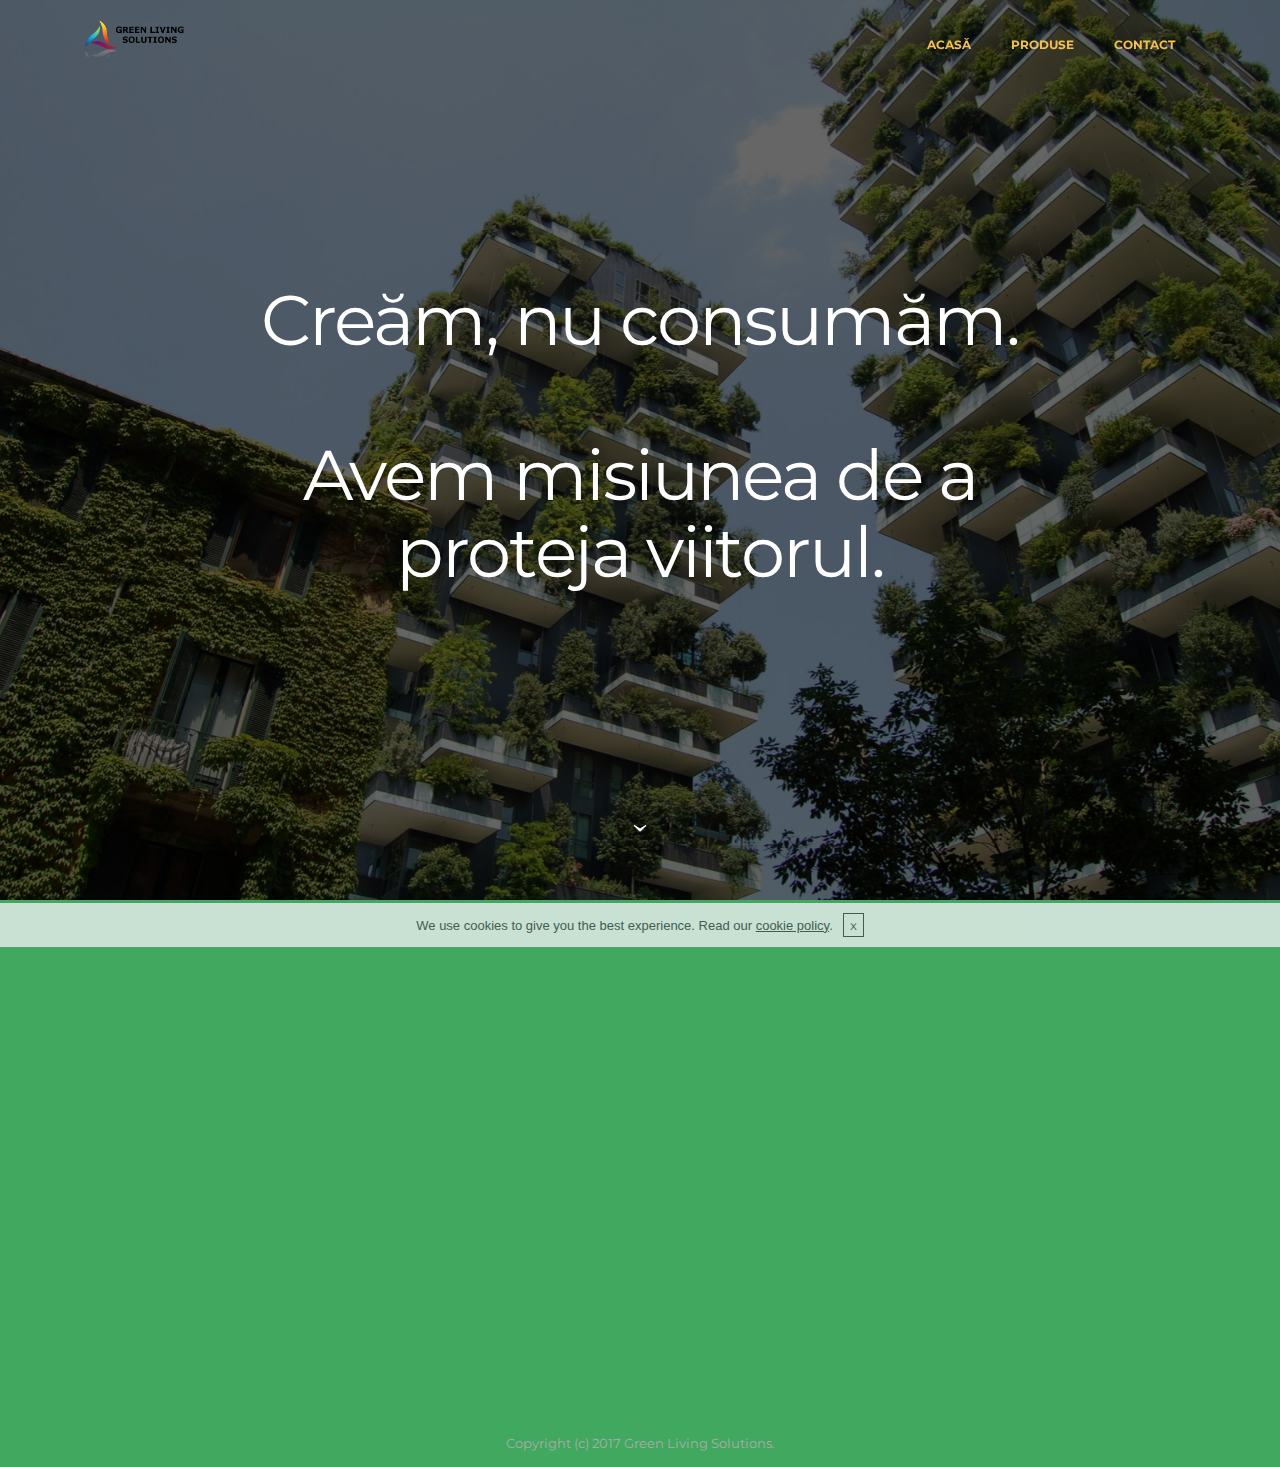
<file: index.html>
<!DOCTYPE html>
<html>
<head>
  <!-- Site made with Mobirise Website Builder v3.12.1, https://mobirise.com -->
  <meta charset="UTF-8">
  <meta http-equiv="X-UA-Compatible" content="IE=edge">
  <meta name="generator" content="Mobirise v3.12.1, mobirise.com">
  <meta name="viewport" content="width=device-width, initial-scale=1">
  <link rel="shortcut icon" href="assets/images/logo-final-gls-large.png" type="image/x-icon">
  <meta name="description" content="">
  <title>Green Living Solutions Home</title>
  <link rel="stylesheet" href="https://fonts.googleapis.com/css?family=Lora:400,700,400italic,700italic&amp;subset=latin">
  <link rel="stylesheet" href="https://fonts.googleapis.com/css?family=Montserrat:400,700">
  <link rel="stylesheet" href="https://fonts.googleapis.com/css?family=Raleway:100,100i,200,200i,300,300i,400,400i,500,500i,600,600i,700,700i,800,800i,900,900i">
  <link rel="stylesheet" href="assets/bootstrap-material-design-font/css/material.css">
  <link rel="stylesheet" href="assets/tether/tether.min.css">
  <link rel="stylesheet" href="assets/bootstrap/css/bootstrap.min.css">
  <link rel="stylesheet" href="assets/dropdown/css/style.css">
  <link rel="stylesheet" href="assets/animate.css/animate.min.css">
  <link rel="stylesheet" href="assets/theme/css/style.css">
  <link rel="stylesheet" href="assets/mobirise/css/mbr-additional.css" type="text/css">
  
  
  
</head>
<body>
<section id="menu-26">

    <nav class="navbar navbar-dropdown bg-color transparent navbar-fixed-top">
        <div class="container">

            <div class="mbr-table">
                <div class="mbr-table-cell">

                    <div class="navbar-brand">
                        <a href="index.html" class="navbar-logo"><img src="assets/images/logo-final-gls-large.png" alt="Mobirise"></a>
                        
                    </div>

                </div>
                <div class="mbr-table-cell">

                    <button class="navbar-toggler pull-xs-right hidden-md-up" type="button" data-toggle="collapse" data-target="#exCollapsingNavbar">
                        <div class="hamburger-icon"></div>
                    </button>

                    <ul class="nav-dropdown collapse pull-xs-right nav navbar-nav navbar-toggleable-sm" id="exCollapsingNavbar"><li class="nav-item"><a class="nav-link link" href="index.html">ACASĂ</a></li><li class="nav-item"><a class="nav-link link" href="ro_produse.html">PRODUSE</a></li><li class="nav-item"><a class="nav-link link" href="index.html#contacts4-29">CONTACT</a></li></ul>
                    <button hidden="" class="navbar-toggler navbar-close" type="button" data-toggle="collapse" data-target="#exCollapsingNavbar">
                        <div class="close-icon"></div>
                    </button>

                </div>
            </div>

        </div>
    </nav>

</section>

<section class="engine"><a rel="external" href="https://mobirise.com">Mobirise</a></section><section class="mbr-section mbr-section-hero mbr-section-full mbr-parallax-background mbr-section-with-arrow mbr-after-navbar" id="header1-27" style="background-image: url(assets/images/mbr-5.jpg);">

    <div class="mbr-overlay" style="opacity: 0.6; background-color: rgb(0, 0, 0);"></div>

    <div class="mbr-table-cell">

        <div class="container">
            <div class="row">
                <div class="mbr-section col-md-10 col-md-offset-1 text-xs-center">

                    <h1 class="mbr-section-title display-1"><span style="font-weight: normal;">Creăm, nu consumăm.<br><br>Avem misiunea de a proteja viitorul.</span></h1>
                    
                    
                </div>
            </div>
        </div>
    </div>

    <div class="mbr-arrow mbr-arrow-floating" aria-hidden="true"><a href="#footer1-28"><i class="mbr-arrow-icon"></i></a></div>

</section>

<section class="mbr-footer footer4 mbr-section mbr-section-md-padding" id="contacts4-29" style="background-color: rgb(65, 168, 95); padding-top: 30px; padding-bottom: 30px;">
    
    <div class="container">
        <div class="mbr-contacts row">
            <div class="col-sm-8">
                <div class="row">
                    <div class="col-sm-6">
                        <p></p><p><strong>Adresă</strong><br>
46 C.A. ROSETTI<br>Oltenita, CL 915400<br><br><br>
<strong>Contacte</strong><br><span style="font-size: 0.875rem; line-height: 1.5;">Mobil: +4 (0) 0758 728 026</span></p><br><p><span style="font-size: 0.875rem; line-height: 1.5;">Telefon: +4 (0) 031 422 4385</span></p><br><p><span style="font-size: 0.875rem; line-height: 1.5;"><br></span><br><br></p><p></p>
                    </div>
                    <div class="col-sm-6"><p class="mbr-contacts__text"><strong>Links</strong></p><ul class="mbr-contacts__list"><li><a href="http://www.lightwaydaylight.co.uk/" target="_blank">Lightway</a><a class="text-white" href="https://mobirise.com/"></a></li><li><a href="http://www.greentechrecovery.it/index_en.php" target="_blank">Greentech</a><a class="text-white" href="https://mobirise.com/mobirise-free-win.zip"></a></li><br></ul></div>
                </div>
            </div>
            <div class="col-sm-4" data-form-type="formoid">
                <div data-form-alert="true">
                    <div hidden="" data-form-alert-success="true">Multumim că ne-ați contactact.
Unul din reprezentanții noștrii vă va contacta în cel mai scurt timp.</div>
                </div>
                <form action="https://mobirise.com/" method="post" data-form-title="MESSAGE">
                    <input type="hidden" value="PvDmxRqan0euYZZPtAdn6HMXdOZf7du70uhQ+2QisYi5dPB2fI/AcNrjpym3BIZHY+p26iUt8R2W9lcJxb0xKYbuCWlp87K3+WJKPov4KSFSo1JyCYJcps9joRHpMJGw" data-form-email="true">
                    <div class="form-group">
                        <label class="form-control-label" for="contacts4-29-name">Nume<span class="form-asterisk">*</span></label>
                        <input type="text" class="form-control input-sm input-inverse" name="name" required="" data-form-field="Name" id="contacts4-29-name">
                    </div>
                    <div class="form-group">
                        <label class="form-control-label" for="contacts4-29-email">Email<span class="form-asterisk">*</span></label>
                        <input type="email" class="form-control input-sm input-inverse" name="email" required="" data-form-field="Email" id="contacts4-29-email">
                    </div>
                    <div class="form-group">
                        <label class="form-control-label" for="contacts4-29-phone">Telefon</label>
                        <input type="tel" class="form-control input-sm input-inverse" name="phone" data-form-field="Phone" id="contacts4-29-phone">
                    </div>
                    <div class="form-group">
                        <label class="form-control-label" for="contacts4-29-message">Mesaj</label>
                        <textarea class="form-control input-sm input-inverse" name="message" data-form-field="Message" rows="4" id="contacts4-29-message"></textarea>
                    </div>
                    <div class="mbr-buttons mbr-buttons--right btn-inverse"><button type="submit" class="btn btn-sm btn-black">Contactați-ne</button></div>
                </form>
            </div>
        </div>
    </div>
</section>

<footer class="mbr-small-footer mbr-section mbr-section-nopadding" id="footer1-28" style="background-color: rgb(65, 168, 95); padding-top: 0.875rem; padding-bottom: 0.875rem;">
    
    <div class="container">
        <p class="text-xs-center">Copyright (c) 2017 Green Living Solutions.</p>
    </div>
</footer>


  <script src="assets/web/assets/jquery/jquery.min.js"></script>
  <script src="assets/tether/tether.min.js"></script>
  <script src="assets/bootstrap/js/bootstrap.min.js"></script>
  <script src="assets/smooth-scroll/smooth-scroll.js"></script>
  <script src="assets/cookies-alert-plugin/cookies-alert-core.js"></script>
  <script src="assets/cookies-alert-plugin/cookies-alert-script.js"></script>
  <script src="assets/dropdown/js/script.min.js"></script>
  <script src="assets/touch-swipe/jquery.touch-swipe.min.js"></script>
  <script src="assets/viewport-checker/jquery.viewportchecker.js"></script>
  <script src="assets/jarallax/jarallax.js"></script>
  <script src="assets/theme/js/script.js"></script>
  <script src="assets/formoid/formoid.min.js"></script>
  
  
  <input name="animation" type="hidden">
   <div id="scrollToTop" class="scrollToTop mbr-arrow-up"><a style="text-align: center;"><i class="mbr-arrow-up-icon"></i></a></div>
  <input name="cookieData" type="hidden" data-cookie-text="We use cookies to give you the best experience. Read our <a href='privacy.html'>cookie policy</a>.">
  </body>
</html>
</file>
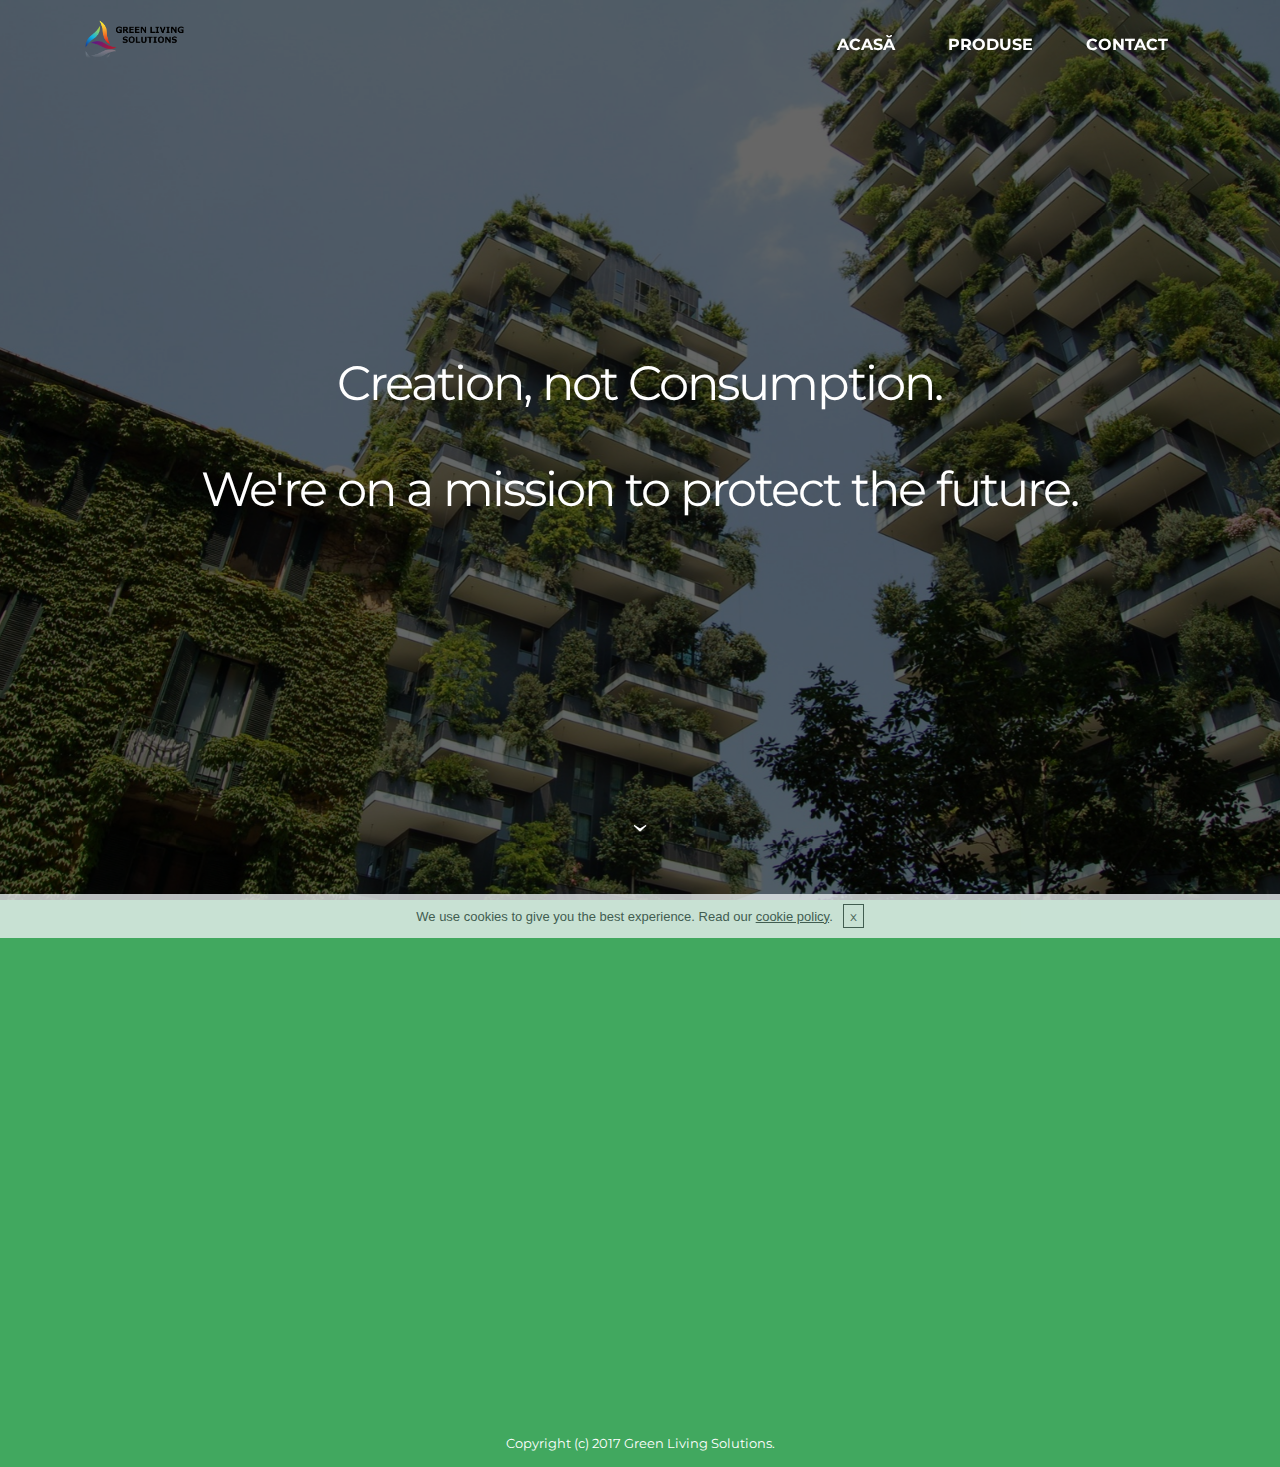
<file: en_index.html>
<!DOCTYPE html>
<html>
<head>
  <!-- Site made with Mobirise Website Builder v3.12.1, https://mobirise.com -->
  <meta charset="UTF-8">
  <meta http-equiv="X-UA-Compatible" content="IE=edge">
  <meta name="generator" content="Mobirise v3.12.1, mobirise.com">
  <meta name="viewport" content="width=device-width, initial-scale=1">
  <link rel="shortcut icon" href="assets/images/logo-final-gls-large.png" type="image/x-icon">
  <meta name="description" content="">
  <title>Green Living Solutions Home</title>
  <link rel="stylesheet" href="https://fonts.googleapis.com/css?family=Lora:400,700,400italic,700italic&amp;subset=latin">
  <link rel="stylesheet" href="https://fonts.googleapis.com/css?family=Montserrat:400,700">
  <link rel="stylesheet" href="https://fonts.googleapis.com/css?family=Raleway:100,100i,200,200i,300,300i,400,400i,500,500i,600,600i,700,700i,800,800i,900,900i">
  <link rel="stylesheet" href="assets/bootstrap-material-design-font/css/material.css">
  <link rel="stylesheet" href="assets/tether/tether.min.css">
  <link rel="stylesheet" href="assets/bootstrap/css/bootstrap.min.css">
  <link rel="stylesheet" href="assets/dropdown/css/style.css">
  <link rel="stylesheet" href="assets/animate.css/animate.min.css">
  <link rel="stylesheet" href="assets/theme/css/style.css">
  <link rel="stylesheet" href="assets/mobirise/css/mbr-additional.css" type="text/css">
  
  
  
</head>
<body>
<section id="menu-0">

    <nav class="navbar navbar-dropdown bg-color transparent navbar-fixed-top">
        <div class="container">

            <div class="mbr-table">
                <div class="mbr-table-cell">

                    <div class="navbar-brand">
                        <a href="index.html" class="navbar-logo"><img src="assets/images/logo-final-gls-large.png" alt="Mobirise"></a>
                        
                    </div>

                </div>
                <div class="mbr-table-cell">

                    <button class="navbar-toggler pull-xs-right hidden-md-up" type="button" data-toggle="collapse" data-target="#exCollapsingNavbar">
                        <div class="hamburger-icon"></div>
                    </button>

                    <ul class="nav-dropdown collapse pull-xs-right nav navbar-nav navbar-toggleable-sm" id="exCollapsingNavbar"><li class="nav-item"><a class="nav-link link" href="index.html">ACASĂ</a></li><li class="nav-item"><a class="nav-link link" href="ro_produse.html">PRODUSE</a></li><li class="nav-item"><a class="nav-link link" href="index.html#contacts4-29">CONTACT</a></li></ul>
                    <button hidden="" class="navbar-toggler navbar-close" type="button" data-toggle="collapse" data-target="#exCollapsingNavbar">
                        <div class="close-icon"></div>
                    </button>

                </div>
            </div>

        </div>
    </nav>

</section>

<section class="engine"><a rel="external" href="https://mobirise.com">Website Generator</a></section><section class="mbr-section mbr-section-hero mbr-section-full mbr-parallax-background mbr-section-with-arrow mbr-after-navbar" id="header1-1" style="background-image: url(assets/images/mbr-5.jpg);">

    <div class="mbr-overlay" style="opacity: 0.6; background-color: rgb(0, 0, 0);"></div>

    <div class="mbr-table-cell">

        <div class="container">
            <div class="row">
                <div class="mbr-section col-md-10 col-md-offset-1 text-xs-center">

                    <h1 class="mbr-section-title display-1"><span style="font-weight: normal;">Creation, not Consumption.<br><br>We're on a mission to protect the future.</span></h1>
                    
                    
                </div>
            </div>
        </div>
    </div>

    <div class="mbr-arrow mbr-arrow-floating" aria-hidden="true"><a href="#footer1-3"><i class="mbr-arrow-icon"></i></a></div>

</section>

<section class="mbr-footer footer4 mbr-section mbr-section-md-padding" id="contacts4-7" style="background-color: rgb(65, 168, 95); padding-top: 30px; padding-bottom: 30px;">
    
    <div class="container">
        <div class="mbr-contacts row">
            <div class="col-sm-8">
                <div class="row">
                    <div class="col-sm-6">
                        <p></p><p><strong>Adresă</strong><br>
46 C.A. ROSETTI<br>Oltenita, CL 915400<br><br><br>
<strong>Contacte</strong><br><span style="font-size: 0.875rem; line-height: 1.5;">Mobil: +4 (0) 0758 728 026</span></p><br><p><span style="font-size: 0.875rem; line-height: 1.5;">Telefon: +4 (0) 031 422 4385</span></p><br><p><span style="font-size: 0.875rem; line-height: 1.5;"><br></span><br><br></p><p></p>
                    </div>
                    <div class="col-sm-6"><p class="mbr-contacts__text"><strong>Links</strong></p><ul class="mbr-contacts__list"><li><a href="http://www.lightwaydaylight.co.uk/" target="_blank">Lightway</a><a class="text-white" href="https://mobirise.com/"></a></li><li><a href="http://www.greentechrecovery.it/index_en.php" target="_blank">Greentech</a><a class="text-white" href="https://mobirise.com/mobirise-free-win.zip"></a></li><br></ul></div>
                </div>
            </div>
            <div class="col-sm-4" data-form-type="formoid">
                <div data-form-alert="true">
                    <div hidden="" data-form-alert-success="true">Thanks for filling out form! 
One of our representatives will contact you shortly.</div>
                </div>
                <form action="https://mobirise.com/" method="post" data-form-title="MESSAGE">
                    <input type="hidden" value="1w09W0+Z0W8uD5jXDu2zEFlah34yqMORVIBNTvgIBKwlZkB+8359tYQ6mOI+T+vxCeXeJdkL+oeqWosilVp7bZX1l8jckk9Qg2EHt7iQbGVsCmvtOUz6cl8GWFwyrJst" data-form-email="true">
                    <div class="form-group">
                        <label class="form-control-label" for="contacts4-7-name">Name<span class="form-asterisk">*</span></label>
                        <input type="text" class="form-control input-sm input-inverse" name="name" required="" data-form-field="Name" id="contacts4-7-name">
                    </div>
                    <div class="form-group">
                        <label class="form-control-label" for="contacts4-7-email">Email<span class="form-asterisk">*</span></label>
                        <input type="email" class="form-control input-sm input-inverse" name="email" required="" data-form-field="Email" id="contacts4-7-email">
                    </div>
                    <div class="form-group">
                        <label class="form-control-label" for="contacts4-7-phone">Phone</label>
                        <input type="tel" class="form-control input-sm input-inverse" name="phone" data-form-field="Phone" id="contacts4-7-phone">
                    </div>
                    <div class="form-group">
                        <label class="form-control-label" for="contacts4-7-message">Message</label>
                        <textarea class="form-control input-sm input-inverse" name="message" data-form-field="Message" rows="4" id="contacts4-7-message"></textarea>
                    </div>
                    <div class="mbr-buttons mbr-buttons--right btn-inverse"><button type="submit" class="btn btn-sm btn-black">Contactați-ne</button></div>
                </form>
            </div>
        </div>
    </div>
</section>

<footer class="mbr-small-footer mbr-section mbr-section-nopadding" id="footer1-3" style="background-color: rgb(65, 168, 95); padding-top: 0.875rem; padding-bottom: 0.875rem;">
    
    <div class="container">
        <p class="text-xs-center">Copyright (c) 2017 Green Living Solutions.</p>
    </div>
</footer>


  <script src="assets/web/assets/jquery/jquery.min.js"></script>
  <script src="assets/tether/tether.min.js"></script>
  <script src="assets/bootstrap/js/bootstrap.min.js"></script>
  <script src="assets/smooth-scroll/smooth-scroll.js"></script>
  <script src="assets/cookies-alert-plugin/cookies-alert-core.js"></script>
  <script src="assets/cookies-alert-plugin/cookies-alert-script.js"></script>
  <script src="assets/dropdown/js/script.min.js"></script>
  <script src="assets/touch-swipe/jquery.touch-swipe.min.js"></script>
  <script src="assets/viewport-checker/jquery.viewportchecker.js"></script>
  <script src="assets/jarallax/jarallax.js"></script>
  <script src="assets/theme/js/script.js"></script>
  <script src="assets/formoid/formoid.min.js"></script>
  
  
  <input name="animation" type="hidden">
   <div id="scrollToTop" class="scrollToTop mbr-arrow-up"><a style="text-align: center;"><i class="mbr-arrow-up-icon"></i></a></div>
  <input name="cookieData" type="hidden" data-cookie-text="We use cookies to give you the best experience. Read our <a href='privacy.html'>cookie policy</a>.">
  </body>
</html>
</file>
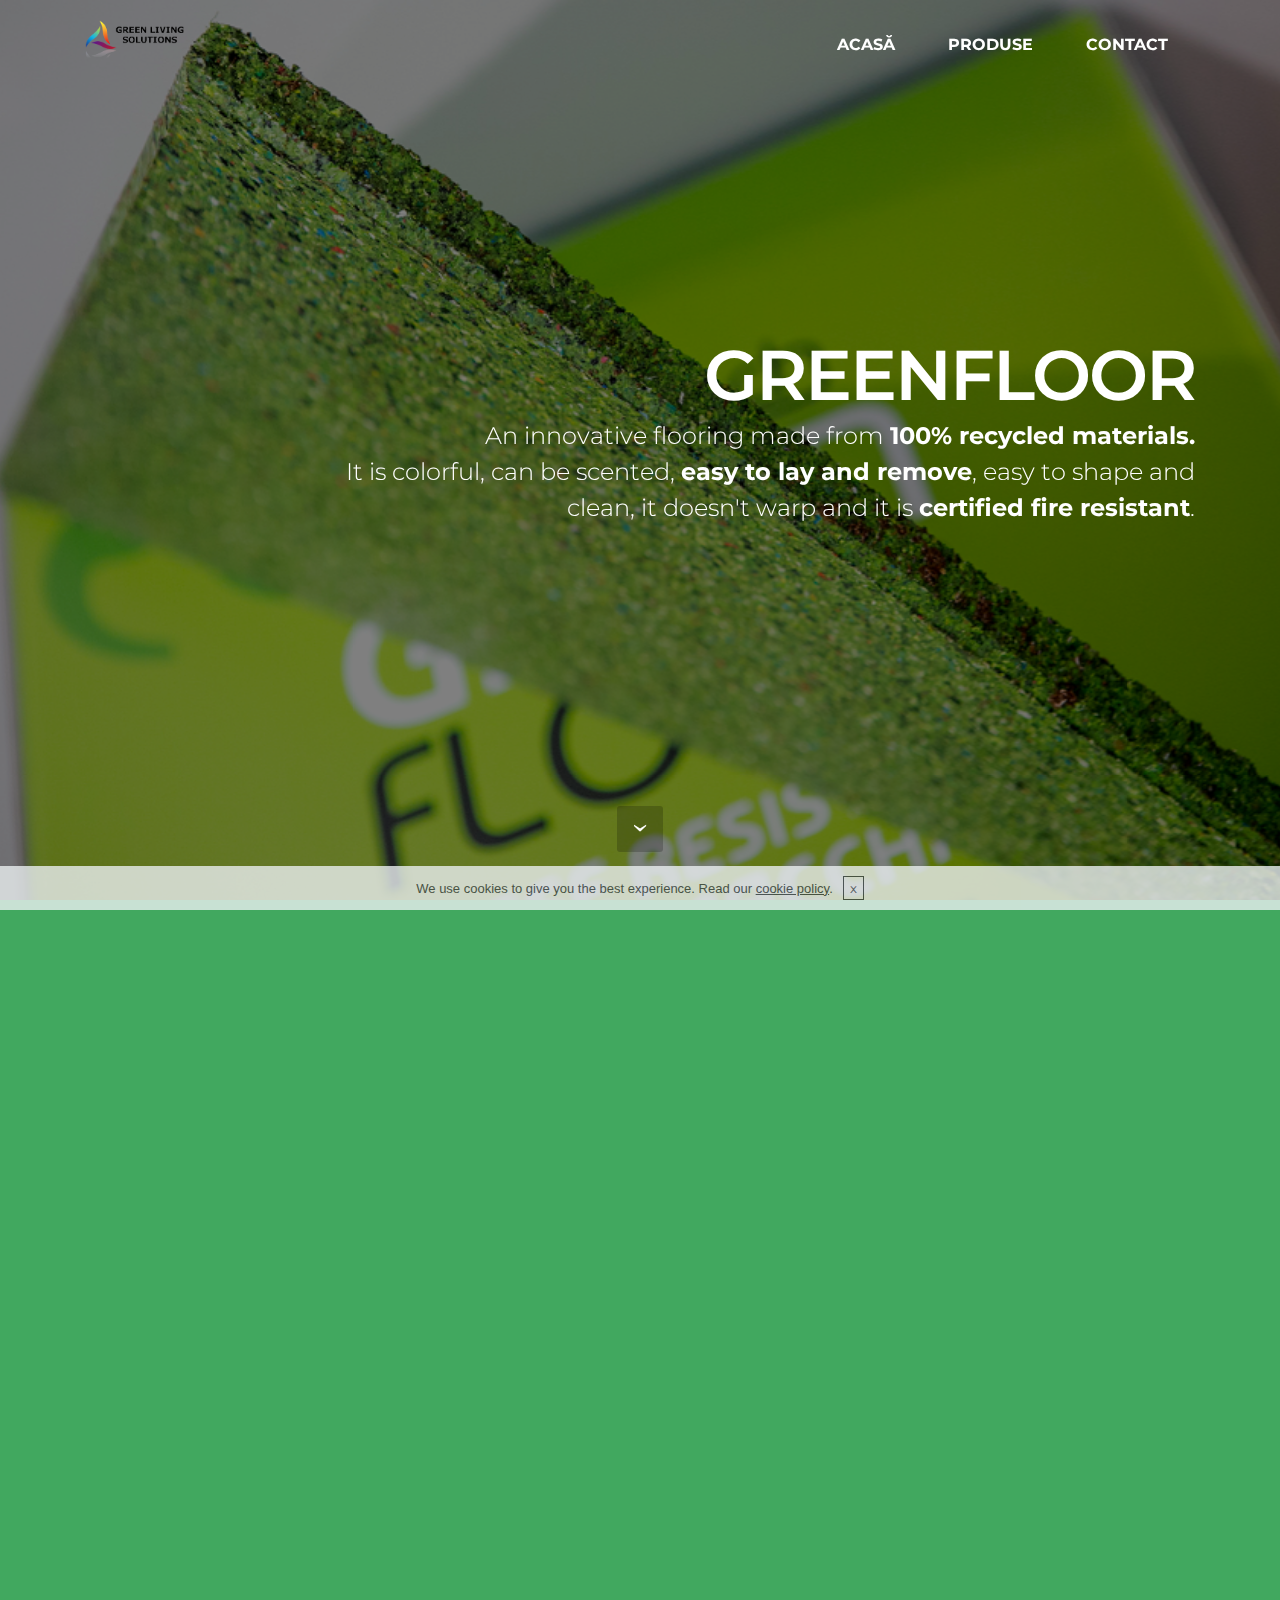
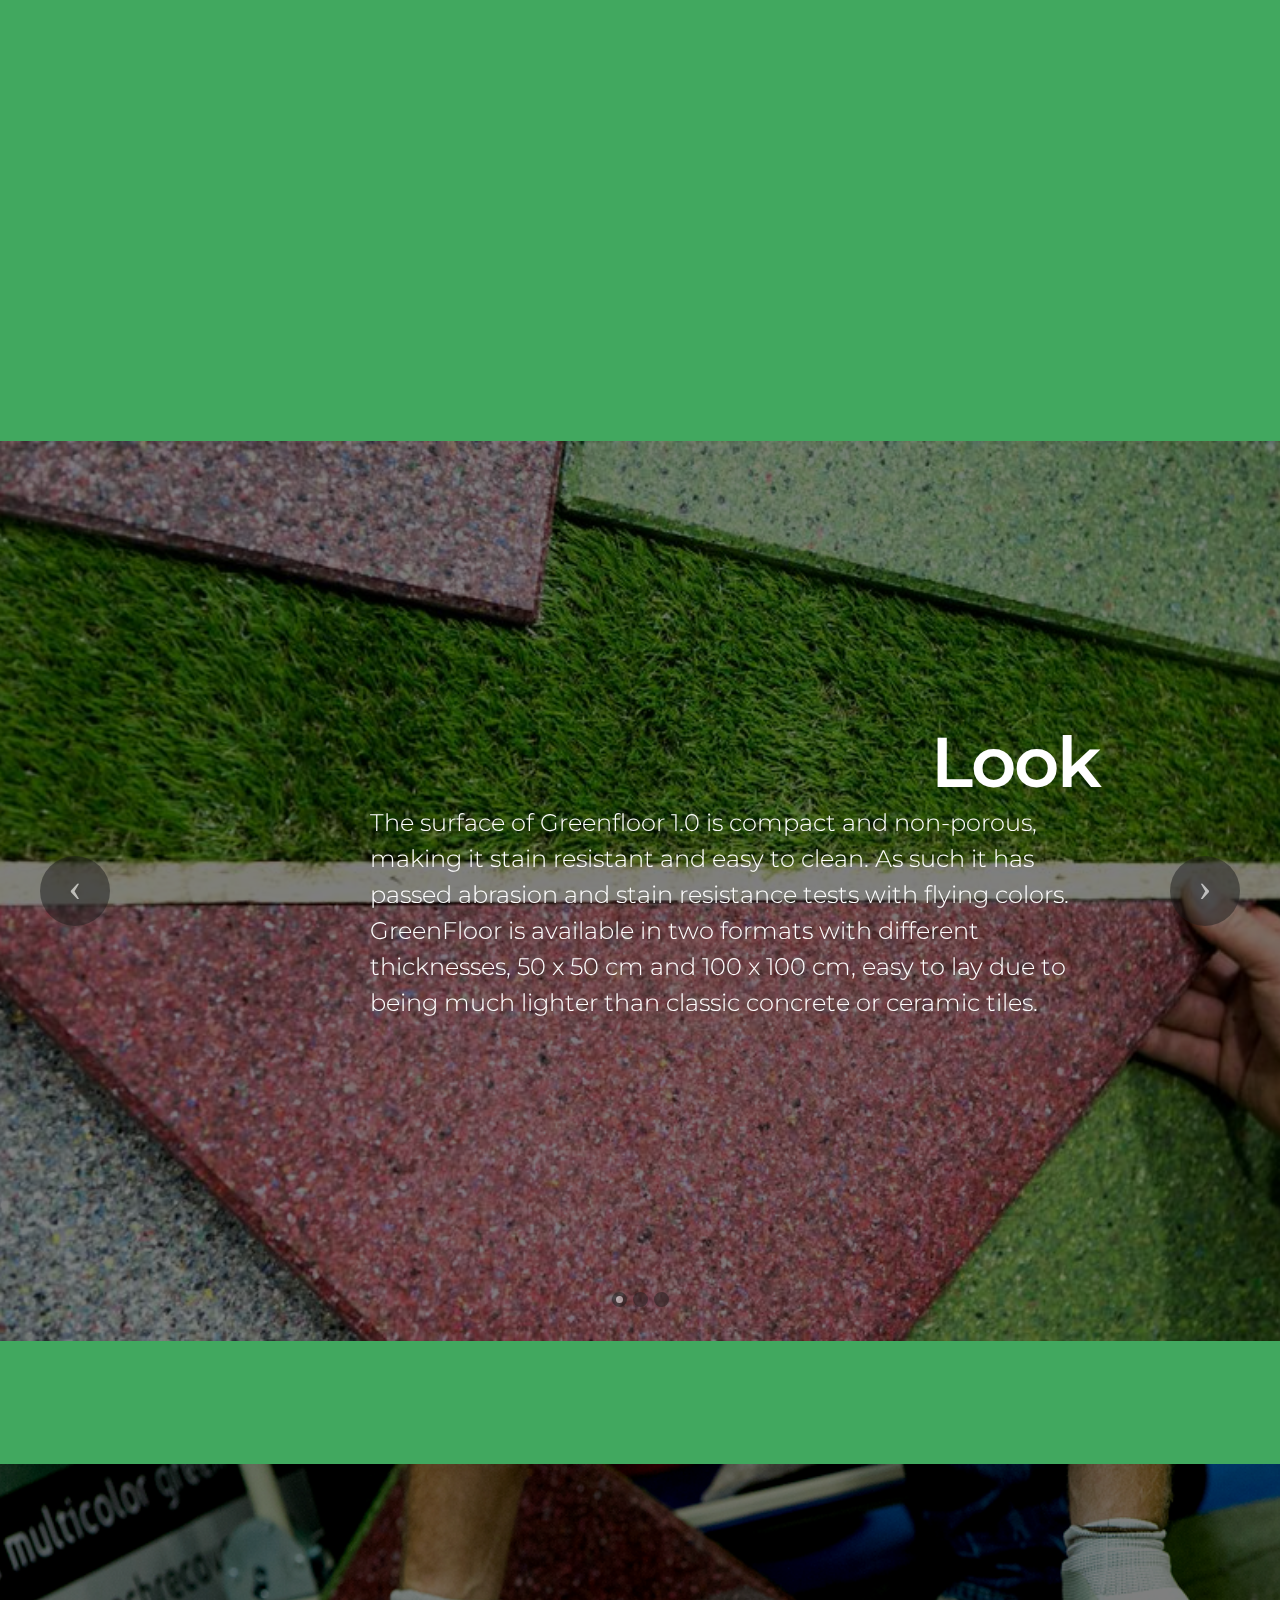
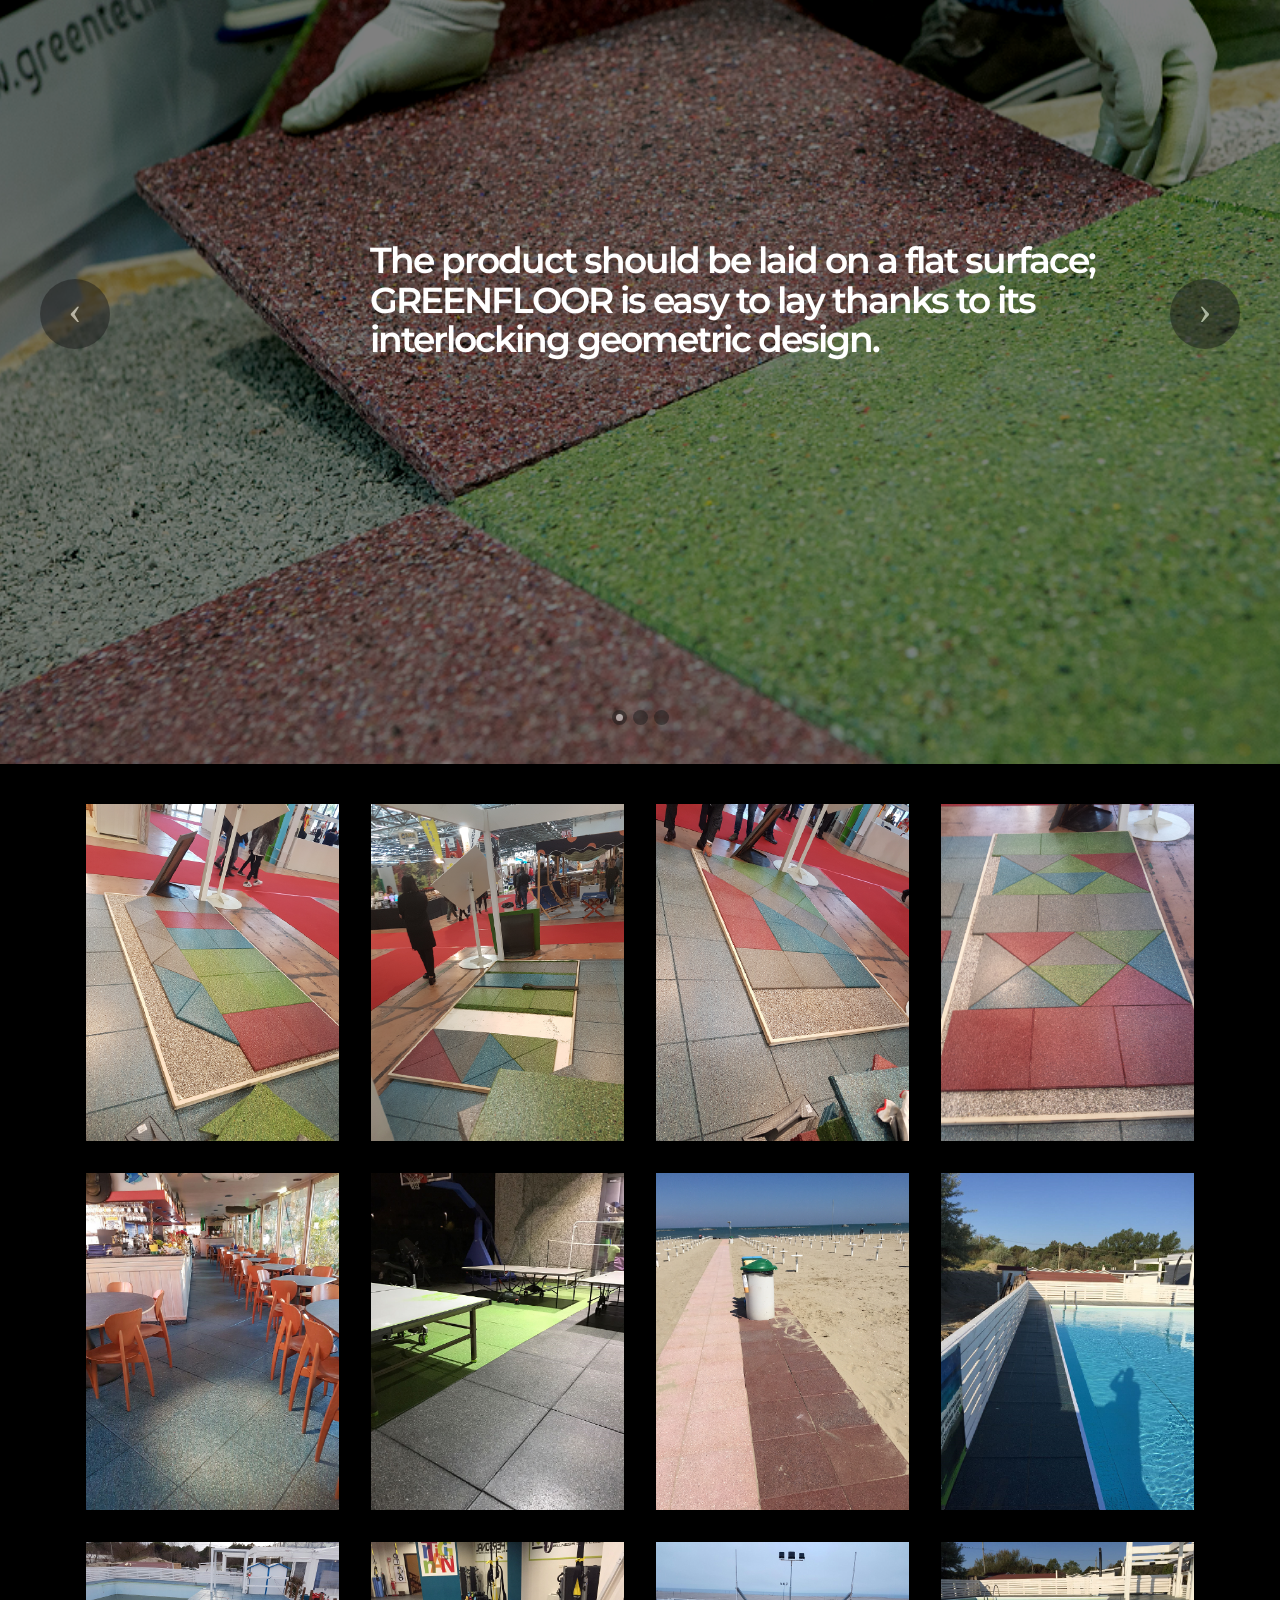
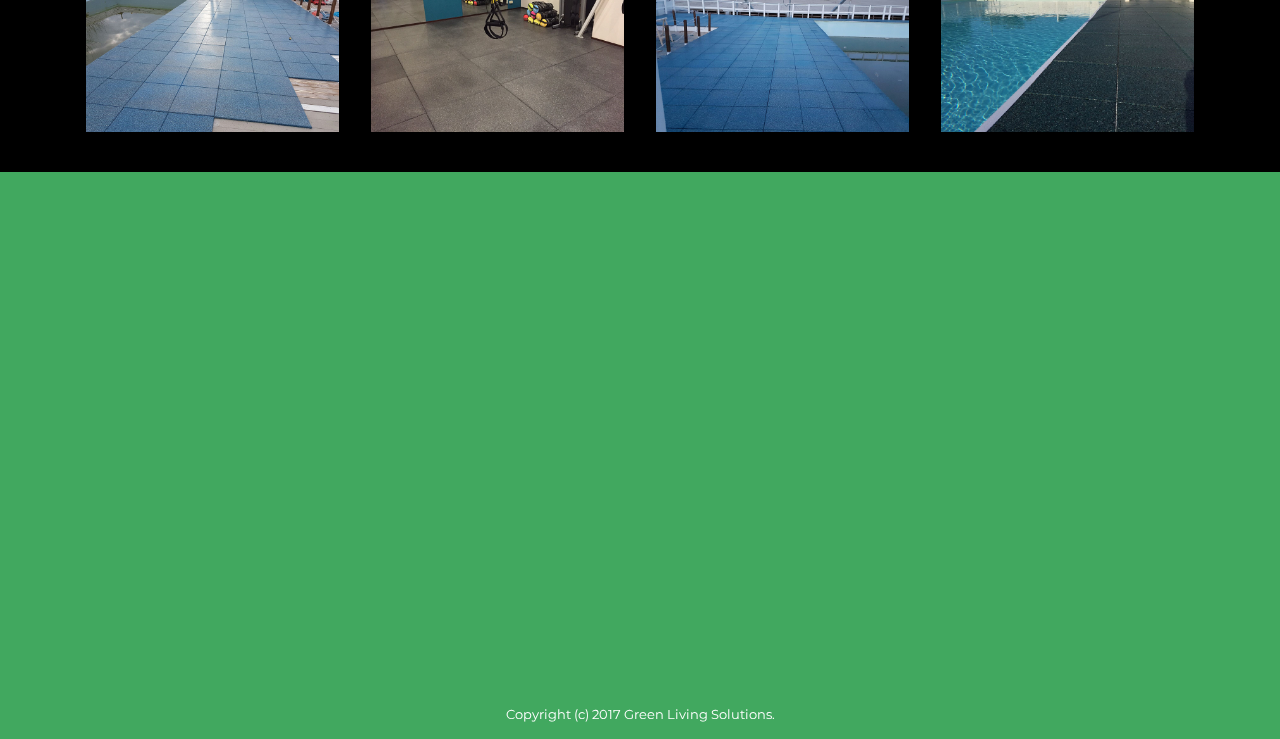
<file: Greentech flooring.html>
<!DOCTYPE html>
<html>
<head>
  <!-- Site made with Mobirise Website Builder v3.12.1, https://mobirise.com -->
  <meta charset="UTF-8">
  <meta http-equiv="X-UA-Compatible" content="IE=edge">
  <meta name="generator" content="Mobirise v3.12.1, mobirise.com">
  <meta name="viewport" content="width=device-width, initial-scale=1">
  <link rel="shortcut icon" href="assets/images/logo-final-gls-large.png" type="image/x-icon">
  <meta name="description" content="">
  
  <link rel="stylesheet" href="https://fonts.googleapis.com/css?family=Lora:400,700,400italic,700italic&amp;subset=latin">
  <link rel="stylesheet" href="https://fonts.googleapis.com/css?family=Montserrat:400,700">
  <link rel="stylesheet" href="https://fonts.googleapis.com/css?family=Raleway:100,100i,200,200i,300,300i,400,400i,500,500i,600,600i,700,700i,800,800i,900,900i">
  <link rel="stylesheet" href="assets/bootstrap-material-design-font/css/material.css">
  <link rel="stylesheet" href="assets/et-line-font-plugin/style.css">
  <link rel="stylesheet" href="assets/tether/tether.min.css">
  <link rel="stylesheet" href="assets/bootstrap/css/bootstrap.min.css">
  <link rel="stylesheet" href="assets/dropdown/css/style.css">
  <link rel="stylesheet" href="assets/animate.css/animate.min.css">
  <link rel="stylesheet" href="assets/theme/css/style.css">
  <link rel="stylesheet" href="assets/mobirise-gallery/style.css">
  <link rel="stylesheet" href="assets/mobirise/css/mbr-additional.css" type="text/css">
  
  
  
</head>
<body>
<section id="menu-1s">

    <nav class="navbar navbar-dropdown bg-color transparent navbar-fixed-top">
        <div class="container">

            <div class="mbr-table">
                <div class="mbr-table-cell">

                    <div class="navbar-brand">
                        <a href="index.html" class="navbar-logo"><img src="assets/images/logo-final-gls-1.png" alt="Mobirise"></a>
                        
                    </div>

                </div>
                <div class="mbr-table-cell">

                    <button class="navbar-toggler pull-xs-right hidden-md-up" type="button" data-toggle="collapse" data-target="#exCollapsingNavbar">
                        <div class="hamburger-icon"></div>
                    </button>

                    <ul class="nav-dropdown collapse pull-xs-right nav navbar-nav navbar-toggleable-sm" id="exCollapsingNavbar"><li class="nav-item"><a class="nav-link link" href="index.html">ACASĂ</a></li><li class="nav-item"><a class="nav-link link" href="ro_produse.html">PRODUSE</a></li><li class="nav-item"><a class="nav-link link" href="index.html#contacts4-29">CONTACT</a></li></ul>
                    <button hidden="" class="navbar-toggler navbar-close" type="button" data-toggle="collapse" data-target="#exCollapsingNavbar">
                        <div class="close-icon"></div>
                    </button>

                </div>
            </div>

        </div>
    </nav>

</section>

<section class="engine"><a rel="external" href="https://mobirise.com">Website Creator</a></section><section class="mbr-section mbr-section-hero mbr-section-full mbr-parallax-background mbr-section-with-arrow mbr-after-navbar" id="header1-1v" style="background-image: url(assets/images/031-site-1.png);">

    <div class="mbr-overlay" style="opacity: 0.5; background-color: rgb(0, 0, 0);"></div>

    <div class="mbr-table-cell">

        <div class="container">
            <div class="row">
                <div class="mbr-section col-md-10 col-md-offset-2 text-xs-right">

                    <h1 class="mbr-section-title display-1">GREENFLOOR</h1>
                    <p class="mbr-section-lead lead">An innovative flooring made from <strong>100% recycled materials.</strong><br>It is colorful, can be scented, <strong>easy to lay and remove</strong>, easy to shape and clean, it doesn't warp and it is <strong>certified fire resistant</strong>.</p>
                    
                </div>
            </div>
        </div>
    </div>

    <div class="mbr-arrow mbr-arrow-floating" aria-hidden="true"><a href="#features3-1x"><i class="mbr-arrow-icon"></i></a></div>

</section>

<section class="mbr-cards mbr-section mbr-section-nopadding" id="features3-1x" style="background-color: rgb(65, 168, 95);">

    

    <div class="mbr-cards-row row">
        <div class="mbr-cards-col col-xs-12 col-lg-4" style="padding-top: 80px; padding-bottom: 80px;">
            <div class="container">
              <div class="card cart-block">
                  <div class="card-img"><img src="assets/images/box01-en.jpg" class="card-img-top"></div>
                  
                </div>
            </div>
        </div>
        <div class="mbr-cards-col col-xs-12 col-lg-4" style="padding-top: 80px; padding-bottom: 80px;">
            <div class="container">
                <div class="card cart-block">
                    <div class="card-img"><img src="assets/images/box02-en.jpg" class="card-img-top"></div>
                    
                </div>
            </div>
        </div>
        <div class="mbr-cards-col col-xs-12 col-lg-4" style="padding-top: 80px; padding-bottom: 80px;">
            <div class="container">
                <div class="card cart-block">
                    <div class="card-img"><img src="assets/images/box03-en.jpg" class="card-img-top"></div>
                    
                </div>
            </div>
        </div>
        
        
        
    </div>
</section>

<section class="mbr-section mbr-section__container article" id="header3-20" style="background-color: rgb(65, 168, 95); padding-top: 20px; padding-bottom: 20px;">
    <div class="container">
        <div class="row">
            <div class="col-xs-12">
                <h3 class="mbr-section-title display-2">MAIN CHARACTERISTICS:</h3>
                
            </div>
        </div>
    </div>
</section>

<section class="mbr-cards mbr-section mbr-section-nopadding" id="features1-1z" style="background-color: rgb(65, 168, 95);">

        

    <div class="mbr-cards-row row striped">

        <div class="mbr-cards-col col-xs-12 col-lg-2" style="padding-top: 80px; padding-bottom: 80px;">
            <div class="container">
                <div class="card cart-block">
                    
                    <div class="card-block">
                        <h4 class="card-title">Fire class resistance<br>CS2</h4>
                        
                        
                        
                    </div>
                </div>
            </div>
        </div>
        <div class="mbr-cards-col col-xs-12 col-lg-2" style="padding-top: 80px; padding-bottom: 80px;">
            <div class="container">
                <div class="card cart-block">
                    
                    <div class="card-block">
                        <h4 class="card-title">Stain resistance class<br>5/5</h4>
                        
                        
                        
                    </div>
                </div>
            </div>
        </div>
        <div class="mbr-cards-col col-xs-12 col-lg-2" style="padding-top: 80px; padding-bottom: 80px;">
            <div class="container">
                <div class="card cart-block">
                    
                    <div class="card-block">
                        <h4 class="card-title">Abrasion class<br>4/5</h4>
                        
                        
                        
                    </div>
                </div>
            </div>
        </div>
        <div class="mbr-cards-col col-xs-12 col-lg-2" style="padding-top: 80px; padding-bottom: 80px;">
            <div class="container">
                <div class="card cart-block">
                    
                    <div class="card-block">
                        <h4 class="card-title">Anti-slip properties<br>23 degrees average angle with shoes</h4>
                        
                        
                        
                    </div>
                </div>
            </div>
        </div>
        <div class="mbr-cards-col col-xs-12 col-lg-2" style="padding-top: 80px; padding-bottom: 80px;">
            <div class="container">
                <div class="card cart-block">
                    
                    <div class="card-block">
                        <h4 class="card-title">Anti-slip properties<br>20 degrees average angle with bare feet</h4>
                        
                        
                        
                    </div>
                </div>
            </div>
        </div>
        <div class="mbr-cards-col col-xs-12 col-lg-2" style="padding-top: 80px; padding-bottom: 80px;">
            <div class="container">
                <div class="card cart-block">
                    
                    <div class="card-block">
                        <h4 class="card-title">Frost-defrost resistance<br>100 cycles at -5/+5</h4>
                        
                        
                        
                    </div>
                </div>
            </div>
        </div>
    </div>
</section>

<section class="mbr-slider mbr-section mbr-section__container carousel slide mbr-section-nopadding" data-ride="carousel" data-keyboard="false" data-wrap="true" data-pause="false" data-interval="7000" id="slider3-21">
    <div>
        <div>
            <div>
                <ol class="carousel-indicators">
                    <li data-app-prevent-settings="" data-target="#slider3-21" data-slide-to="0" class="active"></li><li data-app-prevent-settings="" data-target="#slider3-21" data-slide-to="1"></li><li data-app-prevent-settings="" data-target="#slider3-21" class="" data-slide-to="2"></li>
                </ol>
                <div class="carousel-inner" role="listbox">
                    <div class="mbr-section mbr-section-hero carousel-item dark center mbr-section-full active" data-bg-video-slide="false" style="background-image: url(assets/images/aspetto01.jpg);">
                        <div class="mbr-table-cell">
                            <div class="mbr-overlay"></div>
                            <div class="container-slide container">
                                
                                <div class="row">
                                    <div class="col-md-8 col-md-offset-3 text-xs-right">
                                        <h2 class="mbr-section-title display-1">Look</h2>
                                        <p class="mbr-section-lead lead">The surface of Greenfloor 1.0 is compact and non-porous, making it stain resistant and easy to clean. As such it has passed abrasion and stain resistance tests with flying colors. <br>GreenFloor is available in two formats with different thicknesses, 50 x 50 cm and 100 x 100 cm, easy to lay due to being much lighter than classic concrete or ceramic tiles.&nbsp;<br></p>

                                        
                                    </div>
                                </div>
                            </div>
                        </div>
                    </div><div class="mbr-section mbr-section-hero carousel-item dark center mbr-section-full" data-bg-video-slide="false" style="background-image: url(assets/images/aspetto02.jpg);">
                        <div class="mbr-table-cell">
                            <div class="mbr-overlay"></div>
                            <div class="container-slide container">
                                
                                <div class="row">
                                    <div class="col-md-8 col-md-offset-3 text-xs-right">
                                        <h2 class="mbr-section-title display-1">Colours and personalisation</h2>
                                        <p class="mbr-section-lead lead">Another innovative characteristic is the option of personalizing the product with any color; thanks to the carefully selected recycled materials which ensure good color fastness, with a variety of colors and finishes. <br><span style="font-size: 1.5rem; line-height: 1.5;">The flooring is currently available in 4 colours: Red (RAL reference code: 3020), Blue (RAL reference code: 5015), Green (RAL reference code: 6018) and Charcoal (RAL reference code: 7001). </span><br><span style="font-size: 1.5rem; line-height: 1.5;">Custom color are also avaialabre on request.</span><br></p>

                                        
                                    </div>
                                </div>
                            </div>
                        </div>
                    </div><div class="mbr-section mbr-section-hero carousel-item dark center mbr-section-full" data-bg-video-slide="false" style="background-image: url(assets/images/aspetto03.jpg);">
                        <div class="mbr-table-cell">
                            <div class="mbr-overlay"></div>
                            <div class="container-slide container">
                                
                                <div class="row">
                                    <div class="col-md-8 col-md-offset-3 text-xs-right">
                                        <h2 class="mbr-section-title display-1">Cleaning</h2>
                                        <p class="mbr-section-lead lead">Greenfloor 1.0 is resistant to the most difficult to remove and stubborn stains. Laboratory tests have guaranteed the easy removal of both oily and powdery stains ; even after some time, without compromising the product. <br>The surface appears smooth and non-porous, preventing the absorption of sweat and other liquids to avoid unpleasant odors.<br></p>

                                        
                                    </div>
                                </div>
                            </div>
                        </div>
                    </div>
                </div>

                <a data-app-prevent-settings="" class="left carousel-control" role="button" data-slide="prev" href="#slider3-21">
                    <span class="icon-prev" aria-hidden="true"></span>
                    <span class="sr-only">Previous</span>
                </a>
                <a data-app-prevent-settings="" class="right carousel-control" role="button" data-slide="next" href="#slider3-21">
                    <span class="icon-next" aria-hidden="true"></span>
                    <span class="sr-only">Next</span>
                </a>
            </div>
        </div>
    </div>
</section>

<section class="mbr-section mbr-section__container article" id="header3-22" style="background-color: rgb(65, 168, 95); padding-top: 20px; padding-bottom: 20px;">
    <div class="container">
        <div class="row">
            <div class="col-xs-12">
                <h3 class="mbr-section-title display-2">Installation</h3>
                <small class="mbr-section-subtitle">Easy to shape, easy to lay and remove. No silicone needed. <strong>Greenfloor </strong>adheres to the desired surface and it doesn't warp.</small>
            </div>
        </div>
    </div>
</section>

<section class="mbr-slider mbr-section mbr-section__container carousel slide mbr-section-nopadding" data-ride="carousel" data-keyboard="false" data-wrap="true" data-pause="false" data-interval="5000" id="slider-23">
    <div>
        <div>
            <div>
                <ol class="carousel-indicators">
                    <li data-app-prevent-settings="" data-target="#slider-23" data-slide-to="0" class="active"></li><li data-app-prevent-settings="" data-target="#slider-23" data-slide-to="1"></li><li data-app-prevent-settings="" data-target="#slider-23" class="" data-slide-to="2"></li>
                </ol>
                <div class="carousel-inner" role="listbox">
                    <div class="mbr-section mbr-section-hero carousel-item dark center mbr-section-full active" data-bg-video-slide="false" style="background-image: url(assets/images/102-site.png);">
                        <div class="mbr-table-cell">
                            <div class="mbr-overlay"></div>
                            <div class="container-slide container">
                                
                                <div class="row">
                                    <div class="col-md-8 col-md-offset-3 text-xs-right">
                                        <h2 class="mbr-section-title display-1">The product should be laid on a flat surface; GREENFLOOR is easy to lay thanks to its interlocking geometric design.&nbsp;</h2>
                                        

                                        
                                    </div>
                                </div>
                            </div>
                        </div>
                    </div><div class="mbr-section mbr-section-hero carousel-item dark center mbr-section-full" data-bg-video-slide="false" style="background-image: url(assets/images/063-site.png);">
                        <div class="mbr-table-cell">
                            <div class="mbr-overlay"></div>
                            <div class="container-slide container">
                                
                                <div class="row">
                                    <div class="col-md-8 col-md-offset-3 text-xs-right">
                                        <h2 class="mbr-section-title display-1">For maximum stability we recommend installing the flooring using the 1m2 format as the heavier weight prevents oscillation without compromising the ease of installation.&nbsp;</h2>
                                        

                                        
                                    </div>
                                </div>
                            </div>
                        </div>
                    </div><div class="mbr-section mbr-section-hero carousel-item dark center mbr-section-full" data-bg-video-slide="false" style="background-image: url(assets/images/133-site.png);">
                        <div class="mbr-table-cell">
                            <div class="mbr-overlay"></div>
                            <div class="container-slide container">
                                
                                <div class="row">
                                    <div class="col-md-8 col-md-offset-3 text-xs-right">
                                        <h2 class="mbr-section-title display-1">If you want an extra guarantee that GREENFLOOR will adhere to the desired surface:<br><div><br></div><div>for installation on grass or earth: apply a thin layer of sand to ensure a flat surface;</div><div><span style="line-height: 1.1;">for outdoor installation on a flat surface: apply a bioadhesive for use outdoors;</span><br></div><div><span style="line-height: 1.1;">for indoor installation: apply a bioadhesive or a rough underlay.&nbsp;</span><br></div></h2>
                                        

                                        
                                    </div>
                                </div>
                            </div>
                        </div>
                    </div>
                </div>

                <a data-app-prevent-settings="" class="left carousel-control" role="button" data-slide="prev" href="#slider-23">
                    <span class="icon-prev" aria-hidden="true"></span>
                    <span class="sr-only">Previous</span>
                </a>
                <a data-app-prevent-settings="" class="right carousel-control" role="button" data-slide="next" href="#slider-23">
                    <span class="icon-next" aria-hidden="true"></span>
                    <span class="sr-only">Next</span>
                </a>
            </div>
        </div>
    </div>
</section>

<section class="mbr-gallery mbr-section mbr-section-nopadding mbr-slider-carousel" id="gallery3-25" data-filter="false" style="background-color: rgb(0, 0, 0); padding-top: 1.5rem; padding-bottom: 1.5rem;">
    <!-- Filter -->
    

    <!-- Gallery -->
    <div class="mbr-gallery-row container">
        <div class=" mbr-gallery-layout-default">
            <div>
                <div>
                    <div class="mbr-gallery-item mbr-gallery-item__mobirise3 mbr-gallery-item--p1" data-tags="Awesome" data-video-url="false">
                        <div href="#lb-gallery3-25" data-slide-to="0" data-toggle="modal">
                            
                            

                            <img alt="" src="assets/images/9-gal-800x1066.png">
                            
                            <span class="icon-focus"></span>
                            
                        </div>
                    </div><div class="mbr-gallery-item mbr-gallery-item__mobirise3 mbr-gallery-item--p1" data-tags="Responsive" data-video-url="false">
                        <div href="#lb-gallery3-25" data-slide-to="1" data-toggle="modal">
                            
                            

                            <img alt="" src="assets/images/10-gal-800x1066.png">
                            
                            <span class="icon-focus"></span>
                            
                        </div>
                    </div><div class="mbr-gallery-item mbr-gallery-item__mobirise3 mbr-gallery-item--p1" data-tags="Creative" data-video-url="false">
                        <div href="#lb-gallery3-25" data-slide-to="2" data-toggle="modal">
                            
                            

                            <img alt="" src="assets/images/11-gal-800x1066.png">
                            
                            <span class="icon-focus"></span>
                            
                        </div>
                    </div><div class="mbr-gallery-item mbr-gallery-item__mobirise3 mbr-gallery-item--p1" data-tags="Animated" data-video-url="false">
                        <div href="#lb-gallery3-25" data-slide-to="3" data-toggle="modal">
                            
                            

                            <img alt="" src="assets/images/13-gal-800x1066.png">
                            
                            <span class="icon-focus"></span>
                            
                        </div>
                    </div><div class="mbr-gallery-item mbr-gallery-item__mobirise3 mbr-gallery-item--p1" data-tags="Awesome" data-video-url="false">
                        <div href="#lb-gallery3-25" data-slide-to="4" data-toggle="modal">
                            
                            

                            <img alt="" src="assets/images/2017-02-07-photo-00000035-gal-800x1066.png">
                            
                            <span class="icon-focus"></span>
                            
                        </div>
                    </div><div class="mbr-gallery-item mbr-gallery-item__mobirise3 mbr-gallery-item--p1" data-tags="Beautiful" data-video-url="false">
                        <div href="#lb-gallery3-25" data-slide-to="5" data-toggle="modal">
                            
                            

                            <img alt="" src="assets/images/2017-02-25-photo-00000020-gal-800x1066.png">
                            
                            <span class="icon-focus"></span>
                            
                        </div>
                    </div><div class="mbr-gallery-item mbr-gallery-item__mobirise3 mbr-gallery-item--p1" data-tags="Responsive" data-video-url="false">
                        <div href="#lb-gallery3-25" data-slide-to="6" data-toggle="modal">
                            
                            

                            <img alt="" src="assets/images/file-000-gal-800x1066.png">
                            
                            <span class="icon-focus"></span>
                            
                        </div>
                    </div><div class="mbr-gallery-item mbr-gallery-item__mobirise3 mbr-gallery-item--p1" data-tags="Animated" data-video-url="false">
                        <div href="#lb-gallery3-25" data-slide-to="7" data-toggle="modal">
                            
                            

                            <img alt="" src="assets/images/kursaal-2-gal-800x1066.png">
                            
                            <span class="icon-focus"></span>
                            
                        </div>
                    </div><div class="mbr-gallery-item mbr-gallery-item__mobirise3 mbr-gallery-item--p1" data-tags="Animated" data-video-url="false">
                        <div href="#lb-gallery3-25" data-slide-to="8" data-toggle="modal">
                            
                            

                            <img alt="" src="assets/images/whatsapp-image-2017-03-03-at-16-800x600.png">
                            
                            <span class="icon-focus"></span>
                            
                        </div>
                    </div><div class="mbr-gallery-item mbr-gallery-item__mobirise3 mbr-gallery-item--p1" data-tags="Animated" data-video-url="false">
                        <div href="#lb-gallery3-25" data-slide-to="9" data-toggle="modal">
                            
                            

                            <img alt="" src="assets/images/2017-02-11-photo-00000036-gal-800x600.png">
                            
                            <span class="icon-focus"></span>
                            
                        </div>
                    </div><div class="mbr-gallery-item mbr-gallery-item__mobirise3 mbr-gallery-item--p1" data-tags="Animated" data-video-url="false">
                        <div href="#lb-gallery3-25" data-slide-to="10" data-toggle="modal">
                            
                            

                            <img alt="" src="assets/images/2017-03-04-photo-00000033-gal-800x600.png">
                            
                            <span class="icon-focus"></span>
                            
                        </div>
                    </div><div class="mbr-gallery-item mbr-gallery-item__mobirise3 mbr-gallery-item--p1" data-tags="Animated" data-video-url="false">
                        <div href="#lb-gallery3-25" data-slide-to="11" data-toggle="modal">
                            
                            

                            <img alt="" src="assets/images/kursaal-1-gal-800x600.png">
                            
                            <span class="icon-focus"></span>
                            
                        </div>
                    </div>
                </div>
            </div>
            <div class="clearfix"></div>
        </div>
    </div>

    <!-- Lightbox -->
    <div data-app-prevent-settings="" class="mbr-slider modal fade carousel slide" tabindex="-1" data-keyboard="true" data-interval="false" id="lb-gallery3-25">
        <div class="modal-dialog">
            <div class="modal-content">
                <div class="modal-body">
                    <ol class="carousel-indicators">
                        <li data-app-prevent-settings="" data-target="#lb-gallery3-25" data-slide-to="0"></li><li data-app-prevent-settings="" data-target="#lb-gallery3-25" data-slide-to="1"></li><li data-app-prevent-settings="" data-target="#lb-gallery3-25" data-slide-to="2"></li><li data-app-prevent-settings="" data-target="#lb-gallery3-25" data-slide-to="3"></li><li data-app-prevent-settings="" data-target="#lb-gallery3-25" data-slide-to="4"></li><li data-app-prevent-settings="" data-target="#lb-gallery3-25" data-slide-to="5"></li><li data-app-prevent-settings="" data-target="#lb-gallery3-25" data-slide-to="6"></li><li data-app-prevent-settings="" data-target="#lb-gallery3-25" data-slide-to="7"></li><li data-app-prevent-settings="" data-target="#lb-gallery3-25" data-slide-to="8"></li><li data-app-prevent-settings="" data-target="#lb-gallery3-25" data-slide-to="9"></li><li data-app-prevent-settings="" data-target="#lb-gallery3-25" data-slide-to="10"></li><li data-app-prevent-settings="" data-target="#lb-gallery3-25" class=" active" data-slide-to="11"></li>
                    </ol>
                    <div class="carousel-inner">
                        <div class="carousel-item">
                            <img alt="" src="assets/images/9-gal.png">
                        </div><div class="carousel-item">
                            <img alt="" src="assets/images/10-gal.png">
                        </div><div class="carousel-item">
                            <img alt="" src="assets/images/11-gal.png">
                        </div><div class="carousel-item">
                            <img alt="" src="assets/images/13-gal.png">
                        </div><div class="carousel-item">
                            <img alt="" src="assets/images/2017-02-07-photo-00000035-gal.png">
                        </div><div class="carousel-item">
                            <img alt="" src="assets/images/2017-02-25-photo-00000020-gal.png">
                        </div><div class="carousel-item">
                            <img alt="" src="assets/images/file-000-gal.png">
                        </div><div class="carousel-item">
                            <img alt="" src="assets/images/kursaal-2-gal.png">
                        </div><div class="carousel-item">
                            <img alt="" src="assets/images/whatsapp-image-2017-03-03-at-16.21.56-2-gal.png">
                        </div><div class="carousel-item">
                            <img alt="" src="assets/images/2017-02-11-photo-00000036-gal.png">
                        </div><div class="carousel-item">
                            <img alt="" src="assets/images/2017-03-04-photo-00000033-gal.png">
                        </div><div class="carousel-item active">
                            <img alt="" src="assets/images/kursaal-1-gal.png">
                        </div>
                    </div>
                    <a class="left carousel-control" role="button" data-slide="prev" href="#lb-gallery3-25">
                        <span class="icon-prev" aria-hidden="true"></span>
                        <span class="sr-only">Previous</span>
                    </a>
                    <a class="right carousel-control" role="button" data-slide="next" href="#lb-gallery3-25">
                        <span class="icon-next" aria-hidden="true"></span>
                        <span class="sr-only">Next</span>
                    </a>

                    <a class="close" href="#" role="button" data-dismiss="modal">
                        <span aria-hidden="true">×</span>
                        <span class="sr-only">Close</span>
                    </a>
                </div>
            </div>
        </div>
    </div>
</section>

<section class="mbr-footer footer4 mbr-section mbr-section-md-padding" id="contacts4-1u" style="background-color: rgb(65, 168, 95); padding-top: 30px; padding-bottom: 30px;">
    
    <div class="container">
        <div class="mbr-contacts row">
            <div class="col-sm-8">
                <div class="row">
                    <div class="col-sm-6">
                        <p></p><p><strong>Adresă</strong><br>
46 C.A. ROSETTI<br>Oltenita, CL 915400<br><br><br>
<strong>Contacte</strong><br><span style="font-size: 0.875rem; line-height: 1.5;">Mobil: +4 (0) 0758 728 026</span></p><br><p><span style="font-size: 0.875rem; line-height: 1.5;">Telefon: +4 (0) 031 422 4385</span></p><br><p><span style="font-size: 0.875rem; line-height: 1.5;"><br></span><br><br></p><p></p>
                    </div>
                    <div class="col-sm-6"><p class="mbr-contacts__text"><strong>Links</strong></p><ul class="mbr-contacts__list"><li><a href="http://www.lightwaydaylight.co.uk/" target="_blank">Lightway</a><a class="text-white" href="https://mobirise.com/"></a></li><li><a href="http://www.greentechrecovery.it/index_en.php" target="_blank">Greentech</a><a class="text-white" href="https://mobirise.com/mobirise-free-win.zip"></a></li><br></ul></div>
                </div>
            </div>
            <div class="col-sm-4" data-form-type="formoid">
                <div data-form-alert="true">
                    <div hidden="" data-form-alert-success="true">Thanks for filling out form! 
One of our representatives will contact you shortly.</div>
                </div>
                <form action="https://mobirise.com/" method="post" data-form-title="MESSAGE">
                    <input type="hidden" value="4yPk25okXWbIQCK2gt5LSZWoT6Ny/BzECbjVi3unitsIbZ6xzBMgNjgYRnoPGGU2alHozooIssbHYuE1N6uk2W3XTvVjnJEltI7nmYV/nX3T4zA9tUGGnFu4eOK+OIMU" data-form-email="true">
                    <div class="form-group">
                        <label class="form-control-label" for="contacts4-1u-name">Name<span class="form-asterisk">*</span></label>
                        <input type="text" class="form-control input-sm input-inverse" name="name" required="" data-form-field="Name" id="contacts4-1u-name">
                    </div>
                    <div class="form-group">
                        <label class="form-control-label" for="contacts4-1u-email">Email<span class="form-asterisk">*</span></label>
                        <input type="email" class="form-control input-sm input-inverse" name="email" required="" data-form-field="Email" id="contacts4-1u-email">
                    </div>
                    <div class="form-group">
                        <label class="form-control-label" for="contacts4-1u-phone">Phone</label>
                        <input type="tel" class="form-control input-sm input-inverse" name="phone" data-form-field="Phone" id="contacts4-1u-phone">
                    </div>
                    <div class="form-group">
                        <label class="form-control-label" for="contacts4-1u-message">Message</label>
                        <textarea class="form-control input-sm input-inverse" name="message" data-form-field="Message" rows="4" id="contacts4-1u-message"></textarea>
                    </div>
                    <div class="mbr-buttons mbr-buttons--right btn-inverse"><button type="submit" class="btn btn-sm btn-black">Contactați-ne</button></div>
                </form>
            </div>
        </div>
    </div>
</section>

<footer class="mbr-small-footer mbr-section mbr-section-nopadding" id="footer1-1t" style="background-color: rgb(65, 168, 95); padding-top: 0.875rem; padding-bottom: 0.875rem;">
    
    <div class="container">
        <p class="text-xs-center">Copyright (c) 2017 Green Living Solutions.</p>
    </div>
</footer>


  <script src="assets/web/assets/jquery/jquery.min.js"></script>
  <script src="assets/tether/tether.min.js"></script>
  <script src="assets/bootstrap/js/bootstrap.min.js"></script>
  <script src="assets/smooth-scroll/smooth-scroll.js"></script>
  <script src="assets/cookies-alert-plugin/cookies-alert-core.js"></script>
  <script src="assets/cookies-alert-plugin/cookies-alert-script.js"></script>
  <script src="assets/dropdown/js/script.min.js"></script>
  <script src="assets/touch-swipe/jquery.touch-swipe.min.js"></script>
  <script src="assets/viewport-checker/jquery.viewportchecker.js"></script>
  <script src="assets/jarallax/jarallax.js"></script>
  <script src="assets/bootstrap-carousel-swipe/bootstrap-carousel-swipe.js"></script>
  <script src="assets/masonry/masonry.pkgd.min.js"></script>
  <script src="assets/imagesloaded/imagesloaded.pkgd.min.js"></script>
  <script src="assets/theme/js/script.js"></script>
  <script src="assets/mobirise-gallery/player.min.js"></script>
  <script src="assets/mobirise-gallery/script.js"></script>
  <script src="assets/formoid/formoid.min.js"></script>
  
  
  <input name="animation" type="hidden">
   <div id="scrollToTop" class="scrollToTop mbr-arrow-up"><a style="text-align: center;"><i class="mbr-arrow-up-icon"></i></a></div>
  <input name="cookieData" type="hidden" data-cookie-text="We use cookies to give you the best experience. Read our <a href='privacy.html'>cookie policy</a>.">
  </body>
</html>
</file>
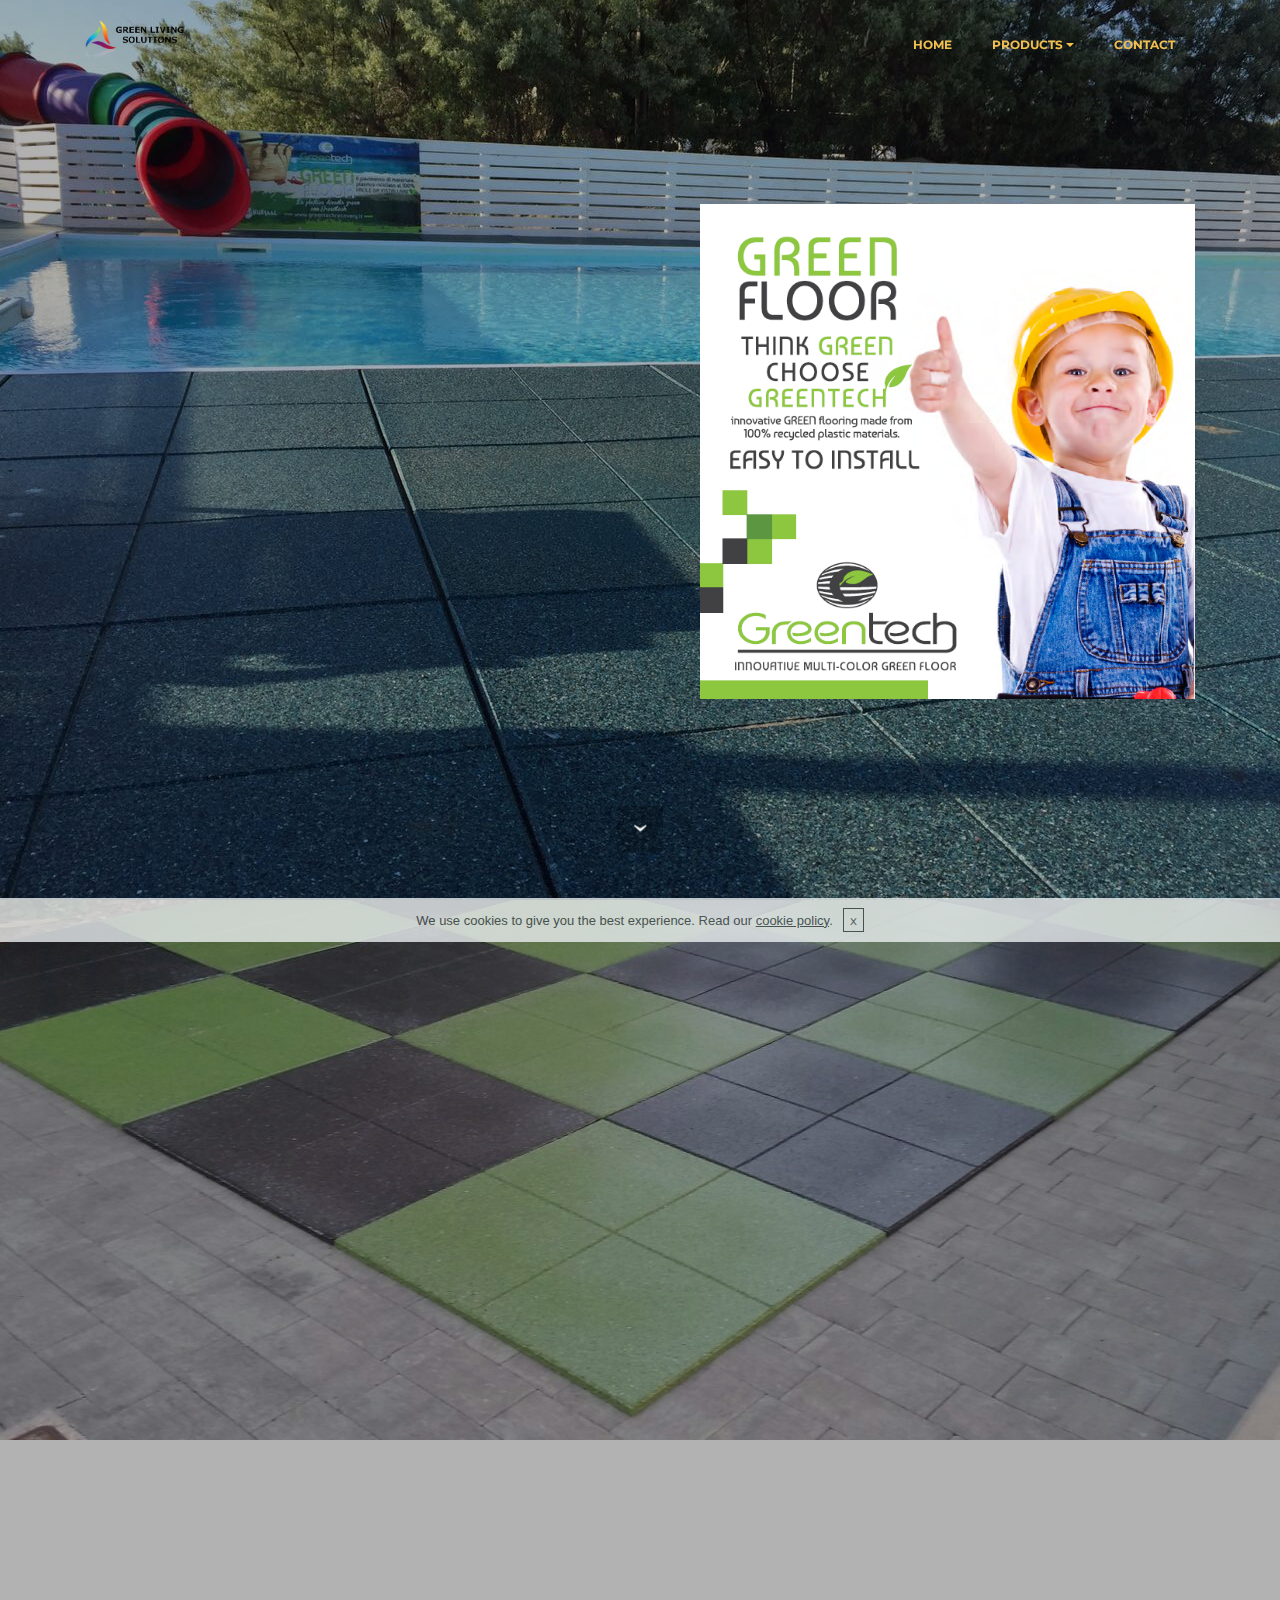
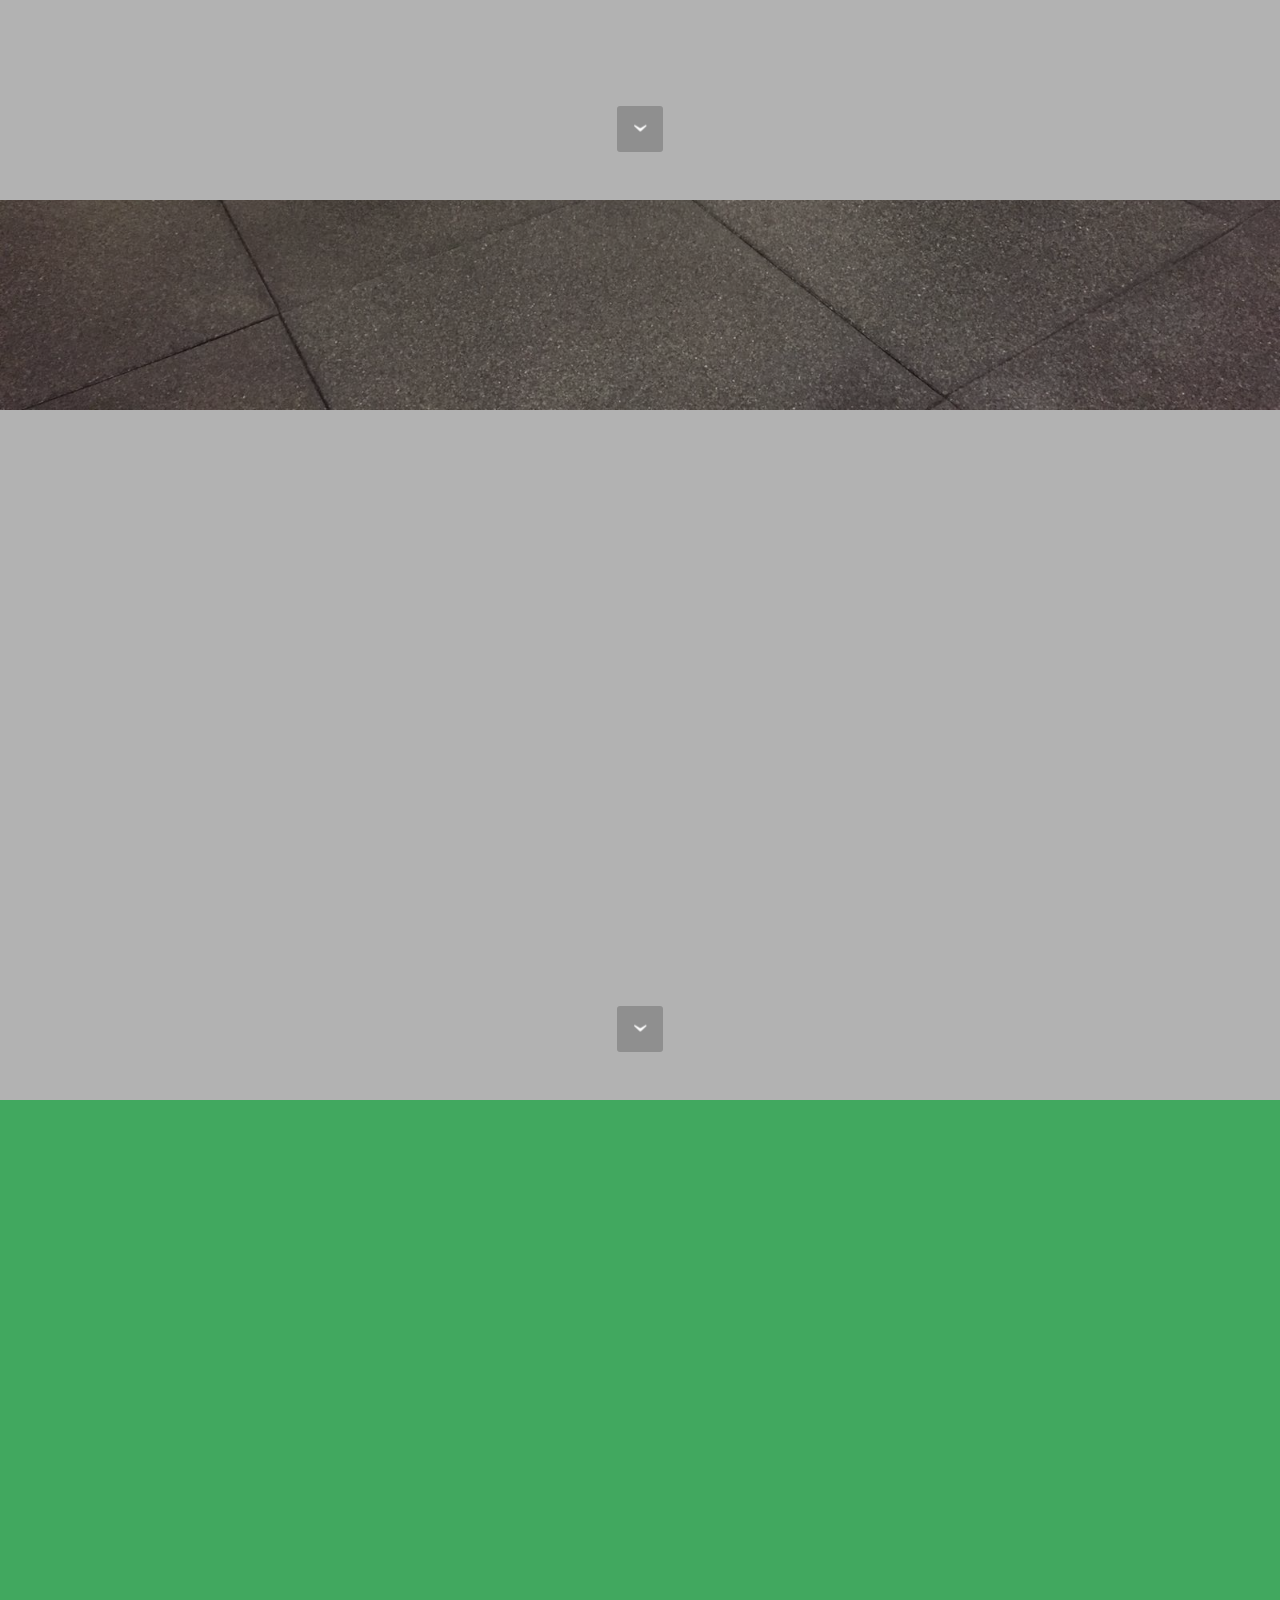
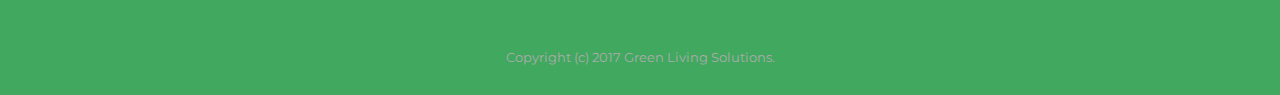
<file: pardoseala.html>
<!DOCTYPE html>
<html>
<head>
  <!-- Site made with Mobirise Website Builder v3.12.1, https://mobirise.com -->
  <meta charset="UTF-8">
  <meta http-equiv="X-UA-Compatible" content="IE=edge">
  <meta name="generator" content="Mobirise v3.12.1, mobirise.com">
  <meta name="viewport" content="width=device-width, initial-scale=1">
  <link rel="shortcut icon" href="assets/images/logo-final-gls-1.png" type="image/x-icon">
  <meta name="description" content="">
  <title>Green Living Solutions - Greentech Greenfloor</title>
  <link rel="stylesheet" href="https://fonts.googleapis.com/css?family=Lora:400,700,400italic,700italic&amp;subset=latin">
  <link rel="stylesheet" href="https://fonts.googleapis.com/css?family=Montserrat:400,700">
  <link rel="stylesheet" href="https://fonts.googleapis.com/css?family=Raleway:100,100i,200,200i,300,300i,400,400i,500,500i,600,600i,700,700i,800,800i,900,900i">
  <link rel="stylesheet" href="assets/bootstrap-material-design-font/css/material.css">
  <link rel="stylesheet" href="assets/tether/tether.min.css">
  <link rel="stylesheet" href="assets/bootstrap/css/bootstrap.min.css">
  <link rel="stylesheet" href="assets/dropdown/css/style.css">
  <link rel="stylesheet" href="assets/animate.css/animate.min.css">
  <link rel="stylesheet" href="assets/theme/css/style.css">
  <link rel="stylesheet" href="assets/mobirise/css/mbr-additional.css" type="text/css">
  
  
  
</head>
<body>
<section id="menu-i">

    <nav class="navbar navbar-dropdown bg-color transparent navbar-fixed-top">
        <div class="container">

            <div class="mbr-table">
                <div class="mbr-table-cell">

                    <div class="navbar-brand">
                        <a href="index.html" class="navbar-logo"><img src="assets/images/logo-final-gls-1.png" alt="Mobirise"></a>
                        
                    </div>

                </div>
                <div class="mbr-table-cell">

                    <button class="navbar-toggler pull-xs-right hidden-md-up" type="button" data-toggle="collapse" data-target="#exCollapsingNavbar">
                        <div class="hamburger-icon"></div>
                    </button>

                    <ul class="nav-dropdown collapse pull-xs-right nav navbar-nav navbar-toggleable-sm" id="exCollapsingNavbar"><li class="nav-item"><a class="nav-link link" href="index.html">HOME</a></li><li class="nav-item dropdown open"><a class="nav-link link dropdown-toggle" href="produse.html" data-toggle="dropdown-submenu" aria-expanded="true">PRODUCTS</a><div class="dropdown-menu"><a class="dropdown-item" href="Tuneluri solare.html">Lightway Sun Tunnels</a><a class="dropdown-item" href="pardoseala.html">GreenTech flooring</a></div></li><li class="nav-item"><a class="nav-link link" href="index.html#contacts4-7">CONTACT</a></li></ul>
                    <button hidden="" class="navbar-toggler navbar-close" type="button" data-toggle="collapse" data-target="#exCollapsingNavbar">
                        <div class="close-icon"></div>
                    </button>

                </div>
            </div>

        </div>
    </nav>

</section>

<section class="engine"><a rel="external" href="https://mobirise.com">Mobirise</a></section><section class="mbr-section mbr-section-hero mbr-section-full header2 mbr-parallax-background mbr-after-navbar" id="header2-1c" style="background-image: url(assets/images/kursaal-1.jpeg);">

    <div class="mbr-overlay" style="opacity: 0.3; background-color: rgb(0, 0, 0);">
    </div>

    <div class="mbr-table mbr-table-full">
        <div class="mbr-table-cell">

            <div class="container">
                <div class="mbr-section row">
                    <div class="mbr-table-md-up">
                        
                        
                        

                        <div class="mbr-table-cell col-md-5 content-size text-xs-center text-md-right">

                            

                            <div class="mbr-section-text">
                                
                            </div>

                            

                        </div>
                        <div class="mbr-table-cell mbr-valign-top mbr-left-padding-md-up col-md-7 image-size" style="width: 50%;">
                            <div class="mbr-figure"><img src="assets/images/untitled.png"></div>
                        </div>

                    </div>
                </div>
            </div>

        </div>
    </div>

    <div class="mbr-arrow mbr-arrow-floating hidden-sm-down" aria-hidden="true"><a href="#header2-1d"><i class="mbr-arrow-icon"></i></a></div>

</section>

<section class="mbr-section mbr-section-hero mbr-section-full header2 mbr-parallax-background" id="header2-1d" style="background-image: url(assets/images/file.jpeg);">

    <div class="mbr-overlay" style="opacity: 0.3; background-color: rgb(0, 0, 0);">
    </div>

    <div class="mbr-table mbr-table-full">
        <div class="mbr-table-cell">

            <div class="container">
                <div class="mbr-section row">
                    <div class="mbr-table-md-up">
                        
                        <div class="mbr-table-cell mbr-right-padding-md-up mbr-valign-top col-md-7 image-size" style="width: 50%;">
                            <div class="mbr-figure"><img src="assets/images/elephant.png"></div>
                        </div>
                        <div class="mbr-table-cell col-md-5 text-xs-center text-md-left content-size">

                            

                            <div class="mbr-section-text">
                                
                            </div>

                            

                        </div>

                        
                        

                    </div>
                </div>
            </div>

        </div>
    </div>

    <div class="mbr-arrow mbr-arrow-floating hidden-sm-down" aria-hidden="true"><a href="#header2-1e"><i class="mbr-arrow-icon"></i></a></div>

</section>

<section class="mbr-section mbr-section-hero mbr-section-full header2 mbr-parallax-background" id="header2-1e" style="background-image: url(assets/images/2017-02-11-photo.jpg);">

    <div class="mbr-overlay" style="opacity: 0.3; background-color: rgb(0, 0, 0);">
    </div>

    <div class="mbr-table mbr-table-full">
        <div class="mbr-table-cell">

            <div class="container">
                <div class="mbr-section row">
                    <div class="mbr-table-md-up">
                        
                        
                        

                        <div class="mbr-table-cell col-md-5 content-size text-xs-center text-md-right">

                            

                            <div class="mbr-section-text">
                                
                            </div>

                            

                        </div>
                        <div class="mbr-table-cell mbr-valign-top mbr-left-padding-md-up col-md-7 image-size" style="width: 50%;">
                            <div class="mbr-figure"><img src="assets/images/raw.png"></div>
                        </div>

                    </div>
                </div>
            </div>

        </div>
    </div>

    <div class="mbr-arrow mbr-arrow-floating hidden-sm-down" aria-hidden="true"><a href="#contacts4-k"><i class="mbr-arrow-icon"></i></a></div>

</section>

<section class="mbr-footer footer4 mbr-section mbr-section-md-padding" id="contacts4-k" style="background-color: rgb(65, 168, 95); padding-top: 30px; padding-bottom: 30px;">
    
    <div class="container">
        <div class="mbr-contacts row">
            <div class="col-sm-8">
                <div class="row">
                    <div class="col-sm-6">
                        <p></p><p><strong>Address</strong><br>
46 C.A. ROSETTI<br>Oltenita, CL 915400<br><br><br>
<strong>Contacts</strong><br>
Email: <a href="mailto:office@eleganceregia.eu" class="text-white">office@greenlivingsolutions.ro</a><br>
Phone: +4 (0) 0758 728 026<br>
Fax: +1 (0) 000 0000 002</p><p></p>
                    </div>
                    <div class="col-sm-6"><p class="mbr-contacts__text"><strong>Links</strong></p><ul class="mbr-contacts__list"><li><a href="http://www.lightwaydaylight.co.uk/" target="_blank">Lightway</a><a class="text-white" href="https://mobirise.com/"></a></li><li><a href="http://www.greentechrecovery.it/index_en.php" target="_blank">Greentech</a><a class="text-white" href="https://mobirise.com/mobirise-free-win.zip"></a></li><br></ul></div>
                </div>
            </div>
            <div class="col-sm-4" data-form-type="formoid">
                <div data-form-alert="true">
                    <div hidden="" data-form-alert-success="true">Thanks for filling out form! 
One of our representatives will contact you shortly.</div>
                </div>
                <form action="https://mobirise.com/" method="post" data-form-title="MESSAGE">
                    <input type="hidden" value="KIaSG78gMWp/Hky/VRIGVQck5tw5DptGeInWGrGnwQMWlk1fubChyhbhdmViO0XLHk9CTAHJmOxdZW54Iq6AQyW58x9nzRzchOeUy9RrHEJkvfCKqCSERpcW1tHjJ28P" data-form-email="true">
                    <div class="form-group">
                        <label class="form-control-label" for="contacts4-k-name">Name<span class="form-asterisk">*</span></label>
                        <input type="text" class="form-control input-sm input-inverse" name="name" required="" data-form-field="Name" id="contacts4-k-name">
                    </div>
                    <div class="form-group">
                        <label class="form-control-label" for="contacts4-k-email">Email<span class="form-asterisk">*</span></label>
                        <input type="email" class="form-control input-sm input-inverse" name="email" required="" data-form-field="Email" id="contacts4-k-email">
                    </div>
                    <div class="form-group">
                        <label class="form-control-label" for="contacts4-k-phone">Phone</label>
                        <input type="tel" class="form-control input-sm input-inverse" name="phone" data-form-field="Phone" id="contacts4-k-phone">
                    </div>
                    <div class="form-group">
                        <label class="form-control-label" for="contacts4-k-message">Message</label>
                        <textarea class="form-control input-sm input-inverse" name="message" data-form-field="Message" rows="4" id="contacts4-k-message"></textarea>
                    </div>
                    <div class="mbr-buttons mbr-buttons--right btn-inverse"><button type="submit" class="btn btn-sm btn-black">Contact us</button></div>
                </form>
            </div>
        </div>
    </div>
</section>

<footer class="mbr-small-footer mbr-section mbr-section-nopadding" id="footer1-j" style="background-color: rgb(65, 168, 95); padding-top: 1.75rem; padding-bottom: 1.75rem;">
    
    <div class="container">
        <p class="text-xs-center">Copyright (c) 2017 Green Living Solutions.</p>
    </div>
</footer>


  <script src="assets/web/assets/jquery/jquery.min.js"></script>
  <script src="assets/tether/tether.min.js"></script>
  <script src="assets/bootstrap/js/bootstrap.min.js"></script>
  <script src="assets/smooth-scroll/smooth-scroll.js"></script>
  <script src="assets/cookies-alert-plugin/cookies-alert-core.js"></script>
  <script src="assets/cookies-alert-plugin/cookies-alert-script.js"></script>
  <script src="assets/dropdown/js/script.min.js"></script>
  <script src="assets/touch-swipe/jquery.touch-swipe.min.js"></script>
  <script src="assets/viewport-checker/jquery.viewportchecker.js"></script>
  <script src="assets/jarallax/jarallax.js"></script>
  <script src="assets/theme/js/script.js"></script>
  <script src="assets/formoid/formoid.min.js"></script>
  
  
  <input name="animation" type="hidden">
   <div id="scrollToTop" class="scrollToTop mbr-arrow-up"><a style="text-align: center;"><i class="mbr-arrow-up-icon"></i></a></div>
  <input name="cookieData" type="hidden" data-cookie-text="We use cookies to give you the best experience. Read our <a href='privacy.html'>cookie policy</a>.">
  </body>
</html>
</file>
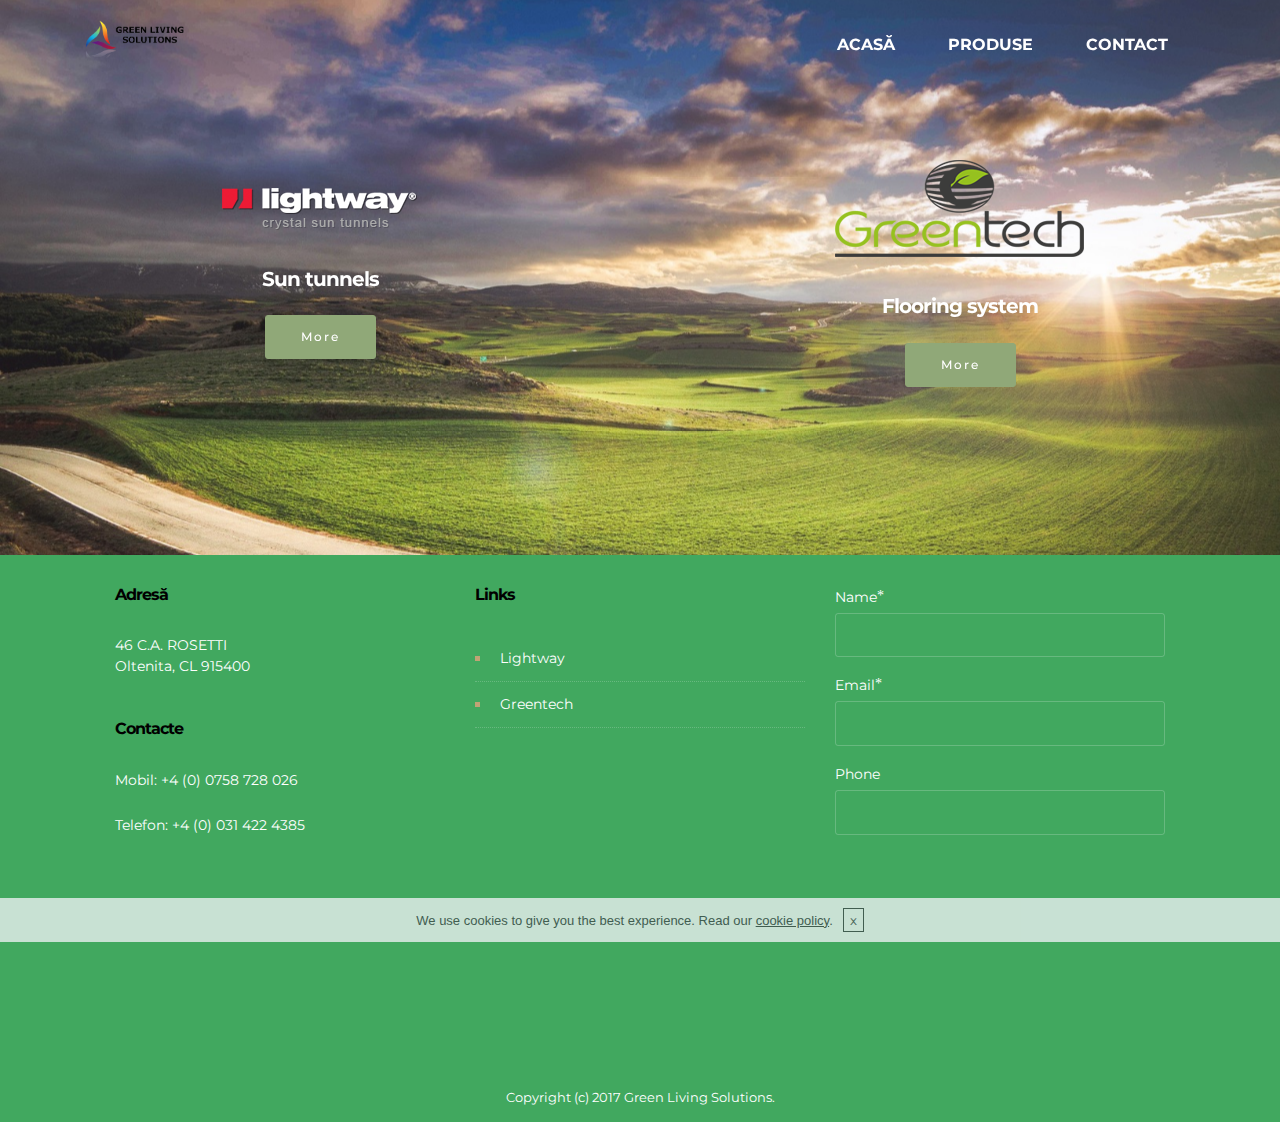
<file: produse.html>
<!DOCTYPE html>
<html>
<head>
  <!-- Site made with Mobirise Website Builder v3.12.1, https://mobirise.com -->
  <meta charset="UTF-8">
  <meta http-equiv="X-UA-Compatible" content="IE=edge">
  <meta name="generator" content="Mobirise v3.12.1, mobirise.com">
  <meta name="viewport" content="width=device-width, initial-scale=1">
  <link rel="shortcut icon" href="assets/images/logo-final-gls-large.png" type="image/x-icon">
  <meta name="description" content="">
  <title>Green Living Solutions - Produse</title>
  <link rel="stylesheet" href="https://fonts.googleapis.com/css?family=Lora:400,700,400italic,700italic&amp;subset=latin">
  <link rel="stylesheet" href="https://fonts.googleapis.com/css?family=Montserrat:400,700">
  <link rel="stylesheet" href="https://fonts.googleapis.com/css?family=Raleway:100,100i,200,200i,300,300i,400,400i,500,500i,600,600i,700,700i,800,800i,900,900i">
  <link rel="stylesheet" href="assets/bootstrap-material-design-font/css/material.css">
  <link rel="stylesheet" href="assets/tether/tether.min.css">
  <link rel="stylesheet" href="assets/bootstrap/css/bootstrap.min.css">
  <link rel="stylesheet" href="assets/animate.css/animate.min.css">
  <link rel="stylesheet" href="assets/dropdown/css/style.css">
  <link rel="stylesheet" href="assets/theme/css/style.css">
  <link rel="stylesheet" href="assets/mobirise/css/mbr-additional.css" type="text/css">
  
  
  
</head>
<body>
<section id="menu-8">

    <nav class="navbar navbar-dropdown bg-color transparent navbar-fixed-top">
        <div class="container">

            <div class="mbr-table">
                <div class="mbr-table-cell">

                    <div class="navbar-brand">
                        <a href="index.html" class="navbar-logo"><img src="assets/images/logo-final-gls-1.png" alt="Mobirise"></a>
                        
                    </div>

                </div>
                <div class="mbr-table-cell">

                    <button class="navbar-toggler pull-xs-right hidden-md-up" type="button" data-toggle="collapse" data-target="#exCollapsingNavbar">
                        <div class="hamburger-icon"></div>
                    </button>

                    <ul class="nav-dropdown collapse pull-xs-right nav navbar-nav navbar-toggleable-sm" id="exCollapsingNavbar"><li class="nav-item"><a class="nav-link link" href="index.html">ACASĂ</a></li><li class="nav-item"><a class="nav-link link" href="ro_produse.html">PRODUSE</a></li><li class="nav-item"><a class="nav-link link" href="index.html#contacts4-29">CONTACT</a></li></ul>
                    <button hidden="" class="navbar-toggler navbar-close" type="button" data-toggle="collapse" data-target="#exCollapsingNavbar">
                        <div class="close-icon"></div>
                    </button>

                </div>
            </div>

        </div>
    </nav>

</section>

<section class="engine"><a rel="external" href="https://mobirise.com">Website Builder</a></section><section class="mbr-cards mbr-section mbr-section-nopadding mbr-parallax-background mbr-after-navbar" id="features3-e" style="background-image: url(assets/images/mbr-9.jpg);">

    

    <div class="mbr-cards-row row">
        <div class="mbr-cards-col col-xs-12 col-lg-6" style="padding-top: 160px; padding-bottom: 160px;">
            <div class="container">
              <div class="card cart-block">
                  <div class="card-img"><img src="assets/images/logo-en.png" class="card-img-top"></div>
                  <div class="card-block">
                    <h4 class="card-title">Sun tunnels</h4>
                    
                    
                    <div class="card-btn"><a href="Tuneluri solare.html" class="btn btn-success">More</a> </div>
                    </div>
                </div>
            </div>
        </div>
        <div class="mbr-cards-col col-xs-12 col-lg-6" style="padding-top: 160px; padding-bottom: 160px;">
            <div class="container">
                <div class="card cart-block">
                    <div class="card-img"><img src="assets/images/logo.png" class="card-img-top"></div>
                    <div class="card-block">
                        <h4 class="card-title">Flooring system</h4>
                        
                        
                        <div class="card-btn"><a href="pardoseala.html" class="btn btn-success">More</a></div>
                    </div>
                </div>
            </div>
        </div>
        
        
        
        
    </div>
</section>

<section class="mbr-footer footer4 mbr-section mbr-section-md-padding" id="contacts4-a" style="background-color: rgb(65, 168, 95); padding-top: 30px; padding-bottom: 30px;">
    
    <div class="container">
        <div class="mbr-contacts row">
            <div class="col-sm-8">
                <div class="row">
                    <div class="col-sm-6">
                        <p></p><p><strong>Adresă</strong><br>
46 C.A. ROSETTI<br>Oltenita, CL 915400<br><br><br>
<strong>Contacte</strong><br><span style="font-size: 0.875rem; line-height: 1.5;">Mobil: +4 (0) 0758 728 026</span></p><br><p><span style="font-size: 0.875rem; line-height: 1.5;">Telefon: +4 (0) 031 422 4385</span></p><br><p><span style="font-size: 0.875rem; line-height: 1.5;"><br></span><br><br></p><p></p>
                    </div>
                    <div class="col-sm-6"><p class="mbr-contacts__text"><strong>Links</strong></p><ul class="mbr-contacts__list"><li><a href="http://www.lightwaydaylight.co.uk/" target="_blank">Lightway</a><a class="text-white" href="https://mobirise.com/"></a></li><li><a href="http://www.greentechrecovery.it/index_en.php" target="_blank">Greentech</a><a class="text-white" href="https://mobirise.com/mobirise-free-win.zip"></a></li><br></ul></div>
                </div>
            </div>
            <div class="col-sm-4" data-form-type="formoid">
                <div data-form-alert="true">
                    <div hidden="" data-form-alert-success="true">Thanks for filling out form! 
One of our representatives will contact you shortly.</div>
                </div>
                <form action="https://mobirise.com/" method="post" data-form-title="MESSAGE">
                    <input type="hidden" value="m8gTdZY0JD8qMhtf0G7iN0aGWzak0u5azscEyUkpSjupnM44TI+TOBxyi3+xrOFvhyRFI9KImJuIOe/uSVN4udWdRXXcUWXLeqZd0zJxHpucCclFyEiHzDtajzv9QPCn" data-form-email="true">
                    <div class="form-group">
                        <label class="form-control-label" for="contacts4-a-name">Name<span class="form-asterisk">*</span></label>
                        <input type="text" class="form-control input-sm input-inverse" name="name" required="" data-form-field="Name" id="contacts4-a-name">
                    </div>
                    <div class="form-group">
                        <label class="form-control-label" for="contacts4-a-email">Email<span class="form-asterisk">*</span></label>
                        <input type="email" class="form-control input-sm input-inverse" name="email" required="" data-form-field="Email" id="contacts4-a-email">
                    </div>
                    <div class="form-group">
                        <label class="form-control-label" for="contacts4-a-phone">Phone</label>
                        <input type="tel" class="form-control input-sm input-inverse" name="phone" data-form-field="Phone" id="contacts4-a-phone">
                    </div>
                    <div class="form-group">
                        <label class="form-control-label" for="contacts4-a-message">Message</label>
                        <textarea class="form-control input-sm input-inverse" name="message" data-form-field="Message" rows="4" id="contacts4-a-message"></textarea>
                    </div>
                    <div class="mbr-buttons mbr-buttons--right btn-inverse"><button type="submit" class="btn btn-sm btn-black">Contactați-ne</button></div>
                </form>
            </div>
        </div>
    </div>
</section>

<footer class="mbr-small-footer mbr-section mbr-section-nopadding" id="footer1-9" style="background-color: rgb(65, 168, 95); padding-top: 0.875rem; padding-bottom: 0.875rem;">
    
    <div class="container">
        <p class="text-xs-center">Copyright (c) 2017 Green Living Solutions.</p>
    </div>
</footer>


  <script src="assets/web/assets/jquery/jquery.min.js"></script>
  <script src="assets/tether/tether.min.js"></script>
  <script src="assets/bootstrap/js/bootstrap.min.js"></script>
  <script src="assets/smooth-scroll/smooth-scroll.js"></script>
  <script src="assets/cookies-alert-plugin/cookies-alert-core.js"></script>
  <script src="assets/cookies-alert-plugin/cookies-alert-script.js"></script>
  <script src="assets/jarallax/jarallax.js"></script>
  <script src="assets/viewport-checker/jquery.viewportchecker.js"></script>
  <script src="assets/dropdown/js/script.min.js"></script>
  <script src="assets/touch-swipe/jquery.touch-swipe.min.js"></script>
  <script src="assets/theme/js/script.js"></script>
  <script src="assets/formoid/formoid.min.js"></script>
  
  
  <input name="animation" type="hidden">
   <div id="scrollToTop" class="scrollToTop mbr-arrow-up"><a style="text-align: center;"><i class="mbr-arrow-up-icon"></i></a></div>
  <input name="cookieData" type="hidden" data-cookie-text="We use cookies to give you the best experience. Read our <a href='privacy.html'>cookie policy</a>.">
  </body>
</html>
</file>
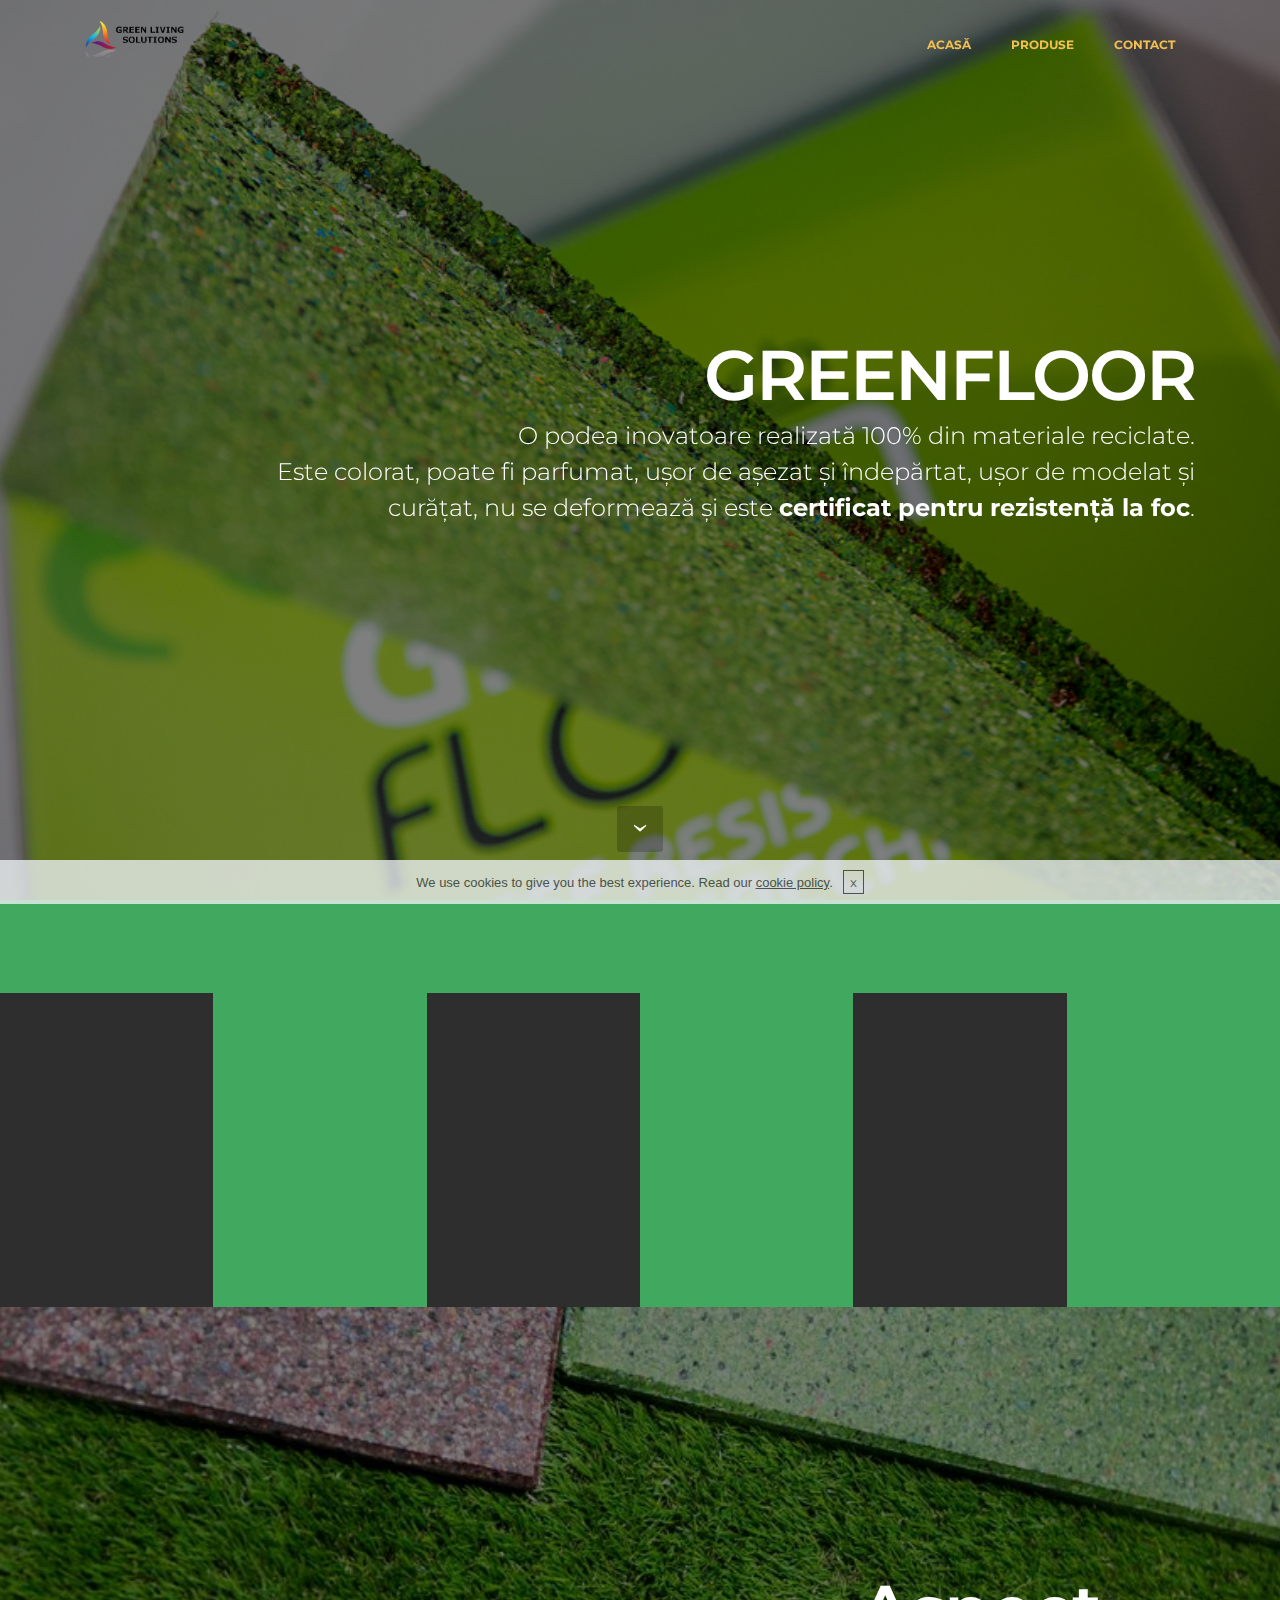
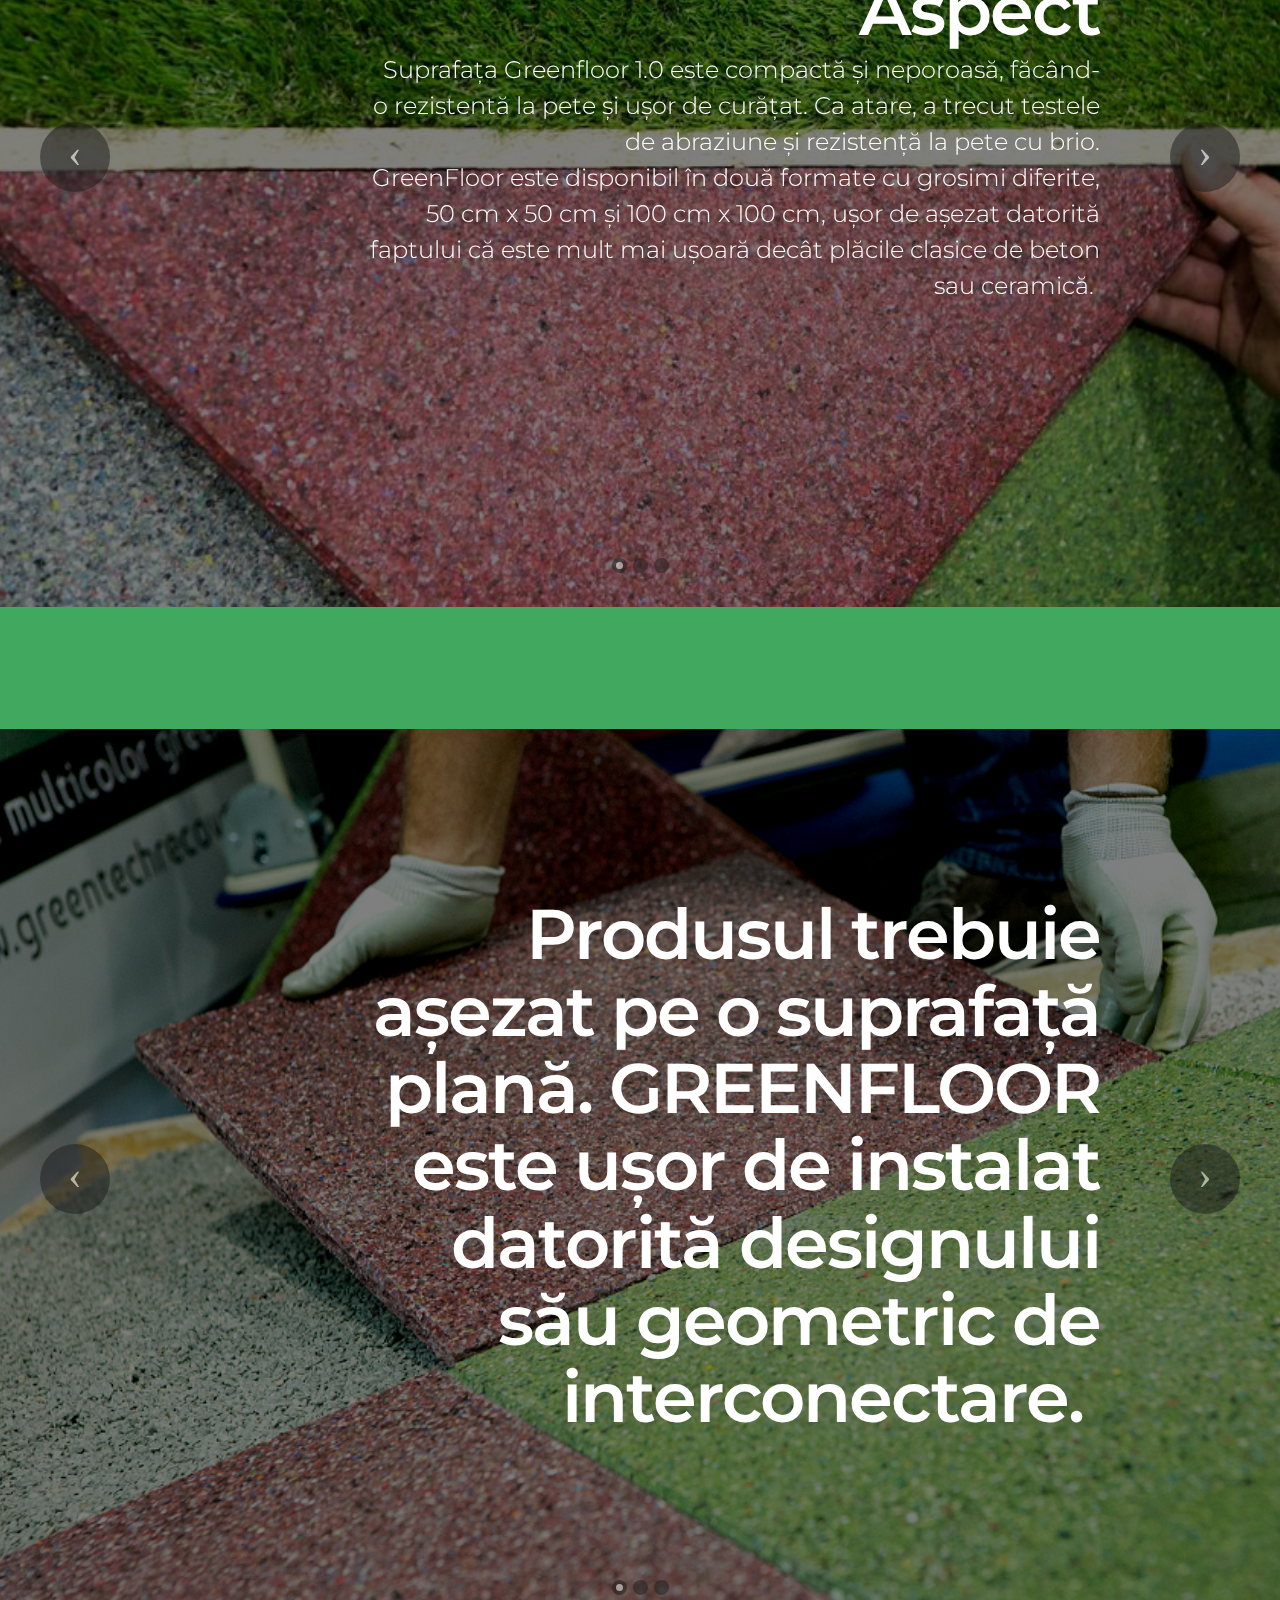
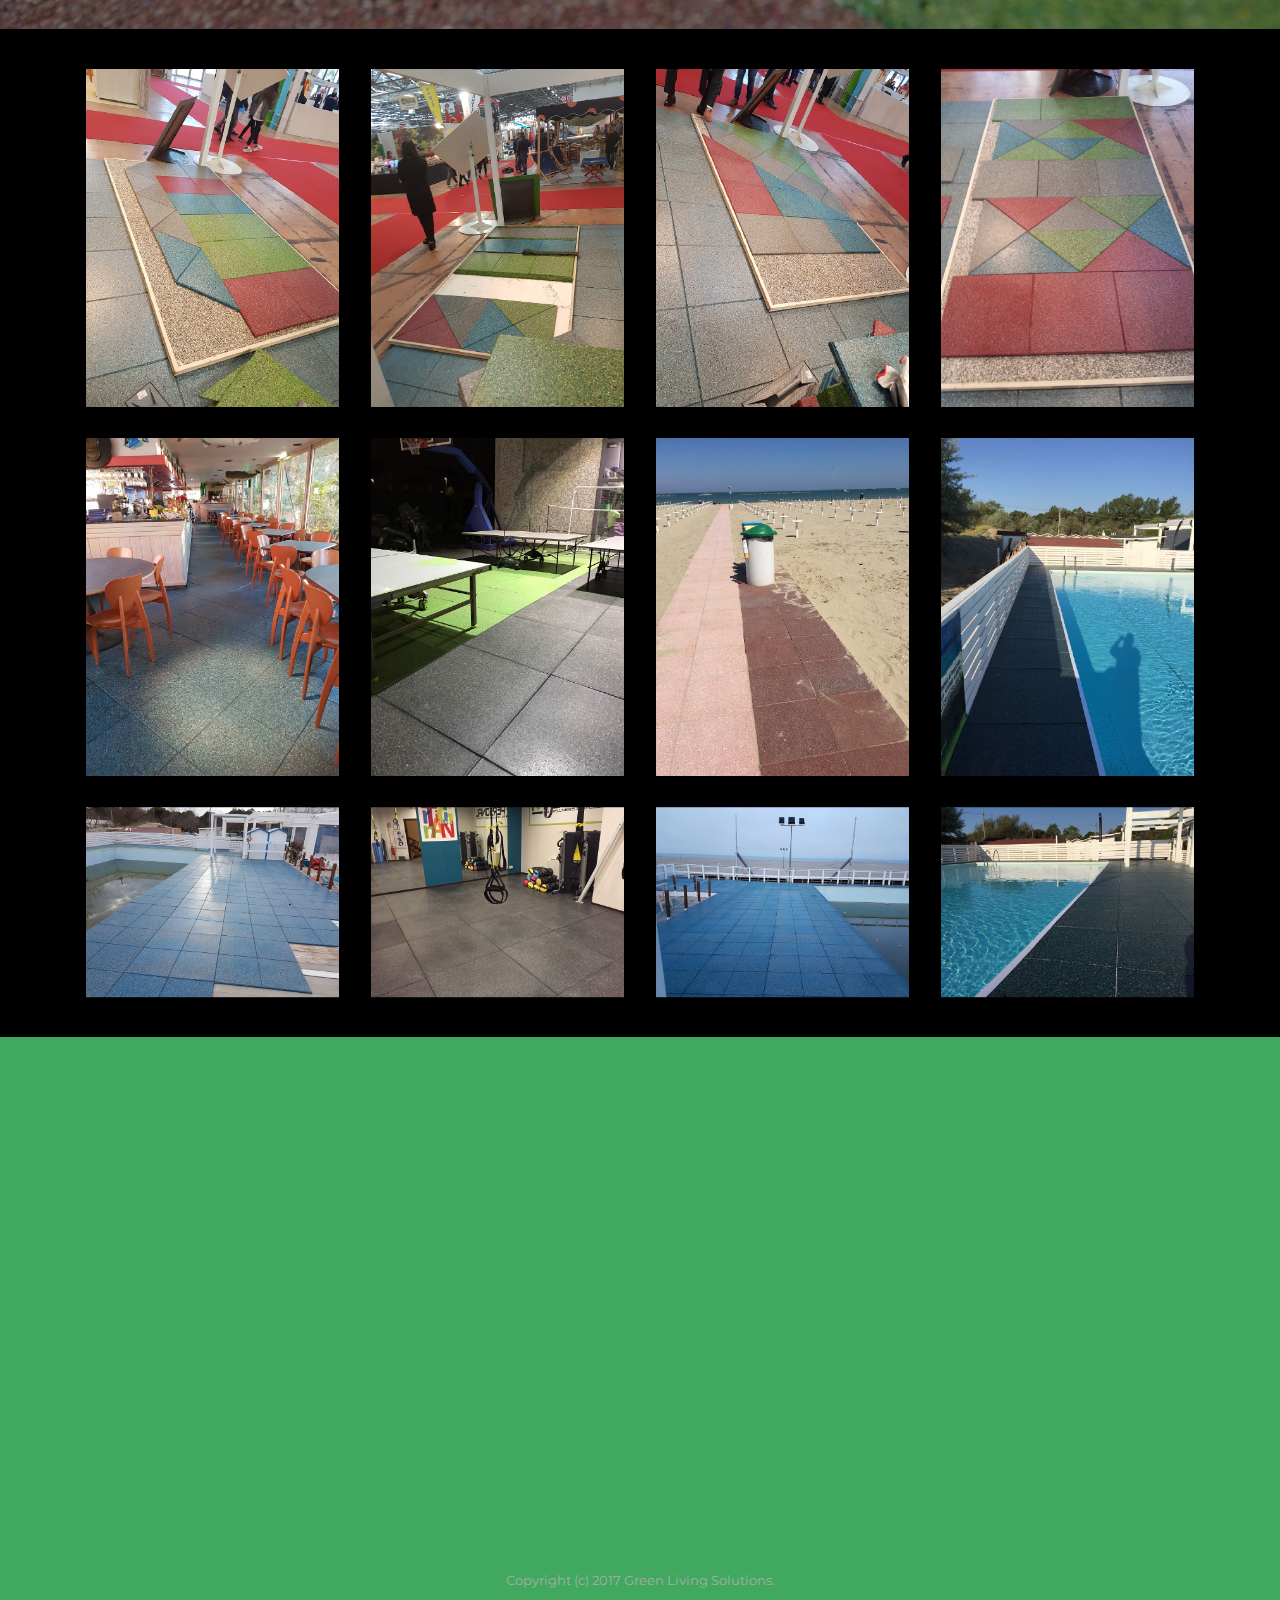
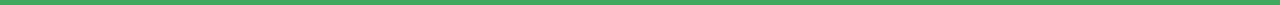
<file: ro_Greentech.html>
<!DOCTYPE html>
<html>
<head>
  <!-- Site made with Mobirise Website Builder v3.12.1, https://mobirise.com -->
  <meta charset="UTF-8">
  <meta http-equiv="X-UA-Compatible" content="IE=edge">
  <meta name="generator" content="Mobirise v3.12.1, mobirise.com">
  <meta name="viewport" content="width=device-width, initial-scale=1">
  <link rel="shortcut icon" href="assets/images/logo-final-gls-large.png" type="image/x-icon">
  <meta name="description" content="">
  
  <link rel="stylesheet" href="https://fonts.googleapis.com/css?family=Lora:400,700,400italic,700italic&amp;subset=latin">
  <link rel="stylesheet" href="https://fonts.googleapis.com/css?family=Montserrat:400,700">
  <link rel="stylesheet" href="https://fonts.googleapis.com/css?family=Raleway:100,100i,200,200i,300,300i,400,400i,500,500i,600,600i,700,700i,800,800i,900,900i">
  <link rel="stylesheet" href="assets/bootstrap-material-design-font/css/material.css">
  <link rel="stylesheet" href="assets/et-line-font-plugin/style.css">
  <link rel="stylesheet" href="assets/tether/tether.min.css">
  <link rel="stylesheet" href="assets/bootstrap/css/bootstrap.min.css">
  <link rel="stylesheet" href="assets/dropdown/css/style.css">
  <link rel="stylesheet" href="assets/animate.css/animate.min.css">
  <link rel="stylesheet" href="assets/theme/css/style.css">
  <link rel="stylesheet" href="assets/mobirise-gallery/style.css">
  <link rel="stylesheet" href="assets/mobirise/css/mbr-additional.css" type="text/css">
  
  
  
</head>
<body>
<section id="menu-2y">

    <nav class="navbar navbar-dropdown bg-color transparent navbar-fixed-top">
        <div class="container">

            <div class="mbr-table">
                <div class="mbr-table-cell">

                    <div class="navbar-brand">
                        <a href="index.html" class="navbar-logo"><img src="assets/images/logo-final-gls-1.png" alt="Mobirise"></a>
                        
                    </div>

                </div>
                <div class="mbr-table-cell">

                    <button class="navbar-toggler pull-xs-right hidden-md-up" type="button" data-toggle="collapse" data-target="#exCollapsingNavbar">
                        <div class="hamburger-icon"></div>
                    </button>

                    <ul class="nav-dropdown collapse pull-xs-right nav navbar-nav navbar-toggleable-sm" id="exCollapsingNavbar"><li class="nav-item"><a class="nav-link link" href="index.html">ACASĂ</a></li><li class="nav-item"><a class="nav-link link" href="ro_produse.html">PRODUSE</a></li><li class="nav-item"><a class="nav-link link" href="index.html#contacts4-29">CONTACT</a></li></ul>
                    <button hidden="" class="navbar-toggler navbar-close" type="button" data-toggle="collapse" data-target="#exCollapsingNavbar">
                        <div class="close-icon"></div>
                    </button>

                </div>
            </div>

        </div>
    </nav>

</section>

<section class="engine"><a rel="external" href="https://mobirise.com">mobirise.com</a></section><section class="mbr-section mbr-section-hero mbr-section-full mbr-parallax-background mbr-section-with-arrow mbr-after-navbar" id="header1-30" style="background-image: url(assets/images/031-site-1.png);">

    <div class="mbr-overlay" style="opacity: 0.5; background-color: rgb(0, 0, 0);"></div>

    <div class="mbr-table-cell">

        <div class="container">
            <div class="row">
                <div class="mbr-section col-md-10 col-md-offset-2 text-xs-right">

                    <h1 class="mbr-section-title display-1">GREENFLOOR</h1>
                    <p class="mbr-section-lead lead">O podea inovatoare realizată 100% din materiale reciclate.<br>Este colorat, poate fi parfumat, ușor de așezat și îndepărtat, ușor de modelat și curățat, nu se deformează și este <strong>certificat pentru rezistență la foc</strong>.<br></p>
                    
                </div>
            </div>
        </div>
    </div>

    <div class="mbr-arrow mbr-arrow-floating" aria-hidden="true"><a href="#header3-32"><i class="mbr-arrow-icon"></i></a></div>

</section>

<section class="mbr-section mbr-section__container article" id="header3-32" style="background-color: rgb(65, 168, 95); padding-top: 20px; padding-bottom: 20px;">
    <div class="container">
        <div class="row">
            <div class="col-xs-12">
                <h3 class="mbr-section-title display-2">Caracteristici principale:</h3>
                
            </div>
        </div>
    </div>
</section>

<section class="mbr-cards mbr-section mbr-section-nopadding" id="features1-33" style="background-color: rgb(65, 168, 95);">

        

    <div class="mbr-cards-row row striped">

        <div class="mbr-cards-col col-xs-12 col-lg-2" style="padding-top: 80px; padding-bottom: 80px;">
            <div class="container">
                <div class="card cart-block">
                    
                    <div class="card-block">
                        <h4 class="card-title">Clasa de rezistență la foc<br>CS2</h4>
                        
                        
                        
                    </div>
                </div>
            </div>
        </div>
        <div class="mbr-cards-col col-xs-12 col-lg-2" style="padding-top: 80px; padding-bottom: 80px;">
            <div class="container">
                <div class="card cart-block">
                    
                    <div class="card-block">
                        <h4 class="card-title">Rezistența la pătare<br>5/5</h4>
                        
                        
                        
                    </div>
                </div>
            </div>
        </div>
        <div class="mbr-cards-col col-xs-12 col-lg-2" style="padding-top: 80px; padding-bottom: 80px;">
            <div class="container">
                <div class="card cart-block">
                    
                    <div class="card-block">
                        <h4 class="card-title">Rezistența la abraziune<br>4/5</h4>
                        
                        
                        
                    </div>
                </div>
            </div>
        </div>
        <div class="mbr-cards-col col-xs-12 col-lg-2" style="padding-top: 80px; padding-bottom: 80px;">
            <div class="container">
                <div class="card cart-block">
                    
                    <div class="card-block">
                        <h4 class="card-title">Proprietăți anti alunecare<br>23 de grade cu pantofi</h4>
                        
                        
                        
                    </div>
                </div>
            </div>
        </div>
        <div class="mbr-cards-col col-xs-12 col-lg-2" style="padding-top: 80px; padding-bottom: 80px;">
            <div class="container">
                <div class="card cart-block">
                    
                    <div class="card-block">
                        <h4 class="card-title">Proprietăți anti alunecare<div>20 de grade cu picioarele goale</div></h4>
                        
                        
                        
                    </div>
                </div>
            </div>
        </div>
        <div class="mbr-cards-col col-xs-12 col-lg-2" style="padding-top: 80px; padding-bottom: 80px;">
            <div class="container">
                <div class="card cart-block">
                    
                    <div class="card-block">
                        <h4 class="card-title">Rezistența la îngheț-dezgheț<br>100 cicluri -5/+5 grade Celsius</h4>
                        
                        
                        
                    </div>
                </div>
            </div>
        </div>
    </div>
</section>

<section class="mbr-slider mbr-section mbr-section__container carousel slide mbr-section-nopadding" data-ride="carousel" data-keyboard="false" data-wrap="true" data-pause="false" data-interval="7000" id="slider3-34">
    <div>
        <div>
            <div>
                <ol class="carousel-indicators">
                    <li data-app-prevent-settings="" data-target="#slider3-34" data-slide-to="0" class="active"></li><li data-app-prevent-settings="" data-target="#slider3-34" data-slide-to="1"></li><li data-app-prevent-settings="" data-target="#slider3-34" class="" data-slide-to="2"></li>
                </ol>
                <div class="carousel-inner" role="listbox">
                    <div class="mbr-section mbr-section-hero carousel-item dark center mbr-section-full active" data-bg-video-slide="false" style="background-image: url(assets/images/aspetto01.jpg);">
                        <div class="mbr-table-cell">
                            <div class="mbr-overlay"></div>
                            <div class="container-slide container">
                                
                                <div class="row">
                                    <div class="col-md-8 col-md-offset-3 text-xs-right">
                                        <h2 class="mbr-section-title display-1">Aspect</h2>
                                        <p class="mbr-section-lead lead">Suprafața Greenfloor 1.0 este compactă și neporoasă, făcând-o rezistentă la pete și ușor de curățat. Ca atare, a trecut testele de abraziune și rezistență la pete cu brio. <br>GreenFloor este disponibil în două formate cu grosimi diferite, 50 cm x 50 cm și 100 cm x 100 cm, ușor de așezat datorită faptului că este mult mai ușoară decât plăcile clasice de beton sau ceramică.&nbsp;<br></p>

                                        
                                    </div>
                                </div>
                            </div>
                        </div>
                    </div><div class="mbr-section mbr-section-hero carousel-item dark center mbr-section-full" data-bg-video-slide="false" style="background-image: url(assets/images/aspetto02.jpg);">
                        <div class="mbr-table-cell">
                            <div class="mbr-overlay"></div>
                            <div class="container-slide container">
                                
                                <div class="row">
                                    <div class="col-md-8 col-md-offset-3 text-xs-right">
                                        <h2 class="mbr-section-title display-1">Culori și personalizare</h2>
                                        <p class="mbr-section-lead lead">O altă caracteristică inovatoare este opțiunea de personalizare a produsului în orice culoare datorită materialelor reciclate selectate cu atenție, care asigură o bună rezistență a culorii, cu o varietate de culori și finisaje. <br>Pardoseala este disponibilă în prezent în 4 culori<span style="font-size: 1.5rem; line-height: 1.5;">: Roșu (RAL 3020), Albastru (RAL 5015), Verde (RAL 6018) și Charcoal (RAL 7001). </span><br>Culori particularizate sunt de asemenea disponibile la cerere<span style="font-size: 1.5rem; line-height: 1.5;">.</span><br></p>

                                        
                                    </div>
                                </div>
                            </div>
                        </div>
                    </div><div class="mbr-section mbr-section-hero carousel-item dark center mbr-section-full" data-bg-video-slide="false" style="background-image: url(assets/images/aspetto03.jpg);">
                        <div class="mbr-table-cell">
                            <div class="mbr-overlay"></div>
                            <div class="container-slide container">
                                
                                <div class="row">
                                    <div class="col-md-8 col-md-offset-3 text-xs-right">
                                        <h2 class="mbr-section-title display-1">Curățare</h2>
                                        <p class="mbr-section-lead lead">Greenfloor 1.0 este rezistent la cele mai greu de îndepărtat și persistente pete. Testele de laborator garantează îndepărtarea ușoară atât a petelor uleioase, cât și a celor pe bază de pulbere chiar și după un timp, fără a compromite produsul.<br>Suprafața este netedă și neporoasă, împiedicând absorbția transpirației și a altor lichide pentru a evita mirosurile neplăcute.<br></p>

                                        
                                    </div>
                                </div>
                            </div>
                        </div>
                    </div>
                </div>

                <a data-app-prevent-settings="" class="left carousel-control" role="button" data-slide="prev" href="#slider3-34">
                    <span class="icon-prev" aria-hidden="true"></span>
                    <span class="sr-only">Previous</span>
                </a>
                <a data-app-prevent-settings="" class="right carousel-control" role="button" data-slide="next" href="#slider3-34">
                    <span class="icon-next" aria-hidden="true"></span>
                    <span class="sr-only">Next</span>
                </a>
            </div>
        </div>
    </div>
</section>

<section class="mbr-section mbr-section__container article" id="header3-35" style="background-color: rgb(65, 168, 95); padding-top: 20px; padding-bottom: 20px;">
    <div class="container">
        <div class="row">
            <div class="col-xs-12">
                <h3 class="mbr-section-title display-2">Instalarea</h3>
                <small class="mbr-section-subtitle">Ușor de modelat, ușor de așezat și îndepărtat. Nu este nevoie de adeziv. Greenfloor aderă la suprafața dorită și nu se deformează.<br></small>
            </div>
        </div>
    </div>
</section>

<section class="mbr-slider mbr-section mbr-section__container carousel slide mbr-section-nopadding" data-ride="carousel" data-keyboard="false" data-wrap="true" data-pause="false" data-interval="5000" id="slider-36">
    <div>
        <div>
            <div>
                <ol class="carousel-indicators">
                    <li data-app-prevent-settings="" data-target="#slider-36" data-slide-to="0" class="active"></li><li data-app-prevent-settings="" data-target="#slider-36" data-slide-to="1"></li><li data-app-prevent-settings="" data-target="#slider-36" class="" data-slide-to="2"></li>
                </ol>
                <div class="carousel-inner" role="listbox">
                    <div class="mbr-section mbr-section-hero carousel-item dark center mbr-section-full active" data-bg-video-slide="false" style="background-image: url(assets/images/102-site.png);">
                        <div class="mbr-table-cell">
                            <div class="mbr-overlay"></div>
                            <div class="container-slide container">
                                
                                <div class="row">
                                    <div class="col-md-8 col-md-offset-3 text-xs-right">
                                        <h2 class="mbr-section-title display-1">Produsul trebuie așezat pe o suprafață plană. GREENFLOOR este ușor de instalat datorită designului său geometric de interconectare.&nbsp;</h2>
                                        

                                        
                                    </div>
                                </div>
                            </div>
                        </div>
                    </div><div class="mbr-section mbr-section-hero carousel-item dark center mbr-section-full" data-bg-video-slide="false" style="background-image: url(assets/images/063-site.png);">
                        <div class="mbr-table-cell">
                            <div class="mbr-overlay"></div>
                            <div class="container-slide container">
                                
                                <div class="row">
                                    <div class="col-md-8 col-md-offset-3 text-xs-right">
                                        <h2 class="mbr-section-title display-1">Pentru o stabilitate maximă, recomandăm instalarea produsului utilizând formatul de 1m2, deoarece greutatea mai mare împiedică oscilația fără a compromite ușurința instalării.&nbsp;</h2>
                                        

                                        
                                    </div>
                                </div>
                            </div>
                        </div>
                    </div><div class="mbr-section mbr-section-hero carousel-item dark center mbr-section-full" data-bg-video-slide="false" style="background-image: url(assets/images/133-site.png);">
                        <div class="mbr-table-cell">
                            <div class="mbr-overlay"></div>
                            <div class="container-slide container">
                                
                                <div class="row">
                                    <div class="col-md-8 col-md-offset-3 text-xs-right">
                                        <h2 class="mbr-section-title display-1">Dacă doriți o garanție suplimentară că GREENFLOOR va adera la suprafața dorită:<br><div><br></div><div>Pentru instalarea pe iarbă sau pământ: aplicați un strat subțire de nisip pentru a asigura o suprafață plană;</div><div><span style="line-height: 1.1;">Pentru instalarea în exterior pe o suprafață plană: aplicați un bioadeziv pentru utilizare în exterior;</span><br></div><div><span style="line-height: 1.1;">pentru instalare la interior: aplica un bioadeziv sau un strat de bază dur.&nbsp;</span><br></div></h2>
                                        

                                        
                                    </div>
                                </div>
                            </div>
                        </div>
                    </div>
                </div>

                <a data-app-prevent-settings="" class="left carousel-control" role="button" data-slide="prev" href="#slider-36">
                    <span class="icon-prev" aria-hidden="true"></span>
                    <span class="sr-only">Previous</span>
                </a>
                <a data-app-prevent-settings="" class="right carousel-control" role="button" data-slide="next" href="#slider-36">
                    <span class="icon-next" aria-hidden="true"></span>
                    <span class="sr-only">Next</span>
                </a>
            </div>
        </div>
    </div>
</section>

<section class="mbr-gallery mbr-section mbr-section-nopadding mbr-slider-carousel" id="gallery3-37" data-filter="false" style="background-color: rgb(0, 0, 0); padding-top: 1.5rem; padding-bottom: 1.5rem;">
    <!-- Filter -->
    

    <!-- Gallery -->
    <div class="mbr-gallery-row container">
        <div class=" mbr-gallery-layout-default">
            <div>
                <div>
                    <div class="mbr-gallery-item mbr-gallery-item__mobirise3 mbr-gallery-item--p1" data-tags="Awesome" data-video-url="false">
                        <div href="#lb-gallery3-37" data-slide-to="0" data-toggle="modal">
                            
                            

                            <img alt="" src="assets/images/9-gal-800x1066.png">
                            
                            <span class="icon-focus"></span>
                            
                        </div>
                    </div><div class="mbr-gallery-item mbr-gallery-item__mobirise3 mbr-gallery-item--p1" data-tags="Responsive" data-video-url="false">
                        <div href="#lb-gallery3-37" data-slide-to="1" data-toggle="modal">
                            
                            

                            <img alt="" src="assets/images/10-gal-800x1066.png">
                            
                            <span class="icon-focus"></span>
                            
                        </div>
                    </div><div class="mbr-gallery-item mbr-gallery-item__mobirise3 mbr-gallery-item--p1" data-tags="Creative" data-video-url="false">
                        <div href="#lb-gallery3-37" data-slide-to="2" data-toggle="modal">
                            
                            

                            <img alt="" src="assets/images/11-gal-800x1066.png">
                            
                            <span class="icon-focus"></span>
                            
                        </div>
                    </div><div class="mbr-gallery-item mbr-gallery-item__mobirise3 mbr-gallery-item--p1" data-tags="Animated" data-video-url="false">
                        <div href="#lb-gallery3-37" data-slide-to="3" data-toggle="modal">
                            
                            

                            <img alt="" src="assets/images/13-gal-800x1066.png">
                            
                            <span class="icon-focus"></span>
                            
                        </div>
                    </div><div class="mbr-gallery-item mbr-gallery-item__mobirise3 mbr-gallery-item--p1" data-tags="Awesome" data-video-url="false">
                        <div href="#lb-gallery3-37" data-slide-to="4" data-toggle="modal">
                            
                            

                            <img alt="" src="assets/images/2017-02-07-photo-00000035-gal-800x1066.png">
                            
                            <span class="icon-focus"></span>
                            
                        </div>
                    </div><div class="mbr-gallery-item mbr-gallery-item__mobirise3 mbr-gallery-item--p1" data-tags="Beautiful" data-video-url="false">
                        <div href="#lb-gallery3-37" data-slide-to="5" data-toggle="modal">
                            
                            

                            <img alt="" src="assets/images/2017-02-25-photo-00000020-gal-800x1066.png">
                            
                            <span class="icon-focus"></span>
                            
                        </div>
                    </div><div class="mbr-gallery-item mbr-gallery-item__mobirise3 mbr-gallery-item--p1" data-tags="Responsive" data-video-url="false">
                        <div href="#lb-gallery3-37" data-slide-to="6" data-toggle="modal">
                            
                            

                            <img alt="" src="assets/images/file-000-gal-800x1066.png">
                            
                            <span class="icon-focus"></span>
                            
                        </div>
                    </div><div class="mbr-gallery-item mbr-gallery-item__mobirise3 mbr-gallery-item--p1" data-tags="Animated" data-video-url="false">
                        <div href="#lb-gallery3-37" data-slide-to="7" data-toggle="modal">
                            
                            

                            <img alt="" src="assets/images/kursaal-2-gal-800x1066.png">
                            
                            <span class="icon-focus"></span>
                            
                        </div>
                    </div><div class="mbr-gallery-item mbr-gallery-item__mobirise3 mbr-gallery-item--p1" data-tags="Animated" data-video-url="false">
                        <div href="#lb-gallery3-37" data-slide-to="8" data-toggle="modal">
                            
                            

                            <img alt="" src="assets/images/whatsapp-image-2017-03-03-at-16-800x600.png">
                            
                            <span class="icon-focus"></span>
                            
                        </div>
                    </div><div class="mbr-gallery-item mbr-gallery-item__mobirise3 mbr-gallery-item--p1" data-tags="Animated" data-video-url="false">
                        <div href="#lb-gallery3-37" data-slide-to="9" data-toggle="modal">
                            
                            

                            <img alt="" src="assets/images/2017-02-11-photo-00000036-gal-800x600.png">
                            
                            <span class="icon-focus"></span>
                            
                        </div>
                    </div><div class="mbr-gallery-item mbr-gallery-item__mobirise3 mbr-gallery-item--p1" data-tags="Animated" data-video-url="false">
                        <div href="#lb-gallery3-37" data-slide-to="10" data-toggle="modal">
                            
                            

                            <img alt="" src="assets/images/2017-03-04-photo-00000033-gal-800x600.png">
                            
                            <span class="icon-focus"></span>
                            
                        </div>
                    </div><div class="mbr-gallery-item mbr-gallery-item__mobirise3 mbr-gallery-item--p1" data-tags="Animated" data-video-url="false">
                        <div href="#lb-gallery3-37" data-slide-to="11" data-toggle="modal">
                            
                            

                            <img alt="" src="assets/images/kursaal-1-gal-800x600.png">
                            
                            <span class="icon-focus"></span>
                            
                        </div>
                    </div>
                </div>
            </div>
            <div class="clearfix"></div>
        </div>
    </div>

    <!-- Lightbox -->
    <div data-app-prevent-settings="" class="mbr-slider modal fade carousel slide" tabindex="-1" data-keyboard="true" data-interval="false" id="lb-gallery3-37">
        <div class="modal-dialog">
            <div class="modal-content">
                <div class="modal-body">
                    <ol class="carousel-indicators">
                        <li data-app-prevent-settings="" data-target="#lb-gallery3-37" data-slide-to="0"></li><li data-app-prevent-settings="" data-target="#lb-gallery3-37" data-slide-to="1"></li><li data-app-prevent-settings="" data-target="#lb-gallery3-37" data-slide-to="2"></li><li data-app-prevent-settings="" data-target="#lb-gallery3-37" data-slide-to="3"></li><li data-app-prevent-settings="" data-target="#lb-gallery3-37" data-slide-to="4"></li><li data-app-prevent-settings="" data-target="#lb-gallery3-37" data-slide-to="5"></li><li data-app-prevent-settings="" data-target="#lb-gallery3-37" data-slide-to="6"></li><li data-app-prevent-settings="" data-target="#lb-gallery3-37" data-slide-to="7"></li><li data-app-prevent-settings="" data-target="#lb-gallery3-37" data-slide-to="8"></li><li data-app-prevent-settings="" data-target="#lb-gallery3-37" data-slide-to="9"></li><li data-app-prevent-settings="" data-target="#lb-gallery3-37" data-slide-to="10"></li><li data-app-prevent-settings="" data-target="#lb-gallery3-37" class=" active" data-slide-to="11"></li>
                    </ol>
                    <div class="carousel-inner">
                        <div class="carousel-item">
                            <img alt="" src="assets/images/9-gal.png">
                        </div><div class="carousel-item">
                            <img alt="" src="assets/images/10-gal.png">
                        </div><div class="carousel-item">
                            <img alt="" src="assets/images/11-gal.png">
                        </div><div class="carousel-item">
                            <img alt="" src="assets/images/13-gal.png">
                        </div><div class="carousel-item">
                            <img alt="" src="assets/images/2017-02-07-photo-00000035-gal.png">
                        </div><div class="carousel-item">
                            <img alt="" src="assets/images/2017-02-25-photo-00000020-gal.png">
                        </div><div class="carousel-item">
                            <img alt="" src="assets/images/file-000-gal.png">
                        </div><div class="carousel-item">
                            <img alt="" src="assets/images/kursaal-2-gal.png">
                        </div><div class="carousel-item">
                            <img alt="" src="assets/images/whatsapp-image-2017-03-03-at-16.21.56-2-gal.png">
                        </div><div class="carousel-item">
                            <img alt="" src="assets/images/2017-02-11-photo-00000036-gal.png">
                        </div><div class="carousel-item">
                            <img alt="" src="assets/images/2017-03-04-photo-00000033-gal.png">
                        </div><div class="carousel-item active">
                            <img alt="" src="assets/images/kursaal-1-gal.png">
                        </div>
                    </div>
                    <a class="left carousel-control" role="button" data-slide="prev" href="#lb-gallery3-37">
                        <span class="icon-prev" aria-hidden="true"></span>
                        <span class="sr-only">Previous</span>
                    </a>
                    <a class="right carousel-control" role="button" data-slide="next" href="#lb-gallery3-37">
                        <span class="icon-next" aria-hidden="true"></span>
                        <span class="sr-only">Next</span>
                    </a>

                    <a class="close" href="#" role="button" data-dismiss="modal">
                        <span aria-hidden="true">×</span>
                        <span class="sr-only">Close</span>
                    </a>
                </div>
            </div>
        </div>
    </div>
</section>

<section class="mbr-footer footer4 mbr-section mbr-section-md-padding" id="contacts4-38" style="background-color: rgb(65, 168, 95); padding-top: 30px; padding-bottom: 30px;">
    
    <div class="container">
        <div class="mbr-contacts row">
            <div class="col-sm-8">
                <div class="row">
                    <div class="col-sm-6">
                        <p></p><p><strong>Adresă</strong><br>
46 C.A. ROSETTI<br>Oltenita, CL 915400<br><br><br>
<strong>Contacte</strong><br><span style="font-size: 0.875rem; line-height: 1.5;">Mobil: +4 (0) 0758 728 026</span></p><br><p><span style="font-size: 0.875rem; line-height: 1.5;">Telefon: +4 (0) 031 422 4385</span></p><br><p><span style="font-size: 0.875rem; line-height: 1.5;"><br></span><br><br></p><p></p>
                    </div>
                    <div class="col-sm-6"><p class="mbr-contacts__text"><strong>Links</strong></p><ul class="mbr-contacts__list"><li><a href="http://www.lightwaydaylight.co.uk/" target="_blank">Lightway</a><a class="text-white" href="https://mobirise.com/"></a></li><li><a href="http://www.greentechrecovery.it/index_en.php" target="_blank">Greentech</a><a class="text-white" href="https://mobirise.com/mobirise-free-win.zip"></a></li><br></ul></div>
                </div>
            </div>
            <div class="col-sm-4" data-form-type="formoid">
                <div data-form-alert="true">
                    <div hidden="" data-form-alert-success="true">Multumim că ne-ați contactact.
Unul din reprezentanții noștrii vă va contacta în cel mai scurt timp.</div>
                </div>
                <form action="https://mobirise.com/" method="post" data-form-title="MESSAGE">
                    <input type="hidden" value="svcBSY7isPUEffYJqKGelK3eIrmb6IAY9Nzbljr/Ajnta3R/BaTvX60gc96DuQwtna3+/j46gn3KK9G3/j4iX3xcPm0wrmAE2STVjE3pxKU2IRLEcSX/hxx4C3amywjI" data-form-email="true">
                    <div class="form-group">
                        <label class="form-control-label" for="contacts4-38-name">Nume<span class="form-asterisk">*</span></label>
                        <input type="text" class="form-control input-sm input-inverse" name="name" required="" data-form-field="Name" id="contacts4-38-name">
                    </div>
                    <div class="form-group">
                        <label class="form-control-label" for="contacts4-38-email">Email<span class="form-asterisk">*</span></label>
                        <input type="email" class="form-control input-sm input-inverse" name="email" required="" data-form-field="Email" id="contacts4-38-email">
                    </div>
                    <div class="form-group">
                        <label class="form-control-label" for="contacts4-38-phone">telefon</label>
                        <input type="tel" class="form-control input-sm input-inverse" name="phone" data-form-field="Phone" id="contacts4-38-phone">
                    </div>
                    <div class="form-group">
                        <label class="form-control-label" for="contacts4-38-message">Mesaj</label>
                        <textarea class="form-control input-sm input-inverse" name="message" data-form-field="Message" rows="4" id="contacts4-38-message"></textarea>
                    </div>
                    <div class="mbr-buttons mbr-buttons--right btn-inverse"><button type="submit" class="btn btn-sm btn-black">Contactați-ne</button></div>
                </form>
            </div>
        </div>
    </div>
</section>

<footer class="mbr-small-footer mbr-section mbr-section-nopadding" id="footer1-2z" style="background-color: rgb(65, 168, 95); padding-top: 0.875rem; padding-bottom: 0.875rem;">
    
    <div class="container">
        <p class="text-xs-center">Copyright (c) 2017 Green Living Solutions.</p>
    </div>
</footer>


  <script src="assets/web/assets/jquery/jquery.min.js"></script>
  <script src="assets/tether/tether.min.js"></script>
  <script src="assets/bootstrap/js/bootstrap.min.js"></script>
  <script src="assets/smooth-scroll/smooth-scroll.js"></script>
  <script src="assets/cookies-alert-plugin/cookies-alert-core.js"></script>
  <script src="assets/cookies-alert-plugin/cookies-alert-script.js"></script>
  <script src="assets/dropdown/js/script.min.js"></script>
  <script src="assets/touch-swipe/jquery.touch-swipe.min.js"></script>
  <script src="assets/viewport-checker/jquery.viewportchecker.js"></script>
  <script src="assets/jarallax/jarallax.js"></script>
  <script src="assets/bootstrap-carousel-swipe/bootstrap-carousel-swipe.js"></script>
  <script src="assets/masonry/masonry.pkgd.min.js"></script>
  <script src="assets/imagesloaded/imagesloaded.pkgd.min.js"></script>
  <script src="assets/theme/js/script.js"></script>
  <script src="assets/mobirise-gallery/player.min.js"></script>
  <script src="assets/mobirise-gallery/script.js"></script>
  <script src="assets/formoid/formoid.min.js"></script>
  
  
  <input name="animation" type="hidden">
   <div id="scrollToTop" class="scrollToTop mbr-arrow-up"><a style="text-align: center;"><i class="mbr-arrow-up-icon"></i></a></div>
  <input name="cookieData" type="hidden" data-cookie-text="We use cookies to give you the best experience. Read our <a href='privacy.html'>cookie policy</a>.">
  </body>
</html>
</file>
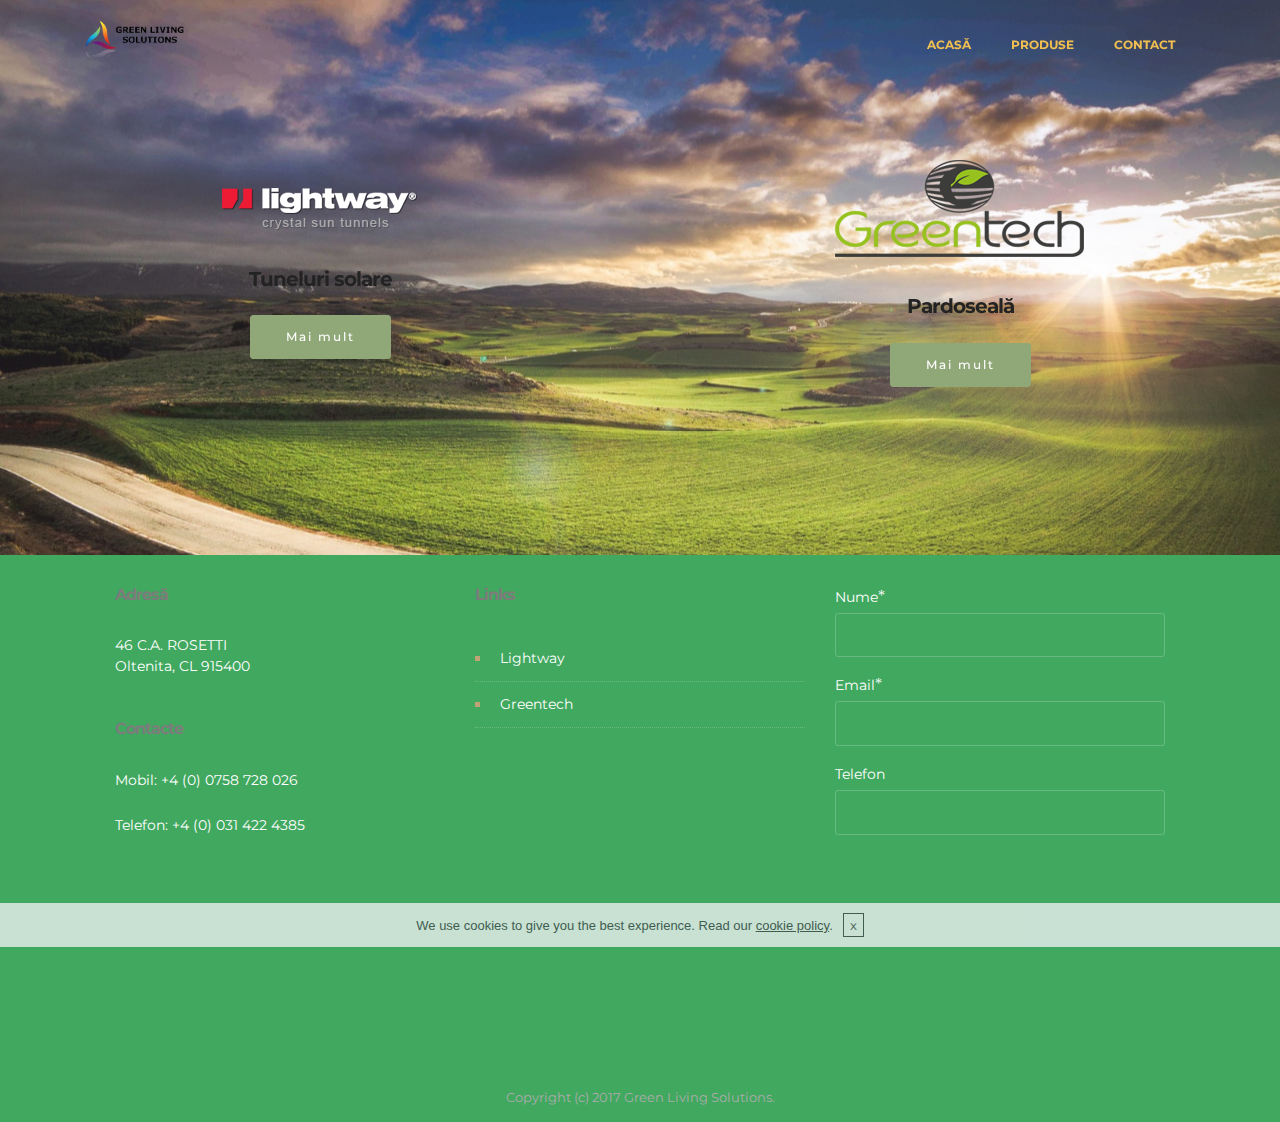
<file: ro_produse.html>
<!DOCTYPE html>
<html>
<head>
  <!-- Site made with Mobirise Website Builder v3.12.1, https://mobirise.com -->
  <meta charset="UTF-8">
  <meta http-equiv="X-UA-Compatible" content="IE=edge">
  <meta name="generator" content="Mobirise v3.12.1, mobirise.com">
  <meta name="viewport" content="width=device-width, initial-scale=1">
  <link rel="shortcut icon" href="assets/images/logo-final-gls-large.png" type="image/x-icon">
  <meta name="description" content="">
  <title>Green Living Solutions - Produse</title>
  <link rel="stylesheet" href="https://fonts.googleapis.com/css?family=Lora:400,700,400italic,700italic&amp;subset=latin">
  <link rel="stylesheet" href="https://fonts.googleapis.com/css?family=Montserrat:400,700">
  <link rel="stylesheet" href="https://fonts.googleapis.com/css?family=Raleway:100,100i,200,200i,300,300i,400,400i,500,500i,600,600i,700,700i,800,800i,900,900i">
  <link rel="stylesheet" href="assets/bootstrap-material-design-font/css/material.css">
  <link rel="stylesheet" href="assets/tether/tether.min.css">
  <link rel="stylesheet" href="assets/bootstrap/css/bootstrap.min.css">
  <link rel="stylesheet" href="assets/animate.css/animate.min.css">
  <link rel="stylesheet" href="assets/dropdown/css/style.css">
  <link rel="stylesheet" href="assets/theme/css/style.css">
  <link rel="stylesheet" href="assets/mobirise/css/mbr-additional.css" type="text/css">
  
  
  
</head>
<body>
<section id="menu-2c">

    <nav class="navbar navbar-dropdown bg-color transparent navbar-fixed-top">
        <div class="container">

            <div class="mbr-table">
                <div class="mbr-table-cell">

                    <div class="navbar-brand">
                        <a href="index.html" class="navbar-logo"><img src="assets/images/logo-final-gls-1.png" alt="Mobirise"></a>
                        
                    </div>

                </div>
                <div class="mbr-table-cell">

                    <button class="navbar-toggler pull-xs-right hidden-md-up" type="button" data-toggle="collapse" data-target="#exCollapsingNavbar">
                        <div class="hamburger-icon"></div>
                    </button>

                    <ul class="nav-dropdown collapse pull-xs-right nav navbar-nav navbar-toggleable-sm" id="exCollapsingNavbar"><li class="nav-item"><a class="nav-link link" href="index.html">ACASĂ</a></li><li class="nav-item"><a class="nav-link link" href="ro_produse.html">PRODUSE</a></li><li class="nav-item"><a class="nav-link link" href="index.html#contacts4-29">CONTACT</a></li></ul>
                    <button hidden="" class="navbar-toggler navbar-close" type="button" data-toggle="collapse" data-target="#exCollapsingNavbar">
                        <div class="close-icon"></div>
                    </button>

                </div>
            </div>

        </div>
    </nav>

</section>

<section class="engine"><a rel="external" href="https://mobirise.com">Mobirise Web Maker</a></section><section class="mbr-cards mbr-section mbr-section-nopadding mbr-parallax-background mbr-after-navbar" id="features3-2b" style="background-image: url(assets/images/mbr-9.jpg);">

    

    <div class="mbr-cards-row row">
        <div class="mbr-cards-col col-xs-12 col-lg-6" style="padding-top: 160px; padding-bottom: 160px;">
            <div class="container">
              <div class="card cart-block">
                  <div class="card-img"><img src="assets/images/logo-en.png" class="card-img-top"></div>
                  <div class="card-block">
                    <h4 class="card-title">Tuneluri solare</h4>
                    
                    
                    <div class="card-btn"><a href="ro_tuneluri solare.html" class="btn btn-success">Mai mult</a> </div>
                    </div>
                </div>
            </div>
        </div>
        <div class="mbr-cards-col col-xs-12 col-lg-6" style="padding-top: 160px; padding-bottom: 160px;">
            <div class="container">
                <div class="card cart-block">
                    <div class="card-img"><img src="assets/images/logo.png" class="card-img-top"></div>
                    <div class="card-block">
                        <h4 class="card-title">Pardoseală</h4>
                        
                        
                        <div class="card-btn"><a href="ro_Greentech.html" class="btn btn-success">Mai mult</a></div>
                    </div>
                </div>
            </div>
        </div>
        
        
        
        
    </div>
</section>

<section class="mbr-footer footer4 mbr-section mbr-section-md-padding" id="contacts4-2e" style="background-color: rgb(65, 168, 95); padding-top: 30px; padding-bottom: 30px;">
    
    <div class="container">
        <div class="mbr-contacts row">
            <div class="col-sm-8">
                <div class="row">
                    <div class="col-sm-6">
                        <p></p><p><strong>Adresă</strong><br>
46 C.A. ROSETTI<br>Oltenita, CL 915400<br><br><br>
<strong>Contacte</strong><br><span style="font-size: 0.875rem; line-height: 1.5;">Mobil: +4 (0) 0758 728 026</span></p><br><p><span style="font-size: 0.875rem; line-height: 1.5;">Telefon: +4 (0) 031 422 4385</span></p><br><p><span style="font-size: 0.875rem; line-height: 1.5;"><br></span><br><br></p><p></p>
                    </div>
                    <div class="col-sm-6"><p class="mbr-contacts__text"><strong>Links</strong></p><ul class="mbr-contacts__list"><li><a href="http://www.lightwaydaylight.co.uk/" target="_blank">Lightway</a><a class="text-white" href="https://mobirise.com/"></a></li><li><a href="http://www.greentechrecovery.it/index_en.php" target="_blank">Greentech</a><a class="text-white" href="https://mobirise.com/mobirise-free-win.zip"></a></li><br></ul></div>
                </div>
            </div>
            <div class="col-sm-4" data-form-type="formoid">
                <div data-form-alert="true">
                    <div hidden="" data-form-alert-success="true">Multumim că ne-ați contactact.
Unul din reprezentanții noștrii vă va contacta în cel mai scurt timp.</div>
                </div>
                <form action="https://mobirise.com/" method="post" data-form-title="MESSAGE">
                    <input type="hidden" value="EvSXlFXAOrYEythYAXMEXkZCZScFmJrAaLwBtsiZiHuisawXbrVCMRpybF3PjyDco12/qCBB7d3cp489I1FBoplghC5E1GH94V4TE5vzjGScUhY+tIxeindaNhKSevph" data-form-email="true">
                    <div class="form-group">
                        <label class="form-control-label" for="contacts4-2e-name">Nume<span class="form-asterisk">*</span></label>
                        <input type="text" class="form-control input-sm input-inverse" name="name" required="" data-form-field="Name" id="contacts4-2e-name">
                    </div>
                    <div class="form-group">
                        <label class="form-control-label" for="contacts4-2e-email">Email<span class="form-asterisk">*</span></label>
                        <input type="email" class="form-control input-sm input-inverse" name="email" required="" data-form-field="Email" id="contacts4-2e-email">
                    </div>
                    <div class="form-group">
                        <label class="form-control-label" for="contacts4-2e-phone">Telefon</label>
                        <input type="tel" class="form-control input-sm input-inverse" name="phone" data-form-field="Phone" id="contacts4-2e-phone">
                    </div>
                    <div class="form-group">
                        <label class="form-control-label" for="contacts4-2e-message">Mesaj</label>
                        <textarea class="form-control input-sm input-inverse" name="message" data-form-field="Message" rows="4" id="contacts4-2e-message"></textarea>
                    </div>
                    <div class="mbr-buttons mbr-buttons--right btn-inverse"><button type="submit" class="btn btn-sm btn-black">Contactați-ne</button></div>
                </form>
            </div>
        </div>
    </div>
</section>

<footer class="mbr-small-footer mbr-section mbr-section-nopadding" id="footer1-2d" style="background-color: rgb(65, 168, 95); padding-top: 0.875rem; padding-bottom: 0.875rem;">
    
    <div class="container">
        <p class="text-xs-center">Copyright (c) 2017 Green Living Solutions.</p>
    </div>
</footer>


  <script src="assets/web/assets/jquery/jquery.min.js"></script>
  <script src="assets/tether/tether.min.js"></script>
  <script src="assets/bootstrap/js/bootstrap.min.js"></script>
  <script src="assets/smooth-scroll/smooth-scroll.js"></script>
  <script src="assets/cookies-alert-plugin/cookies-alert-core.js"></script>
  <script src="assets/cookies-alert-plugin/cookies-alert-script.js"></script>
  <script src="assets/jarallax/jarallax.js"></script>
  <script src="assets/viewport-checker/jquery.viewportchecker.js"></script>
  <script src="assets/dropdown/js/script.min.js"></script>
  <script src="assets/touch-swipe/jquery.touch-swipe.min.js"></script>
  <script src="assets/theme/js/script.js"></script>
  <script src="assets/formoid/formoid.min.js"></script>
  
  
  <input name="animation" type="hidden">
   <div id="scrollToTop" class="scrollToTop mbr-arrow-up"><a style="text-align: center;"><i class="mbr-arrow-up-icon"></i></a></div>
  <input name="cookieData" type="hidden" data-cookie-text="We use cookies to give you the best experience. Read our <a href='privacy.html'>cookie policy</a>.">
  </body>
</html>
</file>
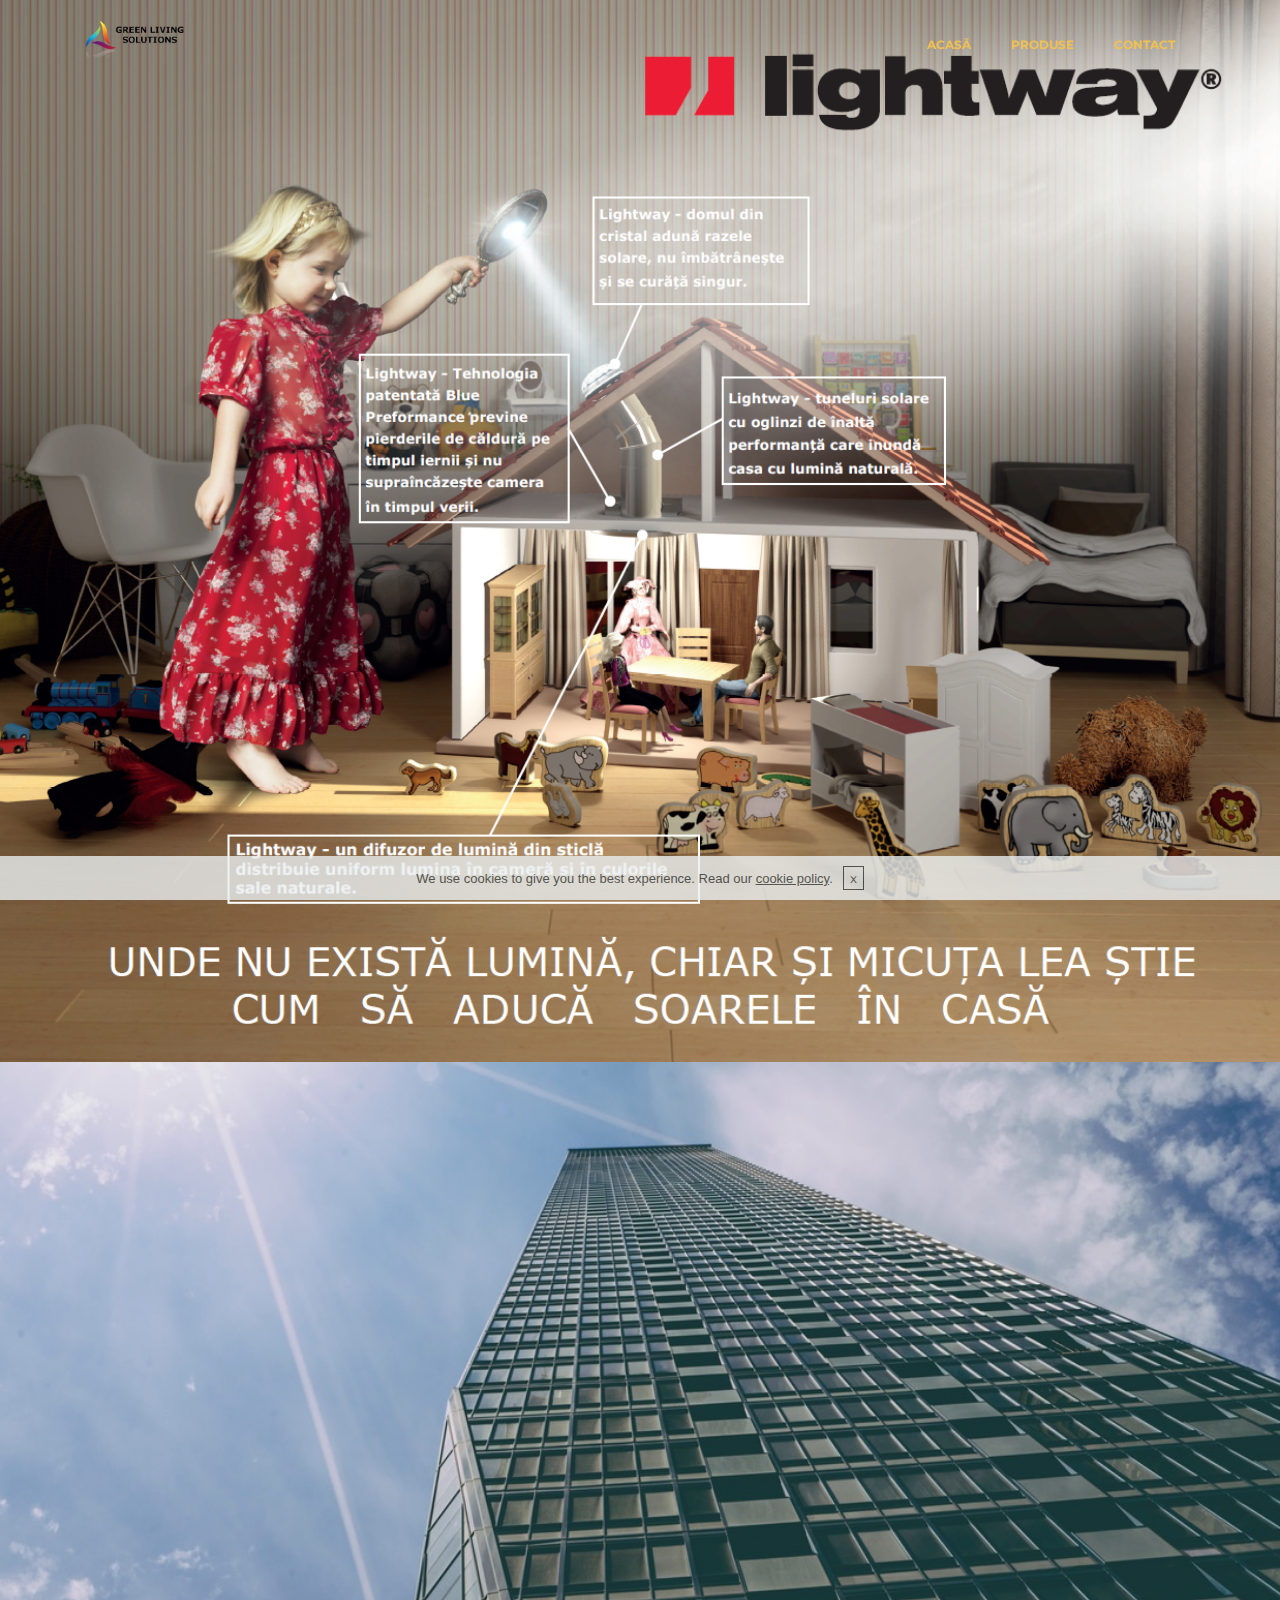
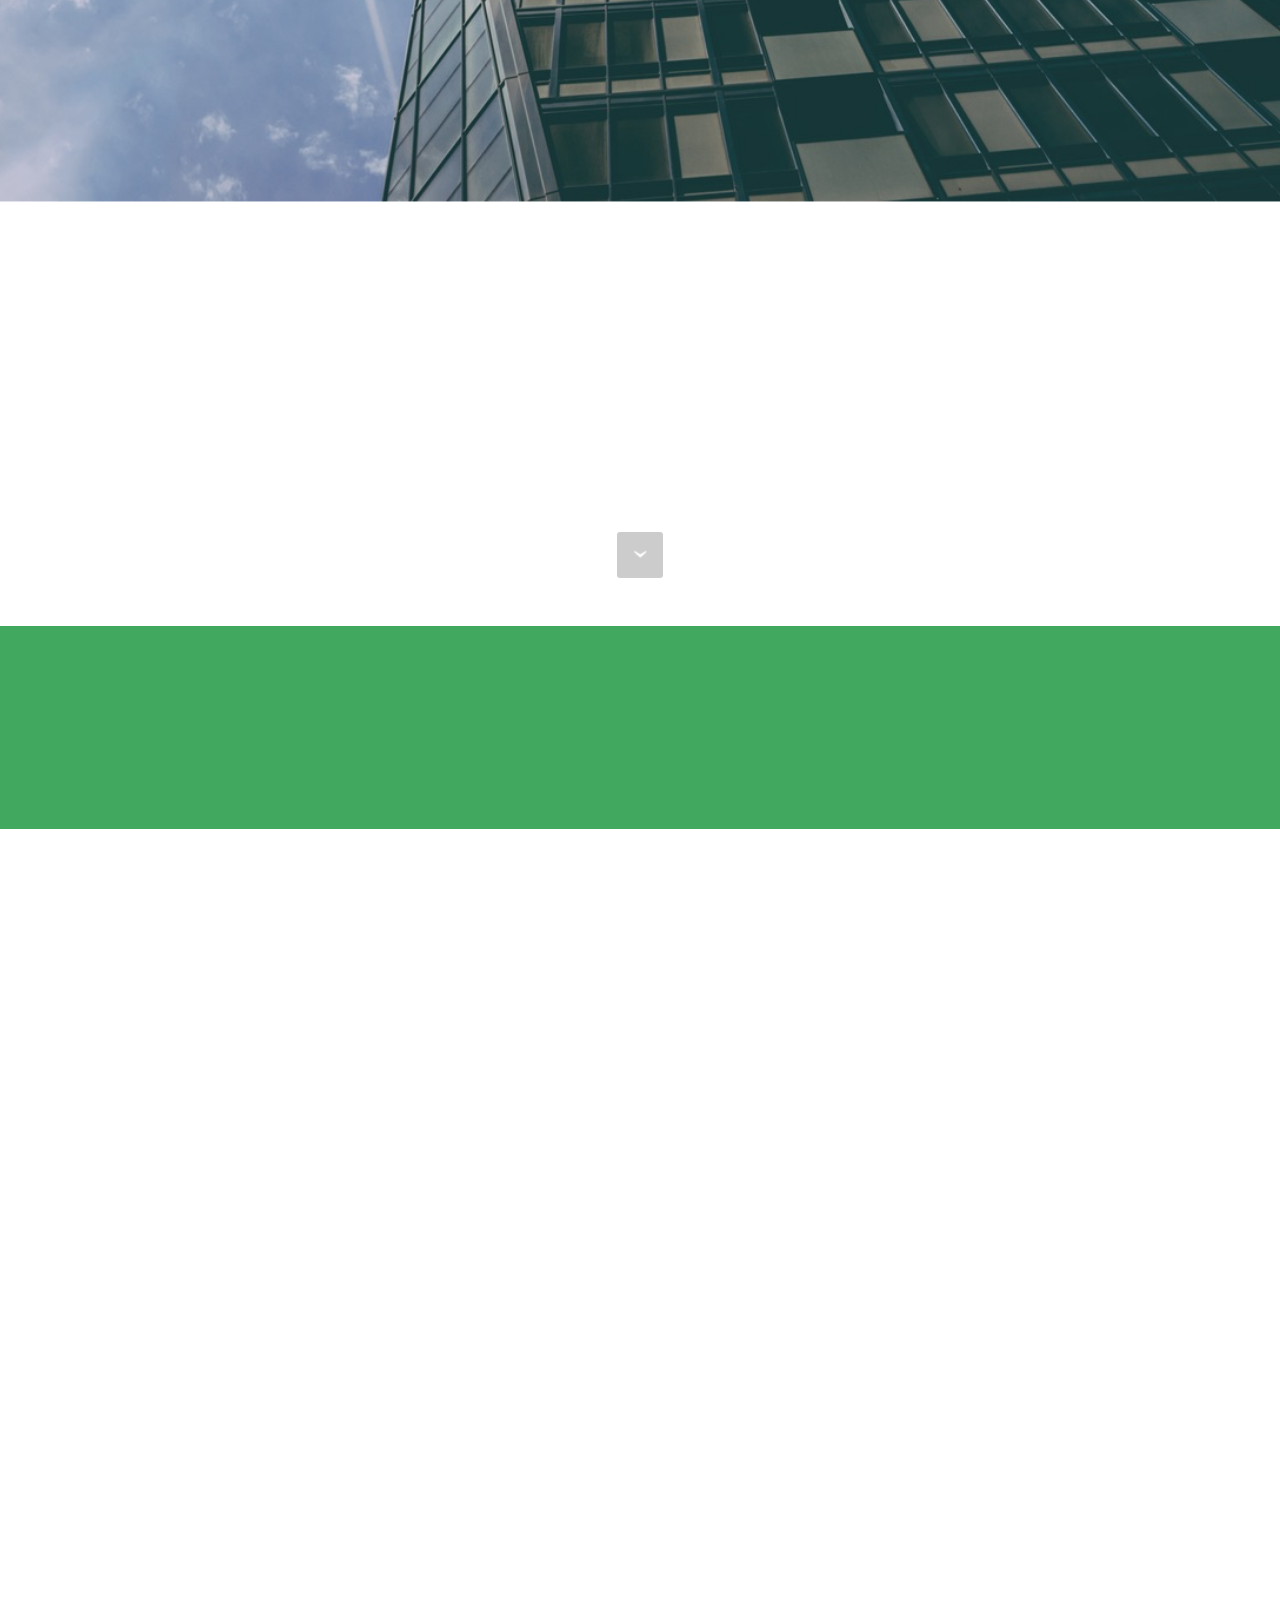
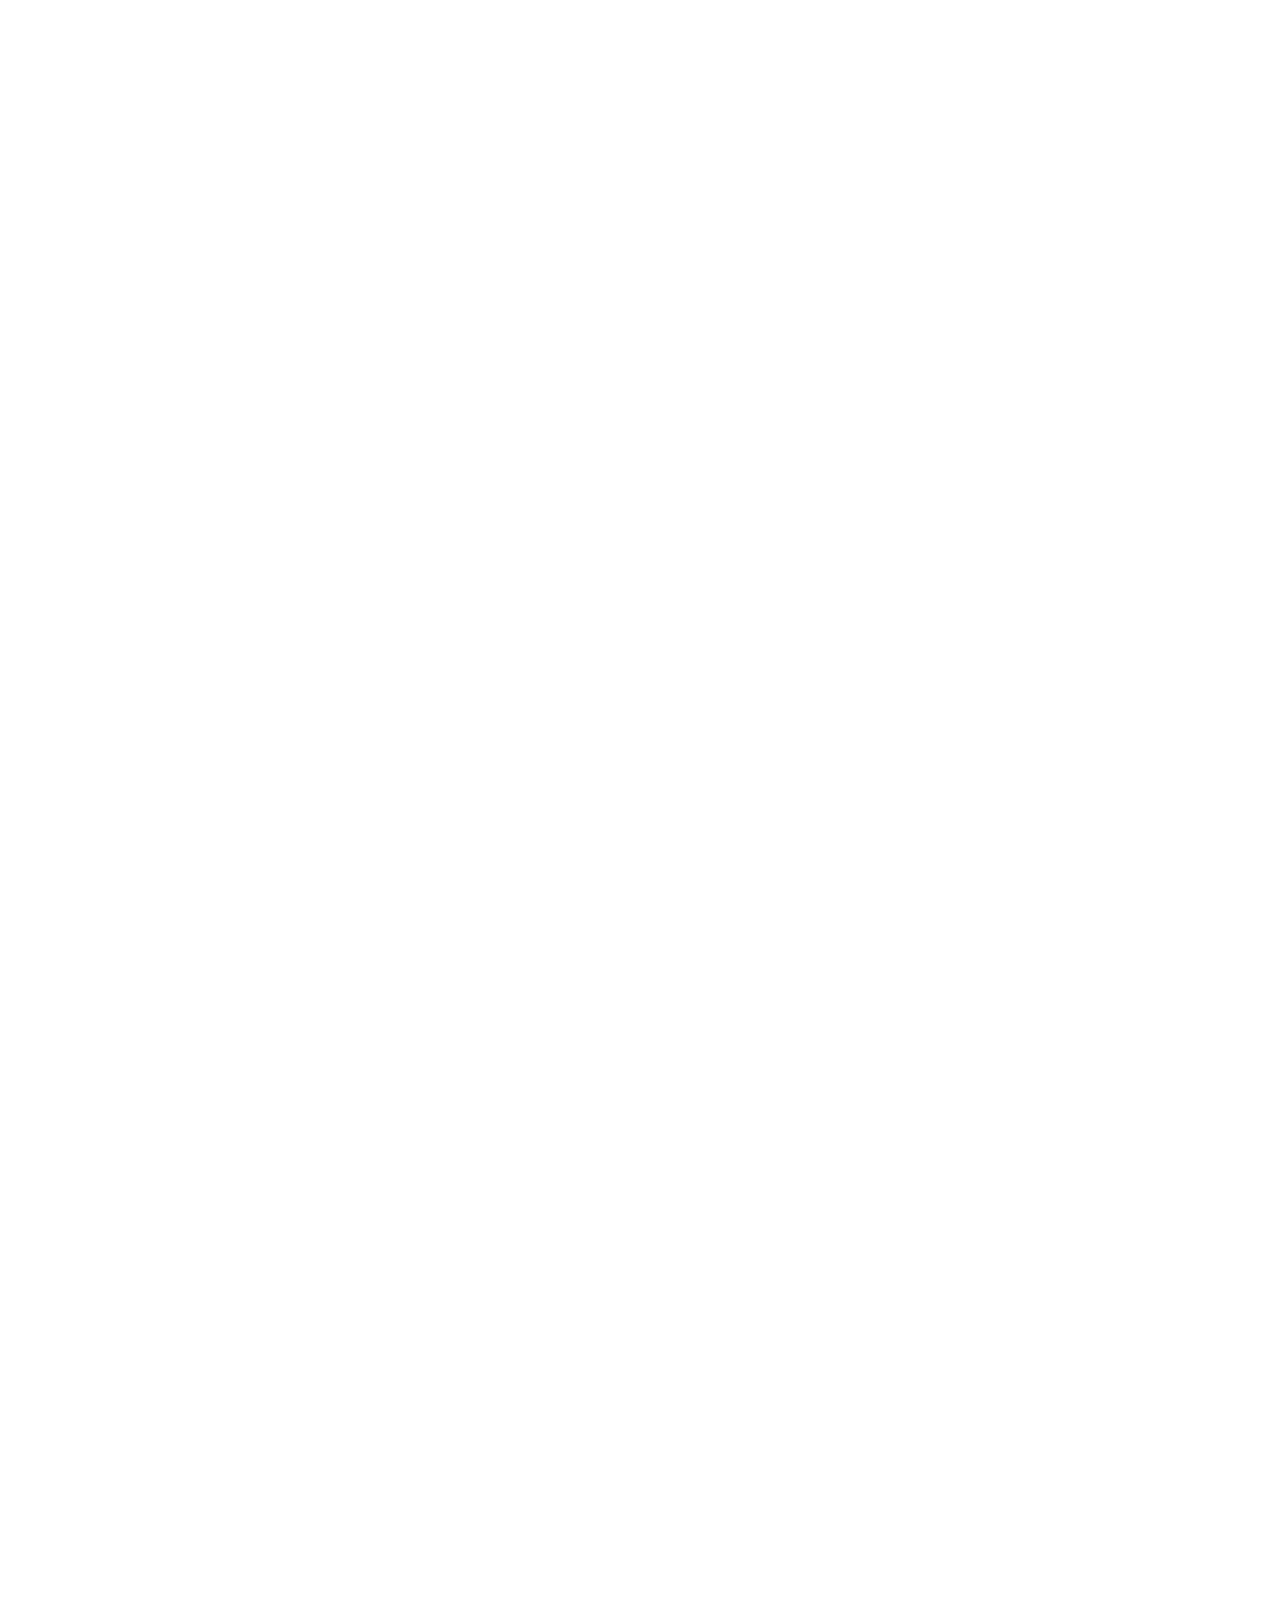
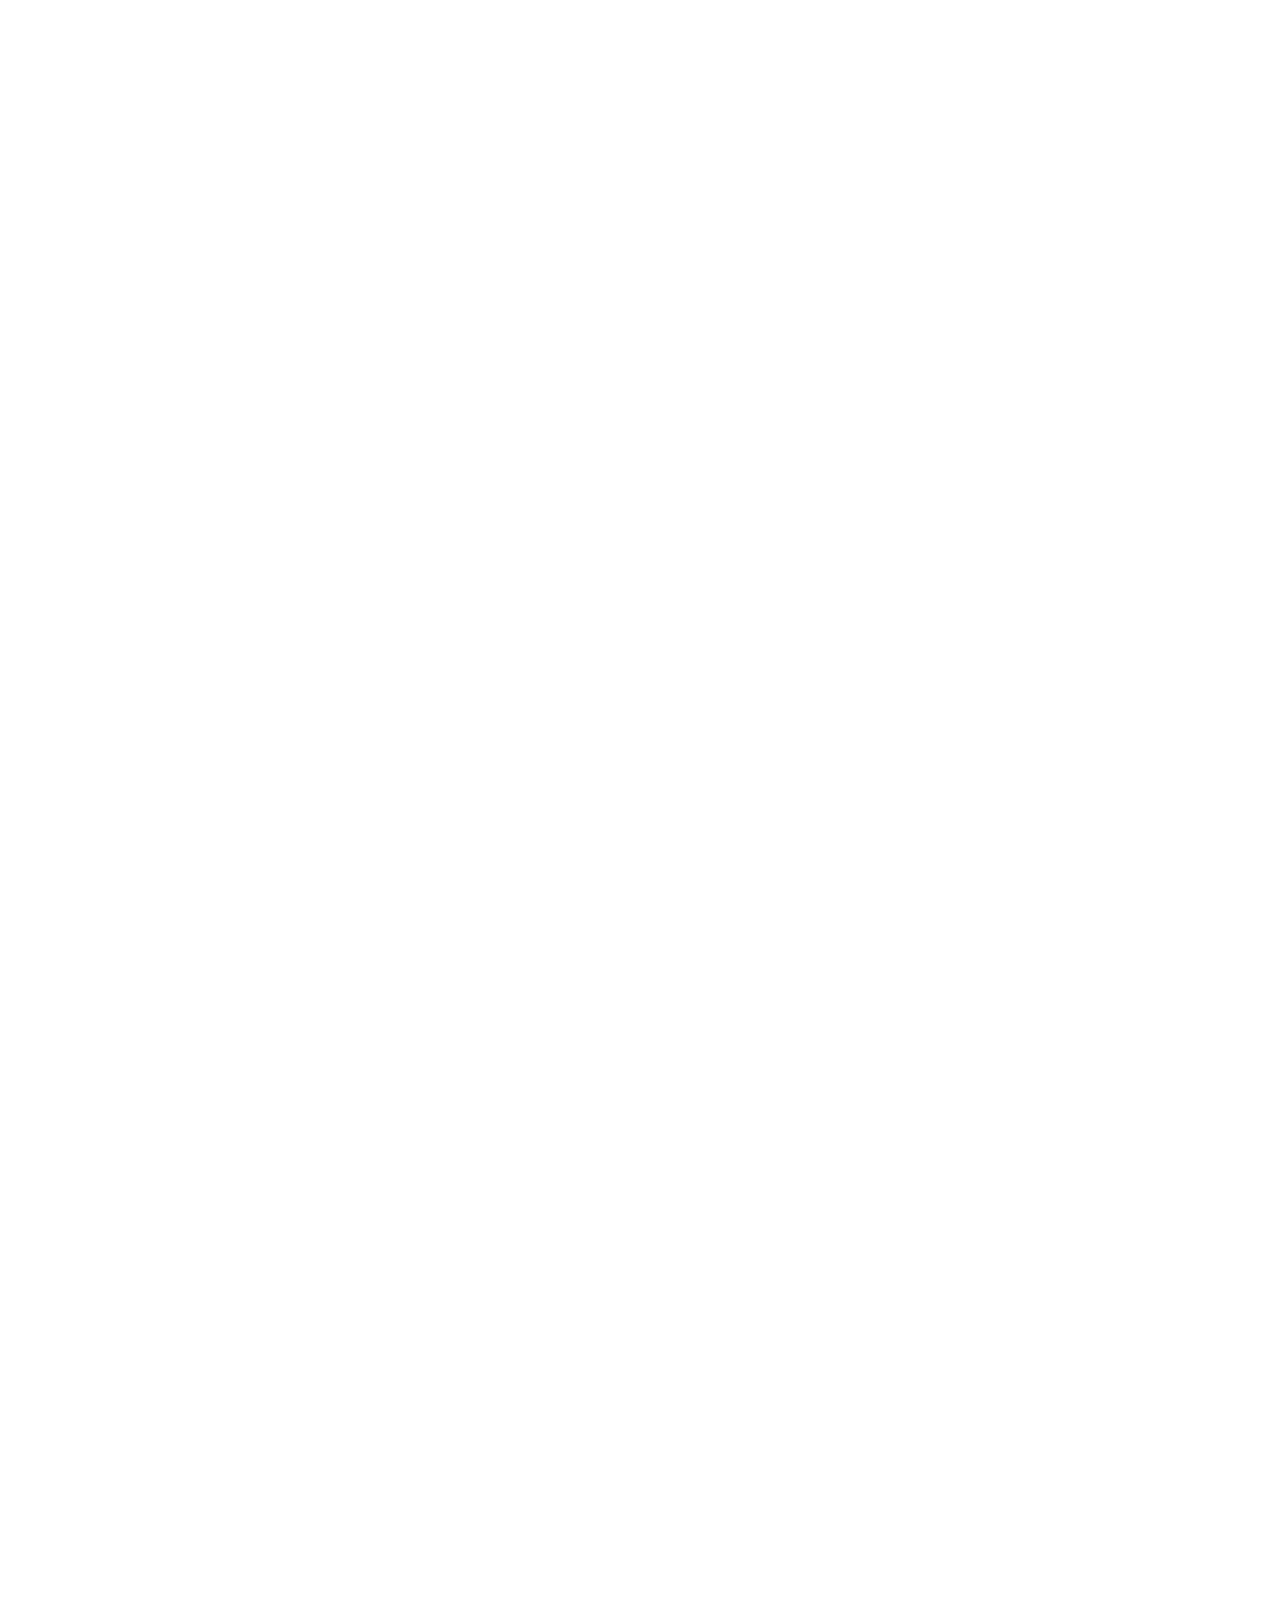
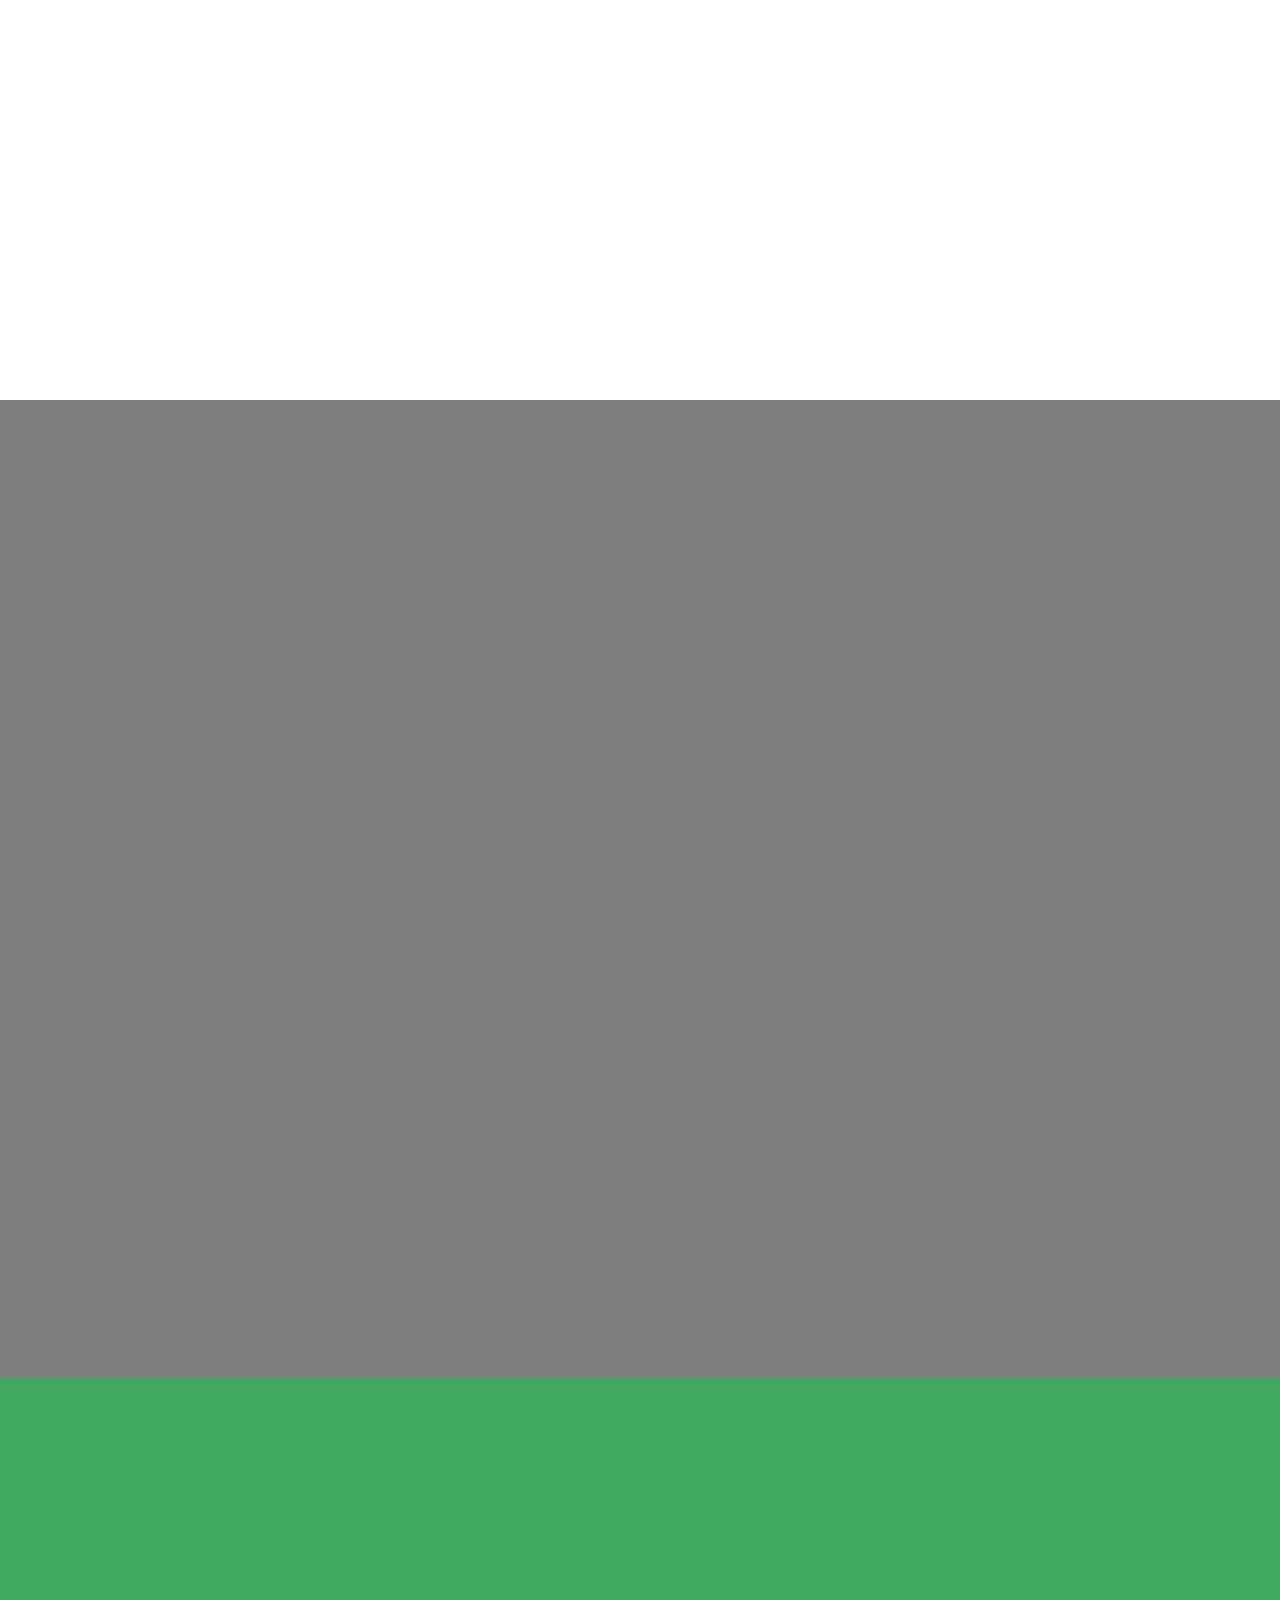
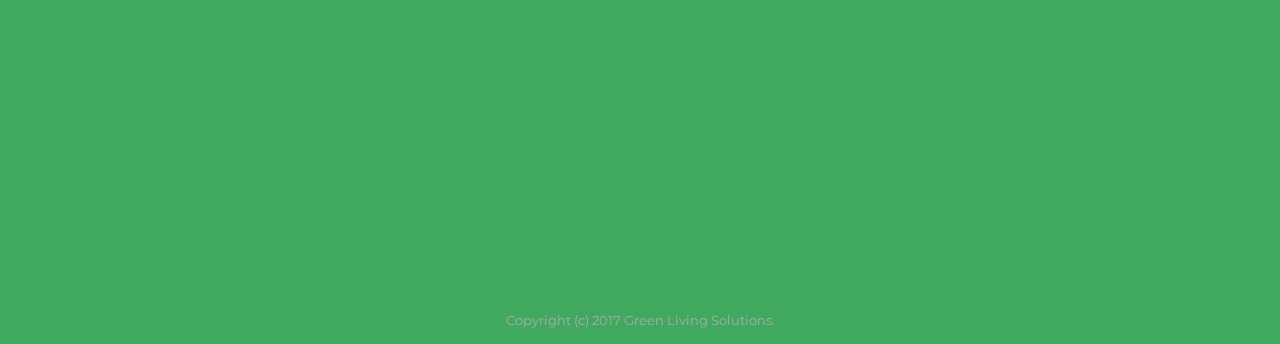
<file: ro_tuneluri solare.html>
<!DOCTYPE html>
<html>
<head>
  <!-- Site made with Mobirise Website Builder v3.12.1, https://mobirise.com -->
  <meta charset="UTF-8">
  <meta http-equiv="X-UA-Compatible" content="IE=edge">
  <meta name="generator" content="Mobirise v3.12.1, mobirise.com">
  <meta name="viewport" content="width=device-width, initial-scale=1">
  <link rel="shortcut icon" href="assets/images/logo-final-gls-large.png" type="image/x-icon">
  <meta name="description" content="">
  <title>Green Living Solutions - Tuneluri solare Lightway </title>
  <link rel="stylesheet" href="https://fonts.googleapis.com/css?family=Lora:400,700,400italic,700italic&amp;subset=latin">
  <link rel="stylesheet" href="https://fonts.googleapis.com/css?family=Montserrat:400,700">
  <link rel="stylesheet" href="https://fonts.googleapis.com/css?family=Raleway:100,100i,200,200i,300,300i,400,400i,500,500i,600,600i,700,700i,800,800i,900,900i">
  <link rel="stylesheet" href="assets/bootstrap-material-design-font/css/material.css">
  <link rel="stylesheet" href="assets/tether/tether.min.css">
  <link rel="stylesheet" href="assets/bootstrap/css/bootstrap.min.css">
  <link rel="stylesheet" href="assets/animate.css/animate.min.css">
  <link rel="stylesheet" href="assets/dropdown/css/style.css">
  <link rel="stylesheet" href="assets/theme/css/style.css">
  <link rel="stylesheet" href="assets/mobirise/css/mbr-additional.css" type="text/css">
  
  
  
</head>
<body>
<section id="menu-2i">

    <nav class="navbar navbar-dropdown bg-color transparent navbar-fixed-top">
        <div class="container">

            <div class="mbr-table">
                <div class="mbr-table-cell">

                    <div class="navbar-brand">
                        <a href="index.html" class="navbar-logo"><img src="assets/images/logo-final-gls-1.png" alt="Mobirise"></a>
                        
                    </div>

                </div>
                <div class="mbr-table-cell">

                    <button class="navbar-toggler pull-xs-right hidden-md-up" type="button" data-toggle="collapse" data-target="#exCollapsingNavbar">
                        <div class="hamburger-icon"></div>
                    </button>

                    <ul class="nav-dropdown collapse pull-xs-right nav navbar-nav navbar-toggleable-sm" id="exCollapsingNavbar"><li class="nav-item"><a class="nav-link link" href="index.html">ACASĂ</a></li><li class="nav-item"><a class="nav-link link" href="ro_produse.html">PRODUSE</a></li><li class="nav-item"><a class="nav-link link" href="index.html#contacts4-29">CONTACT</a></li></ul>
                    <button hidden="" class="navbar-toggler navbar-close" type="button" data-toggle="collapse" data-target="#exCollapsingNavbar">
                        <div class="close-icon"></div>
                    </button>

                </div>
            </div>

        </div>
    </nav>

</section>

<section class="engine"><a rel="external" href="https://mobirise.com">Web Creator</a></section><section class="mbr-section mbr-section-nopadding mbr-figure--caption-outside-bottom mbr-after-navbar" id="image1-39">
    <div class="mbr-figure">
        <div><img src="assets/images/lw-ro.png"></div>
        
    </div>
</section>

<section class="mbr-section mbr-section-hero mbr-section-full header2 mbr-parallax-background" id="header2-2g" style="background-image: url(assets/images/mbr-18.jpg);">

    

    <div class="mbr-table mbr-table-full">
        <div class="mbr-table-cell">

            <div class="container">
                <div class="mbr-section row">
                    <div class="mbr-table-md-up">
                        
                        
                        

                        <div class="mbr-table-cell col-md-5 content-size text-xs-center text-md-right">

                            <h3 class="mbr-section-title display-2">În copilărie proiectam umbre pe perete folosind lumina reflectată de o oglindă. <br><br>Ca adulți avem acum capacitatea să aducem soarele direct în camerele &nbsp;din casă.</h3>

                            <div class="mbr-section-text">
                                
                            </div>

                            

                        </div>
                        <div class="mbr-table-cell mbr-valign-top mbr-left-padding-md-up col-md-7 image-size" style="width: 70%;">
                            <div class="mbr-figure"><img src="assets/images/lw-site.png"></div>
                        </div>

                    </div>
                </div>
            </div>

        </div>
    </div>

    <div class="mbr-arrow mbr-arrow-floating hidden-sm-down" aria-hidden="true"><a href="#header3-2h"><i class="mbr-arrow-icon"></i></a></div>

</section>

<section class="mbr-section mbr-section__container article" id="header3-2h" style="background-color: rgb(65, 168, 95); padding-top: 60px; padding-bottom: 60px;">
    <div class="container">
        <div class="row">
            <div class="col-xs-12">
                <h3 class="mbr-section-title display-2">Ce sunt tunelurile solare?</h3>
                <small class="mbr-section-subtitle">Tunelurile solare Lightway livrează lumină naturală din abundență chiar și acolo unde nu este de obicei posibil.</small>
            </div>
        </div>
    </div>
</section>

<section class="mbr-section mbr-parallax-background" id="msg-box5-2k" style="background-image: url(assets/images/mbr-22.jpg); padding-top: 280px; padding-bottom: 280px;">

    
    <div class="container">
        <div class="row">
            <div class="mbr-table-md-up">

              

              <div class="mbr-table-cell col-md-5 text-xs-center text-md-right content-size">
                  
                  <div class="lead">

                    <p><span style="line-height: 1.5;">Un tunel solar este un dispozitiv care are ca rol livrarea unei cantități suficiente de lumina naturală de pe acoperișul sau fațada unei clădiri, intr-o cameră în care nu există ferestre.</span><br></p>

                  </div>

                  
              </div>


              


              <div class="mbr-table-cell mbr-left-padding-md-up mbr-valign-top col-md-7 image-size" style="width: 43%;">
                  <div class="mbr-figure"><img src="assets/images/12rez.jpg"></div>
              </div>

            </div>
        </div>
    </div>

</section>

<section class="mbr-section mbr-parallax-background" id="msg-box5-2l" style="background-image: url(assets/images/mbr-15.jpg); padding-top: 280px; padding-bottom: 280px;">

    
    <div class="container">
        <div class="row">
            <div class="mbr-table-md-up">

              <div class="mbr-table-cell mbr-right-padding-md-up mbr-valign-top col-md-7 image-size" style="width: 52%;">
                  <div class="mbr-figure"><img src="assets/images/12kopule.jpg"></div>
              </div>

              


              <div class="mbr-table-cell col-md-5 text-xs-center text-md-left content-size">
                  <h3 class="mbr-section-title display-2">Domul</h3>
                  <div class="lead">

                    <p>Este plasat pe acoperișul sau pe fațada clădirii. Domurile Lightway sunt fabricate din cristal sau Plexiglas. Rolul acestuia este să capteze cât mai multă lumină naturală și să o transmită în tunel. Domul nu trebuie să se îngălbenească sau să colecteze praf. Nu trebuie să altereze culoarea luminiii naturale chiar și după o perioadă îndelungată de funcționare.</p>

                  </div>

                  
              </div>


              

            </div>
        </div>
    </div>

</section>

<section class="mbr-section mbr-parallax-background" id="msg-box5-2m" style="background-image: url(assets/images/mbr-14.jpg); padding-top: 280px; padding-bottom: 280px;">

    
    <div class="container">
        <div class="row">
            <div class="mbr-table-md-up">

              

              <div class="mbr-table-cell col-md-5 text-xs-center text-md-right content-size">
                  <h3 class="mbr-section-title display-2">Funcționalitatea domului</h3>
                  <div class="lead">

                    <p>Se întâmpla ca tunelurile solare obișnuite să nu fie capabile să livreze lumină naturală suficientă, chiar de la începutul folosirii lor. Apoi, după o perioadă, acest lucru se înrăutățește din cauza îngălbenirii domului din plastic și a colectării de praf și smog, pe care ploaia nu le poate îndepărta. De aceea, Lightway a dezvoltat un dom din cristal sau din Plexiglas.</p>

                  </div>

                  
              </div>


              


              <div class="mbr-table-cell mbr-left-padding-md-up mbr-valign-top col-md-7 image-size" style="width: 50%;">
                  <div class="mbr-figure"><img src="assets/images/12kopuletimeeng.jpg"></div>
              </div>

            </div>
        </div>
    </div>

</section>

<section class="mbr-section mbr-parallax-background" id="msg-box5-2n" style="background-image: url(assets/images/mbr-25.jpg); padding-top: 280px; padding-bottom: 280px;">

    
    <div class="container">
        <div class="row">
            <div class="mbr-table-md-up">

              

              <div class="mbr-table-cell col-md-5 text-xs-center text-md-right content-size">
                  <h3 class="mbr-section-title display-2">Tubul</h3>
                  <div class="lead">

                    <p>Tuburile Lightway sunt rigide și capabile să schimbe direcția prin utilizarea unor coturi ajustabile. Datorită reflexiei sale direcționale imense, tunelurile noastre reușesc să livreze lumina soarelui chiar și la o distanță de 50 m de dom. Stratul reflectorizant este realizat din oxizi de argint și siliciu, care sunt fixați prin depunere chimică de vapori în vid. Stratul refelctorizant nu trebuie să se fisureze, să se desprindă sau să să se deformeze din cauza schimbărilor de temperatură și de umiditate.</p>

                  </div>

                  
              </div>


              


              <div class="mbr-table-cell mbr-left-padding-md-up mbr-valign-top col-md-7 image-size" style="width: 50%;">
                  <div class="mbr-figure"><img src="assets/images/12tubus.jpg"></div>
              </div>

            </div>
        </div>
    </div>

</section>

<section class="mbr-section mbr-parallax-background" id="msg-box5-2o" style="background-image: url(assets/images/mbr-26.jpg); padding-top: 280px; padding-bottom: 280px;">

    
    <div class="container">
        <div class="row">
            <div class="mbr-table-md-up">

              

              <div class="mbr-table-cell col-md-5 text-xs-center text-md-right content-size">
                  <h3 class="mbr-section-title display-2">Difuzorul</h3>
                  <div class="lead">

                    <p><strong>Difuzorul este plasat pe tavan sau pe perete, in interiorul camerei. Difuzoarele Lightway sunt realizate din sticlă de sodiu-potasiu sau din plexiglas. Nu trebuie să distorsioneze culoarea dată de lumina soarelui și nu trebuie să îmbătrânească, astfel încât să permită în mod continuu o ieșire maximă a luminii. Trebuie să distribuie în mod uniform lumina soarelui pe întreaga suprafață a încăperii.</strong><br></p>

                  </div>

                  
              </div>


              


              <div class="mbr-table-cell mbr-left-padding-md-up mbr-valign-top col-md-7 image-size" style="width: 50%;">
                  <div class="mbr-figure"><img src="assets/images/12difuzer.jpg"></div>
              </div>

            </div>
        </div>
    </div>

</section>

<section class="mbr-section mbr-parallax-background" id="msg-box7-2p" style="background-image: url(assets/images/mbr-21.jpg); padding-top: 160px; padding-bottom: 160px;">

    <div class="mbr-overlay" style="opacity: 0.5; background-color: rgb(0, 0, 0);">
    </div>
    <div class="container">
        <div class="row">
            <div class="mbr-table-md-up">

              <div class="mbr-table-cell mbr-right-padding-md-up mbr-valign-top col-md-7 image-size" style="width: 70%;">
                  <div class="mbr-figure"><img src="assets/images/blue-performance.jpg"></div>
              </div>

              


              <div class="mbr-table-cell col-md-5 text-xs-center text-md-left content-size">
                  <h3 class="mbr-section-title display-2">Blue Performance</h3>
                  <div class="lead">

                    <p><span style="font-size: 1.07rem; line-height: 1.5;">Apa nu se va scurge din tunelul solar și nu va deteriora interiorul sau construcția;</span><br>Nu veți suferi pierderi termice prețioase în timpul iernii;<br><span style="font-size: 1.07rem; line-height: 1.5;">În lunile de vară camera nu se va supraîncălzi;</span><br>Nu vor exista plafoane și pereți umede&nbsp;și mucegaiul nesănătos nu se va forma;<br>Tunelurile solare respectă standardele pentru permeabilitatea termică în locuințele pasive și cu consum redus de energie.<span style="font-size: 1.07rem; line-height: 1.5;"><br></span><br><br><br></p>

                  </div>

                  
              </div>


              

            </div>
        </div>
    </div>

</section>

<section class="mbr-footer footer4 mbr-section mbr-section-md-padding" id="contacts4-2x" style="background-color: rgb(65, 168, 95); padding-top: 30px; padding-bottom: 30px;">
    
    <div class="container">
        <div class="mbr-contacts row">
            <div class="col-sm-8">
                <div class="row">
                    <div class="col-sm-6">
                        <p></p><p><strong>Adresă</strong><br>
46 C.A. ROSETTI<br>Oltenita, CL 915400<br><br><br>
<strong>Contacte</strong><br><span style="font-size: 0.875rem; line-height: 1.5;">Mobil: +4 (0) 0758 728 026</span></p><br><p><span style="font-size: 0.875rem; line-height: 1.5;">Telefon: +4 (0) 031 422 4385</span></p><br><p><span style="font-size: 0.875rem; line-height: 1.5;"><br></span><br><br></p><p></p>
                    </div>
                    <div class="col-sm-6"><p class="mbr-contacts__text"><strong>Links</strong></p><ul class="mbr-contacts__list"><li><a href="http://www.lightwaydaylight.co.uk/" target="_blank">Lightway</a><a class="text-white" href="https://mobirise.com/"></a></li><li><a href="http://www.greentechrecovery.it/index_en.php" target="_blank">Greentech</a><a class="text-white" href="https://mobirise.com/mobirise-free-win.zip"></a></li><br></ul></div>
                </div>
            </div>
            <div class="col-sm-4" data-form-type="formoid">
                <div data-form-alert="true">
                    <div hidden="" data-form-alert-success="true">Multumim că ne-ați contactact.
Unul din reprezentanții noștrii vă va contacta în cel mai scurt timp.</div>
                </div>
                <form action="https://mobirise.com/" method="post" data-form-title="MESSAGE">
                    <input type="hidden" value="TRI2vz792ztWBbmMJ7wG5mhzuHJG3njpHdxxjWAH/7kAdmkNQsg0yxxj0jmf1eFVbhkv466qKhuxj/FNCalTKa4Cxr22XSOoorKeMoh8j7ZRqrrz2owe0+vBWQWK/gn1" data-form-email="true">
                    <div class="form-group">
                        <label class="form-control-label" for="contacts4-2x-name">Nume<span class="form-asterisk">*</span></label>
                        <input type="text" class="form-control input-sm input-inverse" name="name" required="" data-form-field="Name" id="contacts4-2x-name">
                    </div>
                    <div class="form-group">
                        <label class="form-control-label" for="contacts4-2x-email">Email<span class="form-asterisk">*</span></label>
                        <input type="email" class="form-control input-sm input-inverse" name="email" required="" data-form-field="Email" id="contacts4-2x-email">
                    </div>
                    <div class="form-group">
                        <label class="form-control-label" for="contacts4-2x-phone">Telefon</label>
                        <input type="tel" class="form-control input-sm input-inverse" name="phone" data-form-field="Phone" id="contacts4-2x-phone">
                    </div>
                    <div class="form-group">
                        <label class="form-control-label" for="contacts4-2x-message">Mesaj</label>
                        <textarea class="form-control input-sm input-inverse" name="message" data-form-field="Message" rows="4" id="contacts4-2x-message"></textarea>
                    </div>
                    <div class="mbr-buttons mbr-buttons--right btn-inverse"><button type="submit" class="btn btn-sm btn-black">Contactați-ne</button></div>
                </form>
            </div>
        </div>
    </div>
</section>

<footer class="mbr-small-footer mbr-section mbr-section-nopadding" id="footer1-2j" style="background-color: rgb(65, 168, 95); padding-top: 0.875rem; padding-bottom: 0.875rem;">
    
    <div class="container">
        <p class="text-xs-center">Copyright (c) 2017 Green Living Solutions.</p>
    </div>
</footer>


  <script src="assets/web/assets/jquery/jquery.min.js"></script>
  <script src="assets/tether/tether.min.js"></script>
  <script src="assets/bootstrap/js/bootstrap.min.js"></script>
  <script src="assets/smooth-scroll/smooth-scroll.js"></script>
  <script src="assets/cookies-alert-plugin/cookies-alert-core.js"></script>
  <script src="assets/cookies-alert-plugin/cookies-alert-script.js"></script>
  <script src="assets/viewport-checker/jquery.viewportchecker.js"></script>
  <script src="assets/jarallax/jarallax.js"></script>
  <script src="assets/dropdown/js/script.min.js"></script>
  <script src="assets/touch-swipe/jquery.touch-swipe.min.js"></script>
  <script src="assets/theme/js/script.js"></script>
  <script src="assets/formoid/formoid.min.js"></script>
  
  
  <input name="animation" type="hidden">
   <div id="scrollToTop" class="scrollToTop mbr-arrow-up"><a style="text-align: center;"><i class="mbr-arrow-up-icon"></i></a></div>
  <input name="cookieData" type="hidden" data-cookie-text="We use cookies to give you the best experience. Read our <a href='privacy.html'>cookie policy</a>.">
  </body>
</html>
</file>
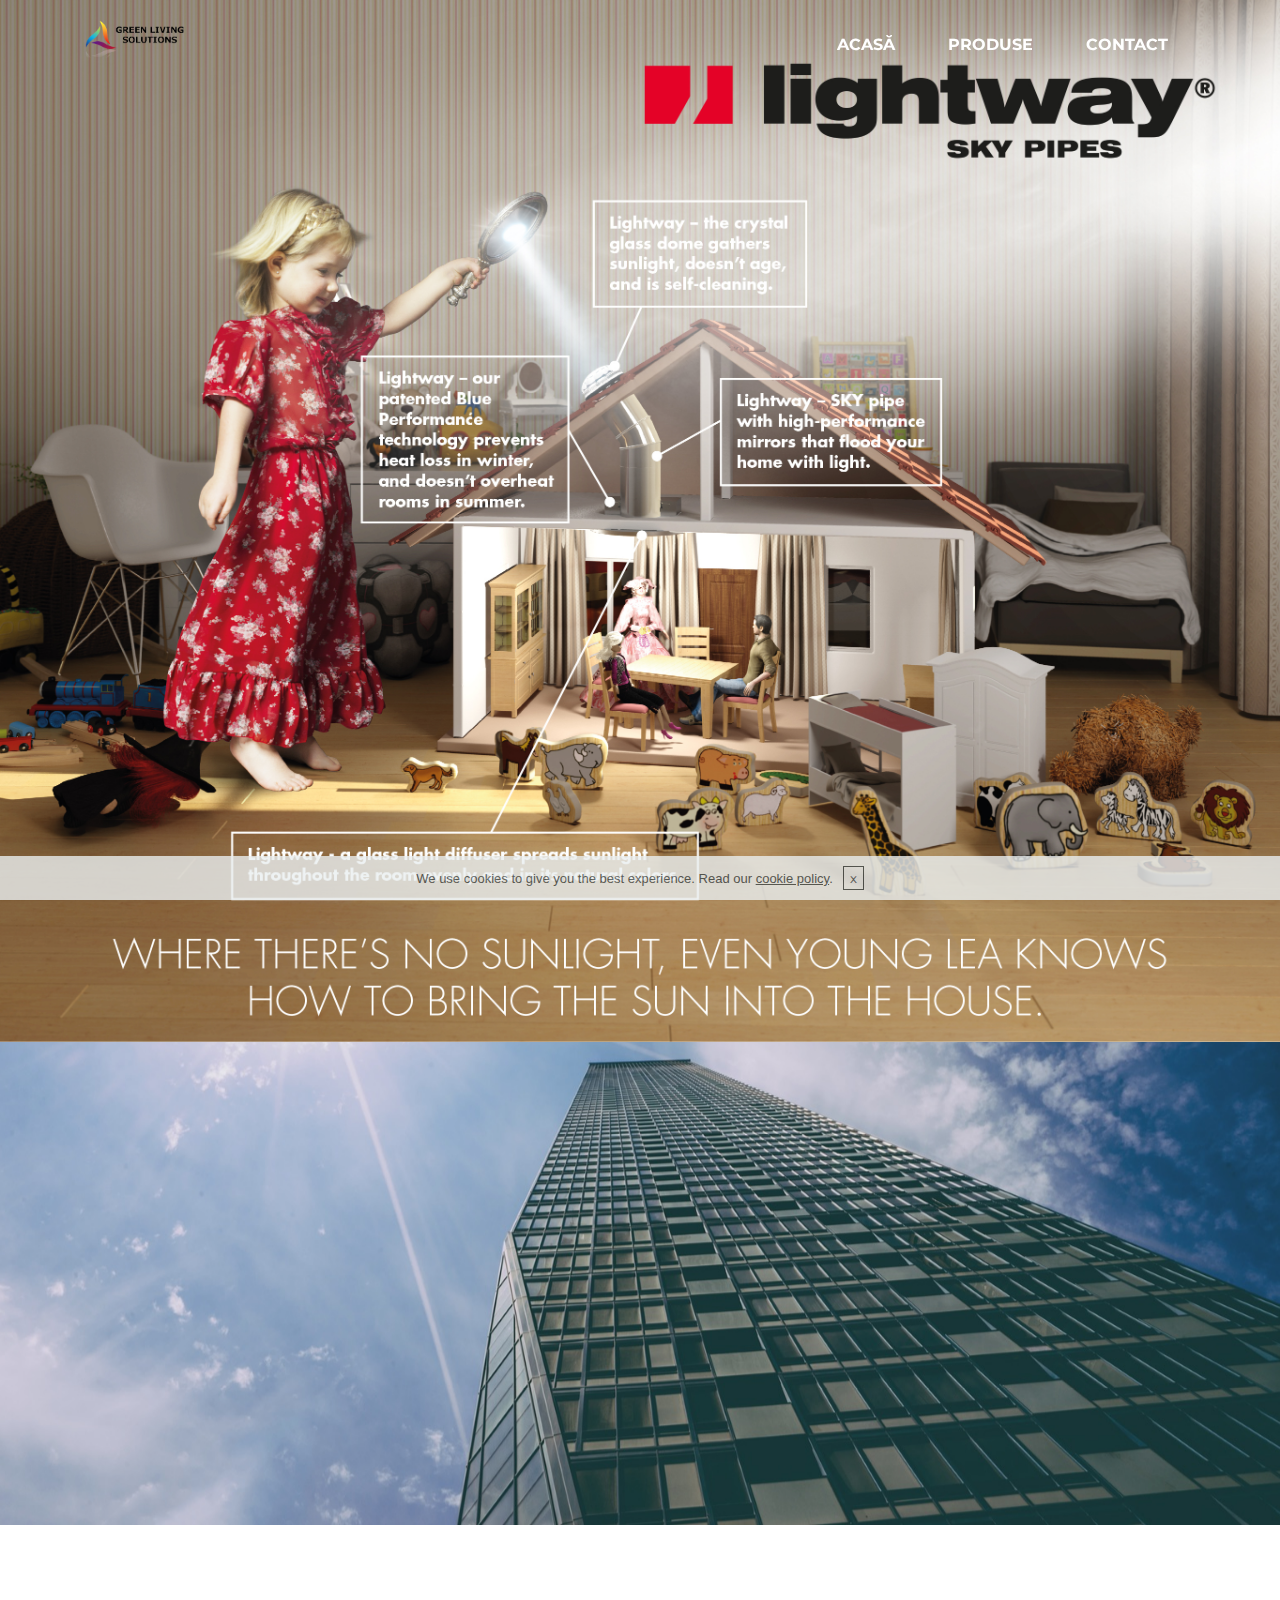
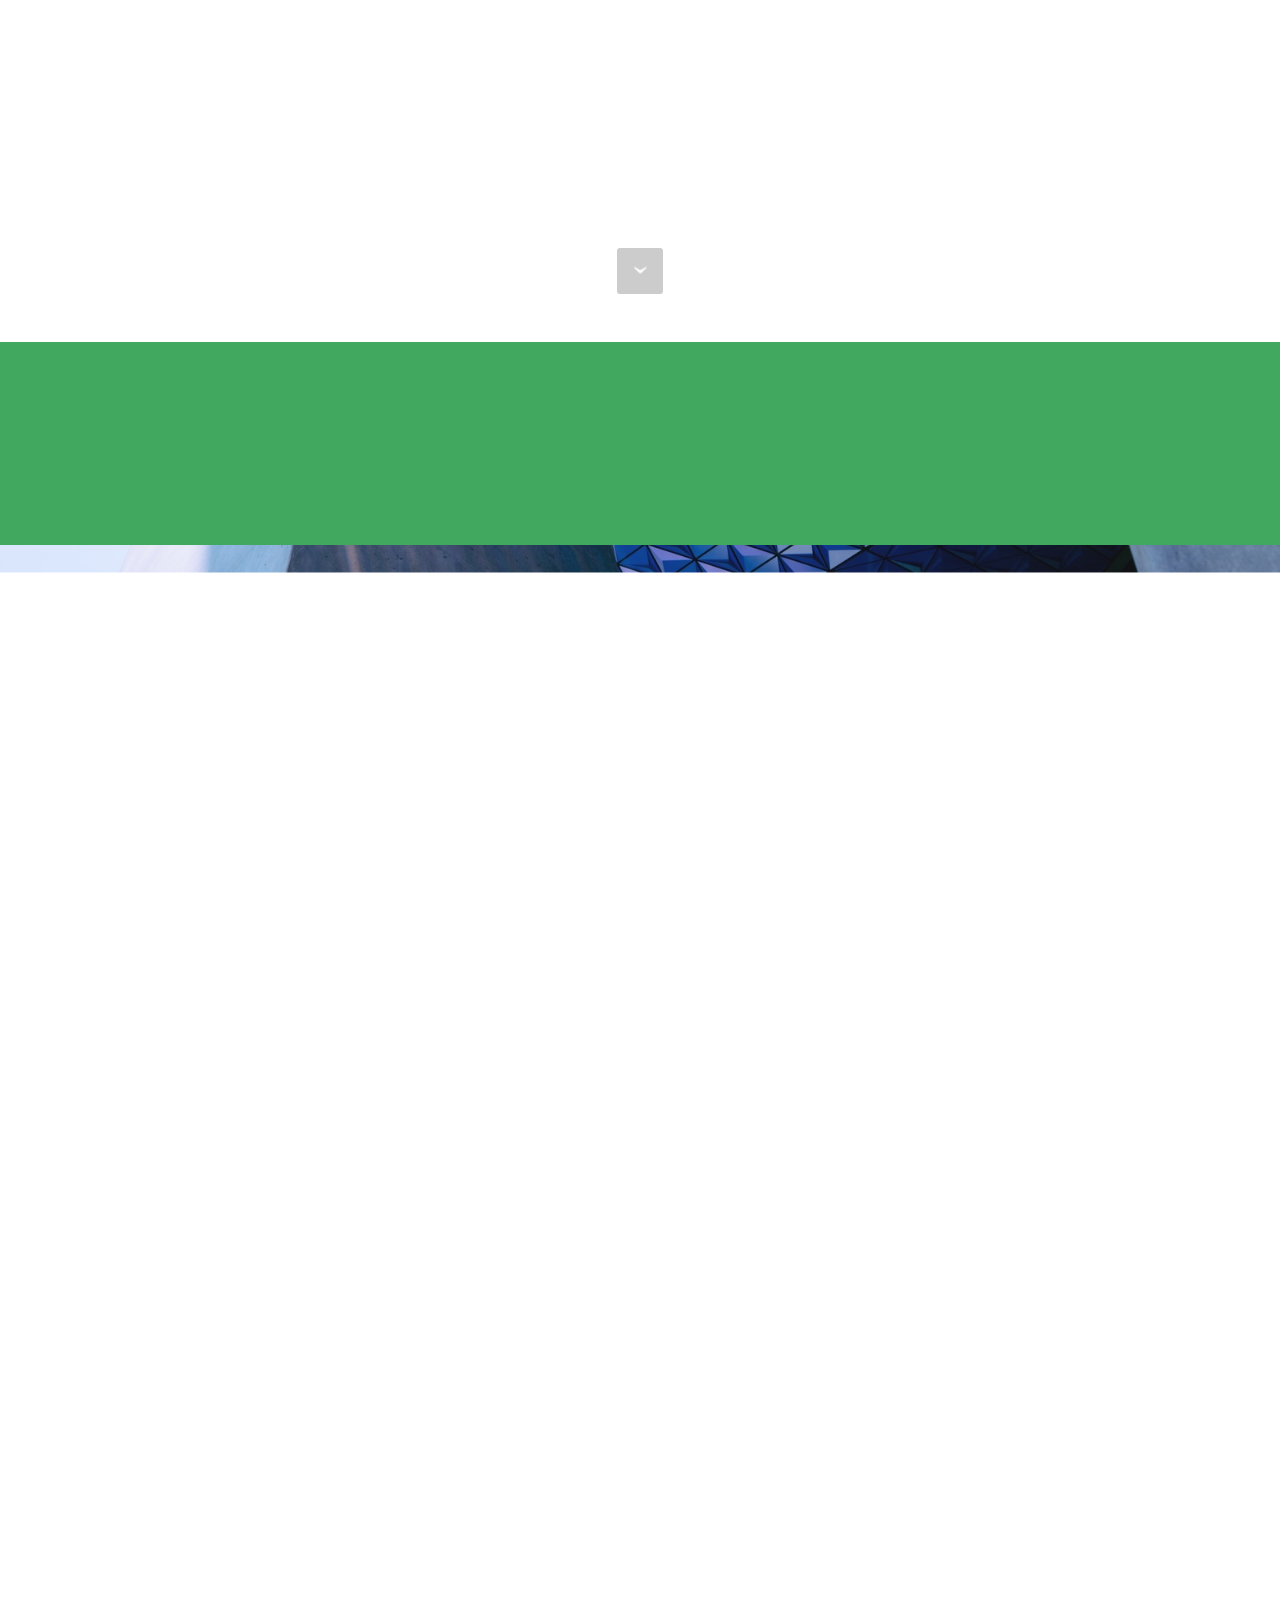
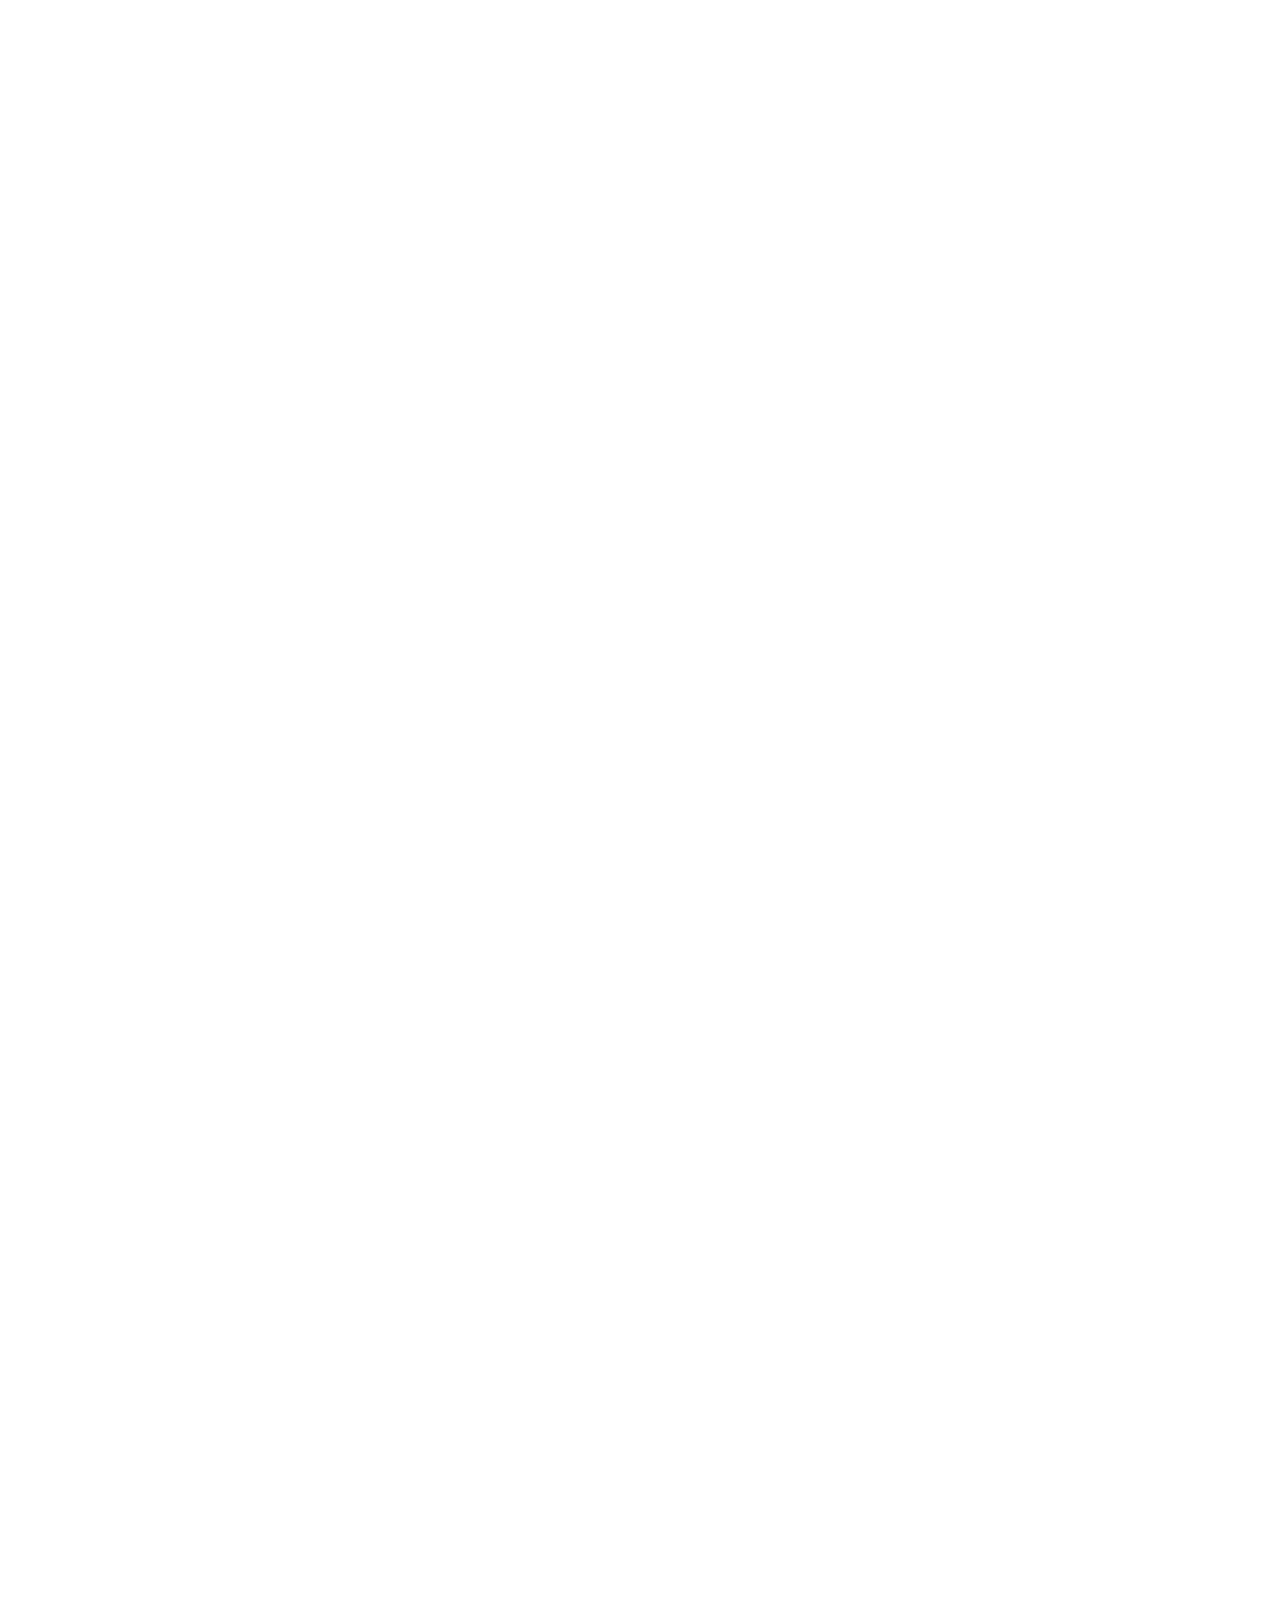
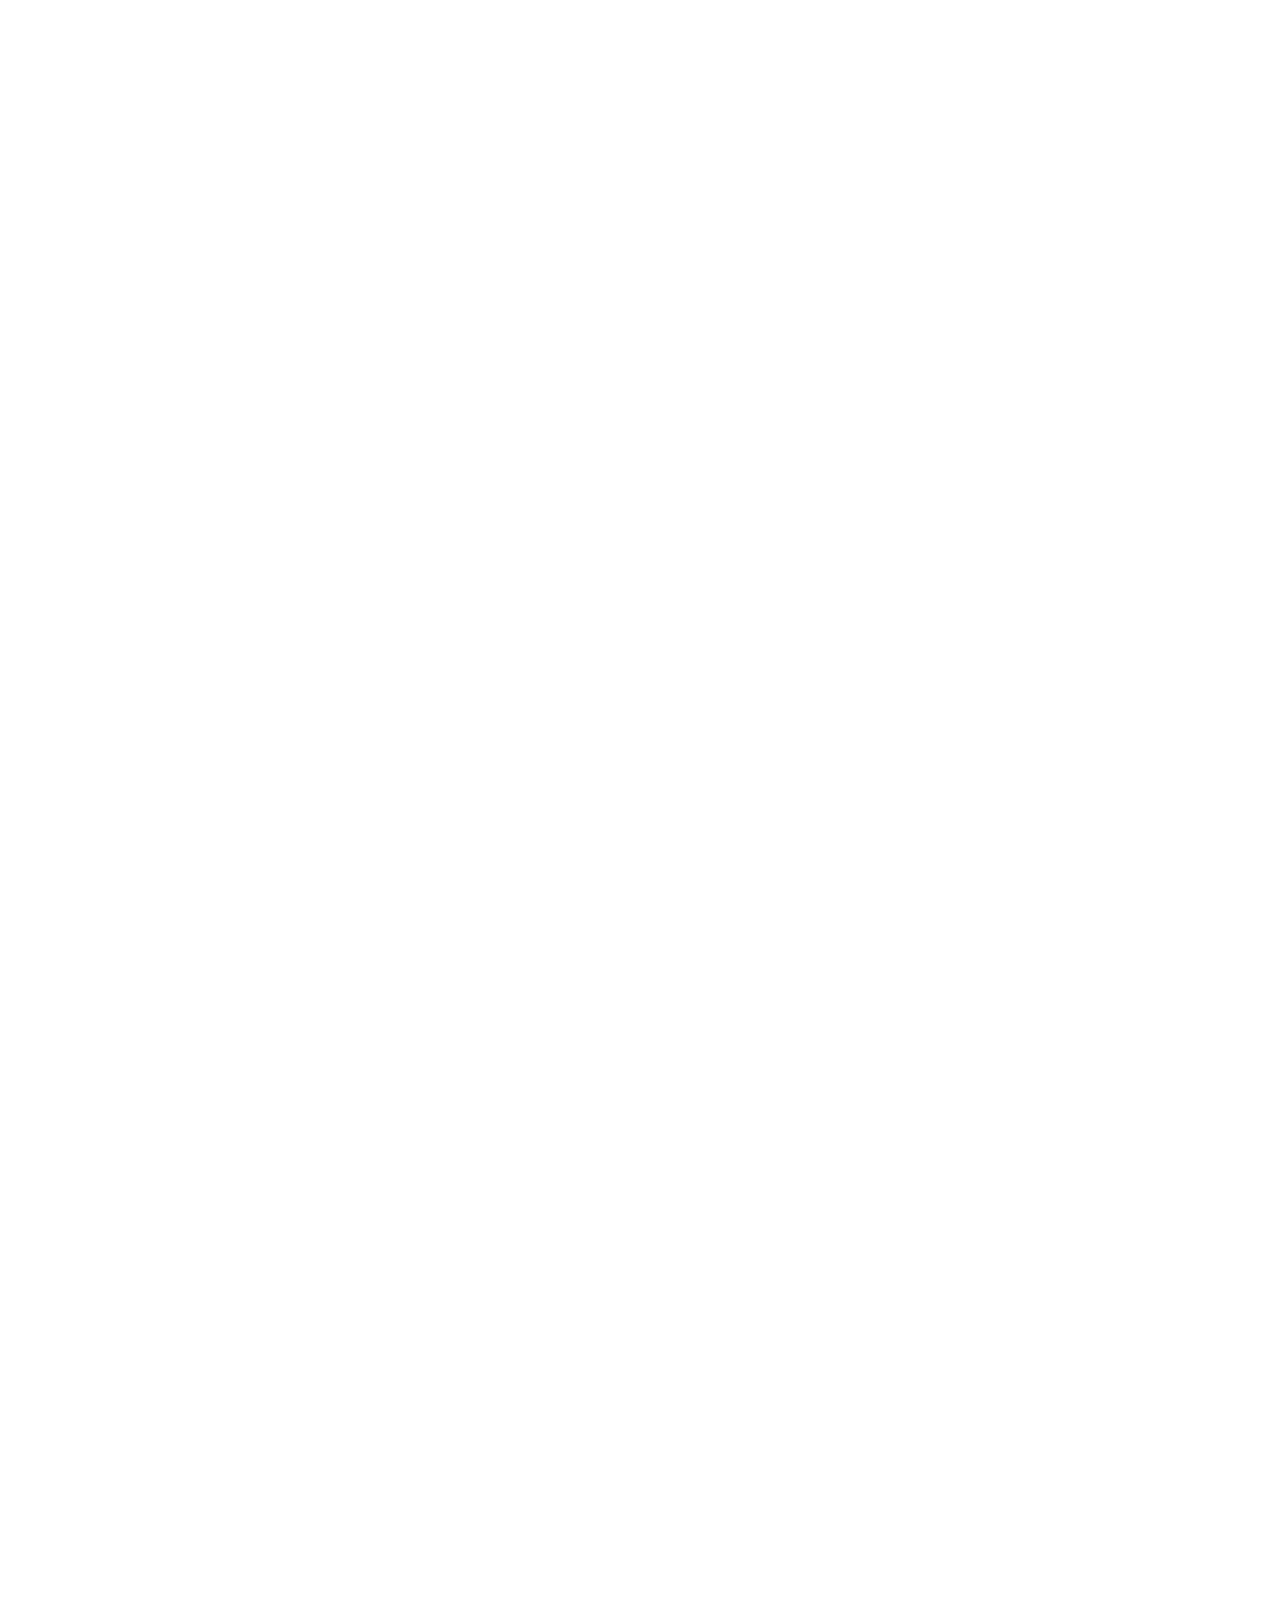
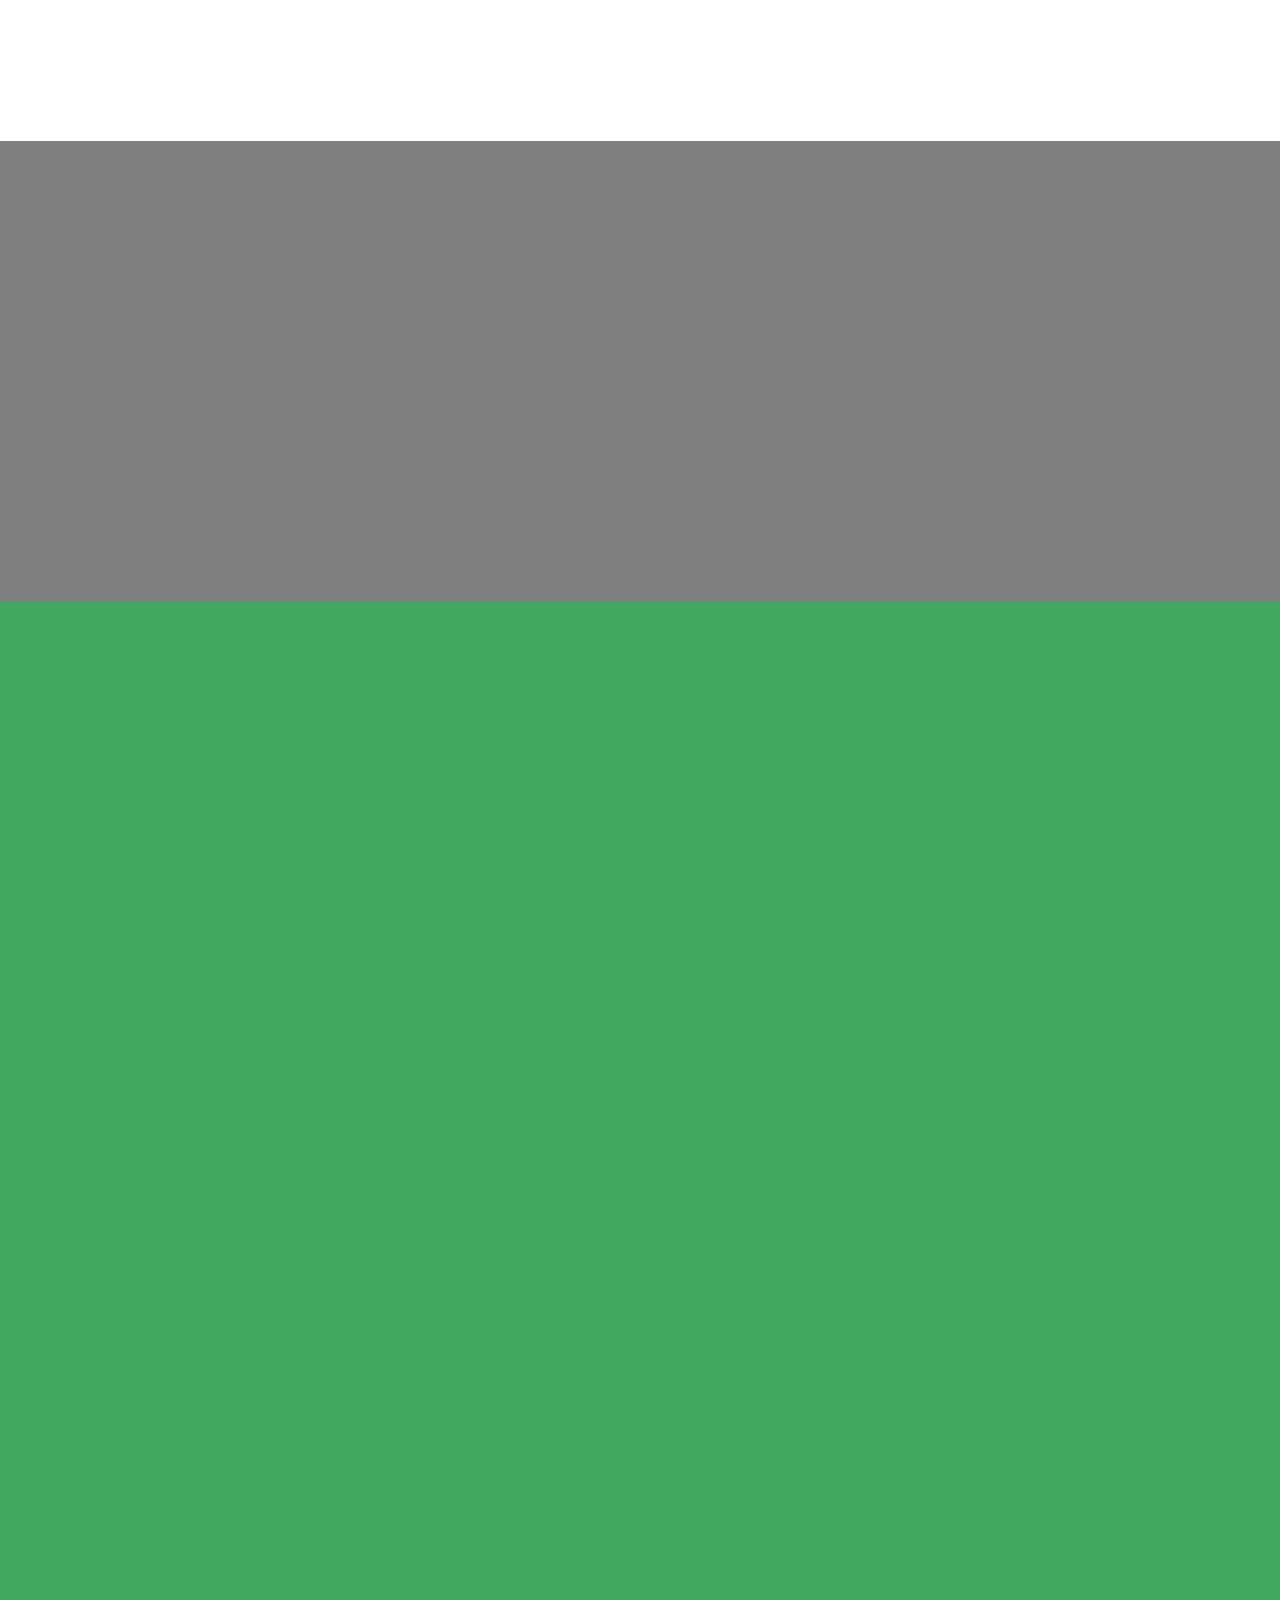
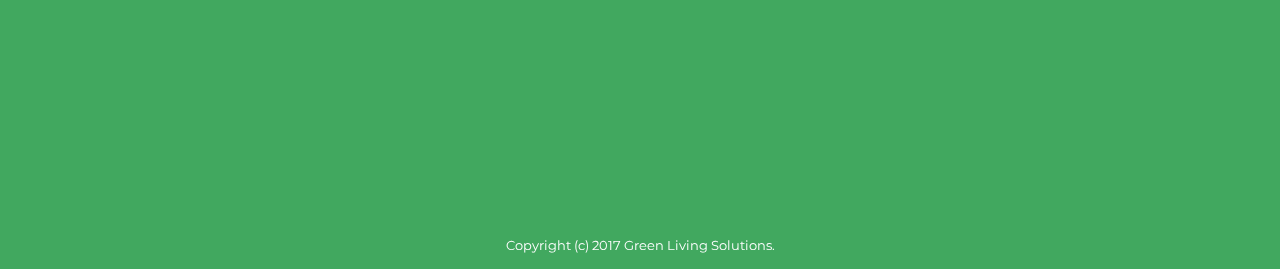
<file: Tuneluri solare.html>
<!DOCTYPE html>
<html>
<head>
  <!-- Site made with Mobirise Website Builder v3.12.1, https://mobirise.com -->
  <meta charset="UTF-8">
  <meta http-equiv="X-UA-Compatible" content="IE=edge">
  <meta name="generator" content="Mobirise v3.12.1, mobirise.com">
  <meta name="viewport" content="width=device-width, initial-scale=1">
  <link rel="shortcut icon" href="assets/images/logo-final-gls-large.png" type="image/x-icon">
  <meta name="description" content="">
  <title>Green Living Solutions - Lightway Sun Tunnels</title>
  <link rel="stylesheet" href="https://fonts.googleapis.com/css?family=Lora:400,700,400italic,700italic&amp;subset=latin">
  <link rel="stylesheet" href="https://fonts.googleapis.com/css?family=Montserrat:400,700">
  <link rel="stylesheet" href="https://fonts.googleapis.com/css?family=Raleway:100,100i,200,200i,300,300i,400,400i,500,500i,600,600i,700,700i,800,800i,900,900i">
  <link rel="stylesheet" href="assets/bootstrap-material-design-font/css/material.css">
  <link rel="stylesheet" href="assets/tether/tether.min.css">
  <link rel="stylesheet" href="assets/bootstrap/css/bootstrap.min.css">
  <link rel="stylesheet" href="assets/animate.css/animate.min.css">
  <link rel="stylesheet" href="assets/dropdown/css/style.css">
  <link rel="stylesheet" href="assets/theme/css/style.css">
  <link rel="stylesheet" href="assets/mobirise/css/mbr-additional.css" type="text/css">
  
  
  
</head>
<body>
<section id="menu-f">

    <nav class="navbar navbar-dropdown bg-color transparent navbar-fixed-top">
        <div class="container">

            <div class="mbr-table">
                <div class="mbr-table-cell">

                    <div class="navbar-brand">
                        <a href="index.html" class="navbar-logo"><img src="assets/images/logo-final-gls-1.png" alt="Mobirise"></a>
                        
                    </div>

                </div>
                <div class="mbr-table-cell">

                    <button class="navbar-toggler pull-xs-right hidden-md-up" type="button" data-toggle="collapse" data-target="#exCollapsingNavbar">
                        <div class="hamburger-icon"></div>
                    </button>

                    <ul class="nav-dropdown collapse pull-xs-right nav navbar-nav navbar-toggleable-sm" id="exCollapsingNavbar"><li class="nav-item"><a class="nav-link link" href="index.html">ACASĂ</a></li><li class="nav-item"><a class="nav-link link" href="ro_produse.html">PRODUSE</a></li><li class="nav-item"><a class="nav-link link" href="index.html#contacts4-29">CONTACT</a></li></ul>
                    <button hidden="" class="navbar-toggler navbar-close" type="button" data-toggle="collapse" data-target="#exCollapsingNavbar">
                        <div class="close-icon"></div>
                    </button>

                </div>
            </div>

        </div>
    </nav>

</section>

<section class="engine"><a rel="external" href="https://mobirise.com">Website Builder</a></section><section class="mbr-section mbr-section-nopadding mbr-figure--caption-outside-bottom mbr-after-navbar" id="image1-p">
    <div class="mbr-figure">
        <div><img src="assets/images/lw-lea-txthouse-en.jpg"></div>
        
    </div>
</section>

<section class="mbr-section mbr-section-hero mbr-section-full header2 mbr-parallax-background" id="header2-r" style="background-image: url(assets/images/mbr-18.jpg);">

    

    <div class="mbr-table mbr-table-full">
        <div class="mbr-table-cell">

            <div class="container">
                <div class="mbr-section row">
                    <div class="mbr-table-md-up">
                        
                        
                        

                        <div class="mbr-table-cell col-md-5 content-size text-xs-center text-md-right">

                            <h3 class="mbr-section-title display-2">As children we cast sunlit shapes onto the walls with a mirror.<br>As adults we are now able to bring the sun directly into dim rooms anywhere in the house.</h3>

                            <div class="mbr-section-text">
                                
                            </div>

                            

                        </div>
                        <div class="mbr-table-cell mbr-valign-top mbr-left-padding-md-up col-md-7 image-size" style="width: 70%;">
                            <div class="mbr-figure"><img src="assets/images/lw-site.png"></div>
                        </div>

                    </div>
                </div>
            </div>

        </div>
    </div>

    <div class="mbr-arrow mbr-arrow-floating hidden-sm-down" aria-hidden="true"><a href="#header3-u"><i class="mbr-arrow-icon"></i></a></div>

</section>

<section class="mbr-section mbr-section__container article" id="header3-u" style="background-color: rgb(65, 168, 95); padding-top: 60px; padding-bottom: 60px;">
    <div class="container">
        <div class="row">
            <div class="col-xs-12">
                <h3 class="mbr-section-title display-2">What are sun tunnels?</h3>
                <small class="mbr-section-subtitle">Lightway crystal sun tunnels deliver plenty of sunlight even where it is not usually possible.</small>
            </div>
        </div>
    </div>
</section>

<section class="mbr-section mbr-parallax-background" id="msg-box5-v" style="background-image: url(assets/images/mbr-22.jpg); padding-top: 280px; padding-bottom: 280px;">

    
    <div class="container">
        <div class="row">
            <div class="mbr-table-md-up">

              

              <div class="mbr-table-cell col-md-5 text-xs-center text-md-right content-size">
                  
                  <div class="lead">

                    <p>A sun tunnel is a device which has as its task to deliver enough healthy sunlight from the roof or façade of a building into a room where there are no windows or skylights.</p>

                  </div>

                  
              </div>


              


              <div class="mbr-table-cell mbr-left-padding-md-up mbr-valign-top col-md-7 image-size" style="width: 43%;">
                  <div class="mbr-figure"><img src="assets/images/12rez.jpg"></div>
              </div>

            </div>
        </div>
    </div>

</section>

<section class="mbr-section mbr-parallax-background" id="msg-box5-w" style="background-image: url(assets/images/mbr-15.jpg); padding-top: 280px; padding-bottom: 280px;">

    
    <div class="container">
        <div class="row">
            <div class="mbr-table-md-up">

              <div class="mbr-table-cell mbr-right-padding-md-up mbr-valign-top col-md-7 image-size" style="width: 52%;">
                  <div class="mbr-figure"><img src="assets/images/12kopule.jpg"></div>
              </div>

              


              <div class="mbr-table-cell col-md-5 text-xs-center text-md-left content-size">
                  <h3 class="mbr-section-title display-2">The Dome</h3>
                  <div class="lead">

                    <p>It is on the roof or façade of the building. Lightway sun tunnel domes are made of crystal or Plexiglas. Its task is to collect as much light from the sky as possible and send it into the tube. A dome mustn’t turn yellow or collect dust. It mustn’t alter the color quality and nature of sunlight even after many years of the sun tunnel’s functioning.</p>

                  </div>

                  
              </div>


              

            </div>
        </div>
    </div>

</section>

<section class="mbr-section mbr-parallax-background" id="msg-box5-z" style="background-image: url(assets/images/mbr-14.jpg); padding-top: 280px; padding-bottom: 280px;">

    
    <div class="container">
        <div class="row">
            <div class="mbr-table-md-up">

              

              <div class="mbr-table-cell col-md-5 text-xs-center text-md-right content-size">
                  <h3 class="mbr-section-title display-2">The functionality of the dome</h3>
                  <div class="lead">

                    <p>With sun tunnels it happens that they aren’t capable of delivering enough sunlight even from the very beginning of their service. Then after a few months or years, this is worsened by yellowing of a plastic roof dome, leading to baked-on layers of dust and smog on its surface which rain isn’t able to wash away and return the sun tunnel to a functioning state. That’s why Lightway developed a roof dome of crystal or Plexiglas.</p>

                  </div>

                  
              </div>


              


              <div class="mbr-table-cell mbr-left-padding-md-up mbr-valign-top col-md-7 image-size" style="width: 50%;">
                  <div class="mbr-figure"><img src="assets/images/12kopuletimeeng.jpg"></div>
              </div>

            </div>
        </div>
    </div>

</section>

<section class="mbr-section mbr-parallax-background" id="msg-box5-x" style="background-image: url(assets/images/mbr-25.jpg); padding-top: 280px; padding-bottom: 280px;">

    
    <div class="container">
        <div class="row">
            <div class="mbr-table-md-up">

              

              <div class="mbr-table-cell col-md-5 text-xs-center text-md-right content-size">
                  <h3 class="mbr-section-title display-2">The Tube</h3>
                  <div class="lead">

                    <p>Lightway’s sun tunnel tube is a rigid tube which is capable of making turns by using an adjustable elbow. Thanks to its huge directional reflectivity and low decomposition, our tunnels manage to deliver sunlight to even a distance of 50 m from the dome. The reflective layer is made of silver and silicon oxides which are fixed by chemical vapor deposition in a vacuum. Its guarantee is 25 years. The layer mustn’t crack or peel or be warped by changes of temperature and humidity.</p>

                  </div>

                  
              </div>


              


              <div class="mbr-table-cell mbr-left-padding-md-up mbr-valign-top col-md-7 image-size" style="width: 50%;">
                  <div class="mbr-figure"><img src="assets/images/12tubus.jpg"></div>
              </div>

            </div>
        </div>
    </div>

</section>

<section class="mbr-section mbr-parallax-background" id="msg-box5-y" style="background-image: url(assets/images/mbr-26.jpg); padding-top: 280px; padding-bottom: 280px;">

    
    <div class="container">
        <div class="row">
            <div class="mbr-table-md-up">

              

              <div class="mbr-table-cell col-md-5 text-xs-center text-md-right content-size">
                  <h3 class="mbr-section-title display-2">The Diffuser</h3>
                  <div class="lead">

                    <p>The light diffuser is in the ceiling or wall of a room. Lightway’s diffuser is of sodium-potassium glass or of Plexiglas. It mustn’t distort the given color of sunlight and mustn’t age so that it is continuously allowing maximum light outflow. It must evenly distribute sunlight across the entire surface of the room.<br></p>

                  </div>

                  
              </div>


              


              <div class="mbr-table-cell mbr-left-padding-md-up mbr-valign-top col-md-7 image-size" style="width: 50%;">
                  <div class="mbr-figure"><img src="assets/images/12difuzer.jpg"></div>
              </div>

            </div>
        </div>
    </div>

</section>

<section class="mbr-section mbr-parallax-background" id="msg-box7-12" style="background-image: url(assets/images/mbr-21.jpg); padding-top: 40px; padding-bottom: 40px;">

    <div class="mbr-overlay" style="opacity: 0.5; background-color: rgb(0, 0, 0);">
    </div>
    <div class="container">
        <div class="row">
            <div class="mbr-table-md-up">

              <div class="mbr-table-cell mbr-right-padding-md-up mbr-valign-top col-md-7 image-size" style="width: 70%;">
                  <div class="mbr-figure"><img src="assets/images/what-are-light-pipes.jpg"></div>
              </div>

              


              <div class="mbr-table-cell col-md-5 text-xs-center text-md-left content-size">
                  
                  

                  
              </div>


              

            </div>
        </div>
    </div>

</section>

<section class="mbr-section mbr-section__container article" id="header3-1i" style="background-color: rgb(65, 168, 95); padding-top: 20px; padding-bottom: 20px;">
    <div class="container">
        <div class="row">
            <div class="col-xs-12">
                <h3 class="mbr-section-title display-2">Let’s Save and Conserve the Environment</h3>
                <small class="mbr-section-subtitle">Do you also care about our air, the landscape, and how much we pay for electricity?</small>
            </div>
        </div>
    </div>
</section>

<section class="mbr-section mbr-section__container article" id="header3-1m" style="background-color: rgb(65, 168, 95); padding-top: 20px; padding-bottom: 20px;">
    <div class="container">
        <div class="row">
            <div class="col-xs-12">
                <h3 class="mbr-section-title display-2">How much electricity do selected types of Lightway save during their lifetimes, a minimum of 45 years?</h3>
                
            </div>
        </div>
    </div>
</section>

<section class="mbr-section article mbr-section__container" id="content1-1n" style="background-color: rgb(65, 168, 95); padding-top: 20px; padding-bottom: 20px;">

    <div class="container">
        <div class="row">
            <div class="col-xs-12 lead"><p>1 installed sun tunnel set of LW 400 HP Crystal&nbsp;<span style="font-size: 1.07rem; line-height: 1.5;">saves on average 26,000 KWh.</span></p><p><span style="font-size: 1.07rem; line-height: 1.5;">1 installed sun tunnel set of LW 800 Silver&nbsp;</span><span style="font-size: 1.07rem; line-height: 1.5;">saves on average 66,000 KWh.</span></p></div>
        </div>
    </div>

</section>

<section class="mbr-section mbr-section__container article" id="header3-1o" style="background-color: rgb(65, 168, 95); padding-top: 20px; padding-bottom: 20px;">
    <div class="container">
        <div class="row">
            <div class="col-xs-12">
                <h3 class="mbr-section-title display-2">How much CO2 is not released into the atmosphere over an entire lifetime of selected types of Lightway?</h3>
                
            </div>
        </div>
    </div>
</section>

<section class="mbr-section article mbr-section__container" id="content1-1p" style="background-color: rgb(65, 168, 95); padding-top: 20px; padding-bottom: 20px;">

    <div class="container">
        <div class="row">
            <div class="col-xs-12 lead"><p>1 installed sun tunnel set LW 400 HP Crystal&nbsp;<span style="font-size: 1.07rem; line-height: 1.5;">saves on average 25 tons of CO2.</span></p><p><span style="font-size: 1.07rem; line-height: 1.5;">1 installed sun tunnel set of LW 800 Silver&nbsp;</span><span style="font-size: 1.07rem; line-height: 1.5;">saves on average 66 tons of CO2.</span></p></div>
        </div>
    </div>

</section>

<section class="mbr-section mbr-section__container article" id="header3-1q" style="background-color: rgb(65, 168, 95); padding-top: 20px; padding-bottom: 20px;">
    <div class="container">
        <div class="row">
            <div class="col-xs-12">
                <h3 class="mbr-section-title display-2">How much coal doesn’t have to be mined, transported and burned over the lifetime of selected types of Lightway?</h3>
                
            </div>
        </div>
    </div>
</section>

<section class="mbr-section article mbr-section__container" id="content1-1r" style="background-color: rgb(65, 168, 95); padding-top: 20px; padding-bottom: 20px;">

    <div class="container">
        <div class="row">
            <div class="col-xs-12 lead"><p>1 installed sun tunnel set of LW 400 HP Crystal&nbsp;<span style="font-size: 1.07rem; line-height: 1.5;">saves on average 41,000 Kg of coal.</span></p><p><span style="font-size: 1.07rem; line-height: 1.5;">1 installed sun tunnel set of LW 800 Silver&nbsp;</span><span style="font-size: 1.07rem; line-height: 1.5;">saves on average 106,000 Kg of coal.</span></p><p><span style="font-size: 1.07rem; line-height: 1.5;"><br></span></p></div>
        </div>
    </div>

</section>

<section class="mbr-footer footer4 mbr-section mbr-section-md-padding" id="contacts4-h" style="background-color: rgb(65, 168, 95); padding-top: 30px; padding-bottom: 30px;">
    
    <div class="container">
        <div class="mbr-contacts row">
            <div class="col-sm-8">
                <div class="row">
                    <div class="col-sm-6">
                        <p></p><p><strong>Adresă</strong><br>
46 C.A. ROSETTI<br>Oltenita, CL 915400<br><br><br>
<strong>Contacte</strong><br><span style="font-size: 0.875rem; line-height: 1.5;">Mobil: +4 (0) 0758 728 026</span></p><br><p><span style="font-size: 0.875rem; line-height: 1.5;">Telefon: +4 (0) 031 422 4385</span></p><br><p><span style="font-size: 0.875rem; line-height: 1.5;"><br></span><br><br></p><p></p>
                    </div>
                    <div class="col-sm-6"><p class="mbr-contacts__text"><strong>Links</strong></p><ul class="mbr-contacts__list"><li><a href="http://www.lightwaydaylight.co.uk/" target="_blank">Lightway</a><a class="text-white" href="https://mobirise.com/"></a></li><li><a href="http://www.greentechrecovery.it/index_en.php" target="_blank">Greentech</a><a class="text-white" href="https://mobirise.com/mobirise-free-win.zip"></a></li><br></ul></div>
                </div>
            </div>
            <div class="col-sm-4" data-form-type="formoid">
                <div data-form-alert="true">
                    <div hidden="" data-form-alert-success="true">Thanks for filling out form! 
One of our representatives will contact you shortly.</div>
                </div>
                <form action="https://mobirise.com/" method="post" data-form-title="MESSAGE">
                    <input type="hidden" value="dWIdyiu9XBBsAsXLOidAqqOWN4kkziIXECCCSfuKpOGrTbOxXYWIHUqg3LOpdEjSKTSIufZMbBDxnkCItvCjbVjD96Gfy/BLf8EiuVW9l763nQuQ8+wtGaSsFabrHVvx" data-form-email="true">
                    <div class="form-group">
                        <label class="form-control-label" for="contacts4-h-name">Name<span class="form-asterisk">*</span></label>
                        <input type="text" class="form-control input-sm input-inverse" name="name" required="" data-form-field="Name" id="contacts4-h-name">
                    </div>
                    <div class="form-group">
                        <label class="form-control-label" for="contacts4-h-email">Email<span class="form-asterisk">*</span></label>
                        <input type="email" class="form-control input-sm input-inverse" name="email" required="" data-form-field="Email" id="contacts4-h-email">
                    </div>
                    <div class="form-group">
                        <label class="form-control-label" for="contacts4-h-phone">Phone</label>
                        <input type="tel" class="form-control input-sm input-inverse" name="phone" data-form-field="Phone" id="contacts4-h-phone">
                    </div>
                    <div class="form-group">
                        <label class="form-control-label" for="contacts4-h-message">Message</label>
                        <textarea class="form-control input-sm input-inverse" name="message" data-form-field="Message" rows="4" id="contacts4-h-message"></textarea>
                    </div>
                    <div class="mbr-buttons mbr-buttons--right btn-inverse"><button type="submit" class="btn btn-sm btn-black">Contactați-ne</button></div>
                </form>
            </div>
        </div>
    </div>
</section>

<footer class="mbr-small-footer mbr-section mbr-section-nopadding" id="footer1-g" style="background-color: rgb(65, 168, 95); padding-top: 0.875rem; padding-bottom: 0.875rem;">
    
    <div class="container">
        <p class="text-xs-center">Copyright (c) 2017 Green Living Solutions.</p>
    </div>
</footer>


  <script src="assets/web/assets/jquery/jquery.min.js"></script>
  <script src="assets/tether/tether.min.js"></script>
  <script src="assets/bootstrap/js/bootstrap.min.js"></script>
  <script src="assets/smooth-scroll/smooth-scroll.js"></script>
  <script src="assets/cookies-alert-plugin/cookies-alert-core.js"></script>
  <script src="assets/cookies-alert-plugin/cookies-alert-script.js"></script>
  <script src="assets/viewport-checker/jquery.viewportchecker.js"></script>
  <script src="assets/jarallax/jarallax.js"></script>
  <script src="assets/dropdown/js/script.min.js"></script>
  <script src="assets/touch-swipe/jquery.touch-swipe.min.js"></script>
  <script src="assets/theme/js/script.js"></script>
  <script src="assets/formoid/formoid.min.js"></script>
  
  
  <input name="animation" type="hidden">
   <div id="scrollToTop" class="scrollToTop mbr-arrow-up"><a style="text-align: center;"><i class="mbr-arrow-up-icon"></i></a></div>
  <input name="cookieData" type="hidden" data-cookie-text="We use cookies to give you the best experience. Read our <a href='privacy.html'>cookie policy</a>.">
  </body>
</html>
</file>
<file: assets/bootstrap-material-design-font/css/material.css>
@font-face {
  font-family: 'Material-Design-Icons';
  src: url('../fonts/Material-Design-Icons.eot?3ocs8m');
  src: url('../fonts/Material-Design-Icons.eot?#iefix3ocs8m') format('embedded-opentype'), url('../fonts/Material-Design-Icons.woff?3ocs8m') format('woff'), url('../fonts/Material-Design-Icons.ttf?3ocs8m') format('truetype'), url('../fonts/Material-Design-Icons.svg?3ocs8m#Material-Design-Icons') format('svg');
  font-weight: normal;
  font-style: normal;
}
[class^="mdi-"],
[class*="mdi-"] {
  speak: none;
  display: inline-block;
  font-style: normal;
  font-variant:normal;
  font-weight:normal;
  /*font-size:24px;*/
  line-height:1;
  font-family:'Material-Design-Icons' !important;
  text-rendering: auto;
  
  -webkit-font-smoothing: antialiased;
  -moz-osx-font-smoothing: grayscale;
  -webkit-transform: translate(0, 0);
      -ms-transform: translate(0, 0);
          transform: translate(0, 0);
}
[class^="mdi-"]:before,
[class*="mdi-"]:before {
  display: inline-block;
  speak: none;
  text-decoration: inherit;
}
[class^="mdi-"].pull-left,
[class*="mdi-"].pull-left {
  margin-right: .3em;
}
[class^="mdi-"].pull-right,
[class*="mdi-"].pull-right {
  margin-left: .3em;
}
[class^="mdi-"].mdi-lg:before,
[class*="mdi-"].mdi-lg:before,
[class^="mdi-"].mdi-lg:after,
[class*="mdi-"].mdi-lg:after {
  font-size: 1.33333333em;
  line-height: 0.75em;
  vertical-align: -15%;
}
[class^="mdi-"].mdi-2x:before,
[class*="mdi-"].mdi-2x:before,
[class^="mdi-"].mdi-2x:after,
[class*="mdi-"].mdi-2x:after {
  font-size: 2em;
}
[class^="mdi-"].mdi-3x:before,
[class*="mdi-"].mdi-3x:before,
[class^="mdi-"].mdi-3x:after,
[class*="mdi-"].mdi-3x:after {
  font-size: 3em;
}
[class^="mdi-"].mdi-4x:before,
[class*="mdi-"].mdi-4x:before,
[class^="mdi-"].mdi-4x:after,
[class*="mdi-"].mdi-4x:after {
  font-size: 4em;
}
[class^="mdi-"].mdi-5x:before,
[class*="mdi-"].mdi-5x:before,
[class^="mdi-"].mdi-5x:after,
[class*="mdi-"].mdi-5x:after {
  font-size: 5em;
}
[class^="mdi-device-signal-cellular-"]:after,
[class^="mdi-device-battery-"]:after,
[class^="mdi-device-battery-charging-"]:after,
[class^="mdi-device-signal-cellular-connected-no-internet-"]:after,
[class^="mdi-device-signal-wifi-"]:after,
[class^="mdi-device-signal-wifi-statusbar-not-connected"]:after,
.mdi-device-network-wifi:after {
  opacity: .3;
  position: absolute;
  left: 0;
  top: 0;
  z-index: 1;
  display: inline-block;
  speak: none;
  text-decoration: inherit;
}
[class^="mdi-device-signal-cellular-"]:after {
  content: "\e758";
}
[class^="mdi-device-battery-"]:after {
  content: "\e735";
}
[class^="mdi-device-battery-charging-"]:after {
  content: "\e733";
}
[class^="mdi-device-signal-cellular-connected-no-internet-"]:after {
  content: "\e75d";
}
[class^="mdi-device-signal-wifi-"]:after,
.mdi-device-network-wifi:after {
  content: "\e765";
}
[class^="mdi-device-signal-wifi-statusbasr-not-connected"]:after {
  content: "\e8f7";
}
.mdi-device-signal-cellular-off:after,
.mdi-device-signal-cellular-null:after,
.mdi-device-signal-cellular-no-sim:after,
.mdi-device-signal-wifi-off:after,
.mdi-device-signal-wifi-4-bar:after,
.mdi-device-signal-cellular-4-bar:after,
.mdi-device-battery-alert:after,
.mdi-device-signal-cellular-connected-no-internet-4-bar:after,
.mdi-device-battery-std:after,
.mdi-device-battery-full .mdi-device-battery-unknown:after {
  content: "";
}
.mdi-fw {
  width: 1.28571429em;
  text-align: center;
}
.mdi-ul {
  padding-left: 0;
  margin-left: 2.14285714em;
  list-style-type: none;
}
.mdi-ul > li {
  position: relative;
}
.mdi-li {
  position: absolute;
  left: -2.14285714em;
  width: 2.14285714em;
  top: 0.14285714em;
  text-align: center;
}
.mdi-li.mdi-lg {
  left: -1.85714286em;
}
.mdi-border {
  padding: .2em .25em .15em;
  border: solid 0.08em #eeeeee;
  border-radius: .1em;
}
.mdi-spin {
  -webkit-animation: mdi-spin 2s infinite linear;
  animation: mdi-spin 2s infinite linear;
  -webkit-transform-origin: 50% 50%;
  -ms-transform-origin: 50% 50%;
      transform-origin: 50% 50%;
}
.mdi-pulse {
  -webkit-animation: mdi-spin 1s steps(8) infinite;
  animation: mdi-spin 1s steps(8) infinite;
  -webkit-transform-origin: 50% 50%;
  -ms-transform-origin: 50% 50%;
      transform-origin: 50% 50%;
}
@-webkit-keyframes mdi-spin {
  0% {
    -webkit-transform: rotate(0deg);
    transform: rotate(0deg);
  }
  100% {
    -webkit-transform: rotate(359deg);
    transform: rotate(359deg);
  }
}
@keyframes mdi-spin {
  0% {
    -webkit-transform: rotate(0deg);
    transform: rotate(0deg);
  }
  100% {
    -webkit-transform: rotate(359deg);
    transform: rotate(359deg);
  }
}
.mdi-rotate-90 {
  filter: progid:DXImageTransform.Microsoft.BasicImage(rotation=1);
  -webkit-transform: rotate(90deg);
  -ms-transform: rotate(90deg);
  transform: rotate(90deg);
}
.mdi-rotate-180 {
  filter: progid:DXImageTransform.Microsoft.BasicImage(rotation=2);
  -webkit-transform: rotate(180deg);
  -ms-transform: rotate(180deg);
  transform: rotate(180deg);
}
.mdi-rotate-270 {
  filter: progid:DXImageTransform.Microsoft.BasicImage(rotation=3);
  -webkit-transform: rotate(270deg);
  -ms-transform: rotate(270deg);
  transform: rotate(270deg);
}
.mdi-flip-horizontal {
  filter: progid:DXImageTransform.Microsoft.BasicImage(rotation=0, mirror=1);
  -webkit-transform: scale(-1, 1);
  -ms-transform: scale(-1, 1);
  transform: scale(-1, 1);
}
.mdi-flip-vertical {
  filter: progid:DXImageTransform.Microsoft.BasicImage(rotation=2, mirror=1);
  -webkit-transform: scale(1, -1);
  -ms-transform: scale(1, -1);
  transform: scale(1, -1);
}
:root .mdi-rotate-90,
:root .mdi-rotate-180,
:root .mdi-rotate-270,
:root .mdi-flip-horizontal,
:root .mdi-flip-vertical {
  -webkit-filter: none;
          filter: none;
}
.mdi-stack {
  position: relative;
  display: inline-block;
  width: 2em;
  height: 2em;
  line-height: 2em;
  vertical-align: middle;
}
.mdi-stack-1x,
.mdi-stack-2x {
  position: absolute;
  left: 0;
  width: 100%;
  text-align: center;
}
.mdi-stack-1x {
  line-height: inherit;
}
.mdi-stack-2x {
  font-size: 2em;
}
.mdi-inverse {
  color: #ffffff;
}
/* Start Icons */
.mdi-action-3d-rotation:before {
  content: "\e600";
}
.mdi-action-accessibility:before {
  content: "\e601";
}
.mdi-action-account-balance-wallet:before {
  content: "\e602";
}
.mdi-action-account-balance:before {
  content: "\e603";
}
.mdi-action-account-box:before {
  content: "\e604";
}
.mdi-action-account-child:before {
  content: "\e605";
}
.mdi-action-account-circle:before {
  content: "\e606";
}
.mdi-action-add-shopping-cart:before {
  content: "\e607";
}
.mdi-action-alarm-add:before {
  content: "\e608";
}
.mdi-action-alarm-off:before {
  content: "\e609";
}
.mdi-action-alarm-on:before {
  content: "\e60a";
}
.mdi-action-alarm:before {
  content: "\e60b";
}
.mdi-action-android:before {
  content: "\e60c";
}
.mdi-action-announcement:before {
  content: "\e60d";
}
.mdi-action-aspect-ratio:before {
  content: "\e60e";
}
.mdi-action-assessment:before {
  content: "\e60f";
}
.mdi-action-assignment-ind:before {
  content: "\e610";
}
.mdi-action-assignment-late:before {
  content: "\e611";
}
.mdi-action-assignment-return:before {
  content: "\e612";
}
.mdi-action-assignment-returned:before {
  content: "\e613";
}
.mdi-action-assignment-turned-in:before {
  content: "\e614";
}
.mdi-action-assignment:before {
  content: "\e615";
}
.mdi-action-autorenew:before {
  content: "\e616";
}
.mdi-action-backup:before {
  content: "\e617";
}
.mdi-action-book:before {
  content: "\e618";
}
.mdi-action-bookmark-outline:before {
  content: "\e619";
}
.mdi-action-bookmark:before {
  content: "\e61a";
}
.mdi-action-bug-report:before {
  content: "\e61b";
}
.mdi-action-cached:before {
  content: "\e61c";
}
.mdi-action-check-circle:before {
  content: "\e61d";
}
.mdi-action-class:before {
  content: "\e61e";
}
.mdi-action-credit-card:before {
  content: "\e61f";
}
.mdi-action-dashboard:before {
  content: "\e620";
}
.mdi-action-delete:before {
  content: "\e621";
}
.mdi-action-description:before {
  content: "\e622";
}
.mdi-action-dns:before {
  content: "\e623";
}
.mdi-action-done-all:before {
  content: "\e624";
}
.mdi-action-done:before {
  content: "\e625";
}
.mdi-action-event:before {
  content: "\e626";
}
.mdi-action-exit-to-app:before {
  content: "\e627";
}
.mdi-action-explore:before {
  content: "\e628";
}
.mdi-action-extension:before {
  content: "\e629";
}
.mdi-action-face-unlock:before {
  content: "\e62a";
}
.mdi-action-favorite-outline:before {
  content: "\e62b";
}
.mdi-action-favorite:before {
  content: "\e62c";
}
.mdi-action-find-in-page:before {
  content: "\e62d";
}
.mdi-action-find-replace:before {
  content: "\e62e";
}
.mdi-action-flip-to-back:before {
  content: "\e62f";
}
.mdi-action-flip-to-front:before {
  content: "\e630";
}
.mdi-action-get-app:before {
  content: "\e631";
}
.mdi-action-grade:before {
  content: "\e632";
}
.mdi-action-group-work:before {
  content: "\e633";
}
.mdi-action-help:before {
  content: "\e634";
}
.mdi-action-highlight-remove:before {
  content: "\e635";
}
.mdi-action-history:before {
  content: "\e636";
}
.mdi-action-home:before {
  content: "\e637";
}
.mdi-action-https:before {
  content: "\e638";
}
.mdi-action-info-outline:before {
  content: "\e639";
}
.mdi-action-info:before {
  content: "\e63a";
}
.mdi-action-input:before {
  content: "\e63b";
}
.mdi-action-invert-colors:before {
  content: "\e63c";
}
.mdi-action-label-outline:before {
  content: "\e63d";
}
.mdi-action-label:before {
  content: "\e63e";
}
.mdi-action-language:before {
  content: "\e63f";
}
.mdi-action-launch:before {
  content: "\e640";
}
.mdi-action-list:before {
  content: "\e641";
}
.mdi-action-lock-open:before {
  content: "\e642";
}
.mdi-action-lock-outline:before {
  content: "\e643";
}
.mdi-action-lock:before {
  content: "\e644";
}
.mdi-action-loyalty:before {
  content: "\e645";
}
.mdi-action-markunread-mailbox:before {
  content: "\e646";
}
.mdi-action-note-add:before {
  content: "\e647";
}
.mdi-action-open-in-browser:before {
  content: "\e648";
}
.mdi-action-open-in-new:before {
  content: "\e649";
}
.mdi-action-open-with:before {
  content: "\e64a";
}
.mdi-action-pageview:before {
  content: "\e64b";
}
.mdi-action-payment:before {
  content: "\e64c";
}
.mdi-action-perm-camera-mic:before {
  content: "\e64d";
}
.mdi-action-perm-contact-cal:before {
  content: "\e64e";
}
.mdi-action-perm-data-setting:before {
  content: "\e64f";
}
.mdi-action-perm-device-info:before {
  content: "\e650";
}
.mdi-action-perm-identity:before {
  content: "\e651";
}
.mdi-action-perm-media:before {
  content: "\e652";
}
.mdi-action-perm-phone-msg:before {
  content: "\e653";
}
.mdi-action-perm-scan-wifi:before {
  content: "\e654";
}
.mdi-action-picture-in-picture:before {
  content: "\e655";
}
.mdi-action-polymer:before {
  content: "\e656";
}
.mdi-action-print:before {
  content: "\e657";
}
.mdi-action-query-builder:before {
  content: "\e658";
}
.mdi-action-question-answer:before {
  content: "\e659";
}
.mdi-action-receipt:before {
  content: "\e65a";
}
.mdi-action-redeem:before {
  content: "\e65b";
}
.mdi-action-reorder:before {
  content: "\e65c";
}
.mdi-action-report-problem:before {
  content: "\e65d";
}
.mdi-action-restore:before {
  content: "\e65e";
}
.mdi-action-room:before {
  content: "\e65f";
}
.mdi-action-schedule:before {
  content: "\e660";
}
.mdi-action-search:before {
  content: "\e661";
}
.mdi-action-settings-applications:before {
  content: "\e662";
}
.mdi-action-settings-backup-restore:before {
  content: "\e663";
}
.mdi-action-settings-bluetooth:before {
  content: "\e664";
}
.mdi-action-settings-cell:before {
  content: "\e665";
}
.mdi-action-settings-display:before {
  content: "\e666";
}
.mdi-action-settings-ethernet:before {
  content: "\e667";
}
.mdi-action-settings-input-antenna:before {
  content: "\e668";
}
.mdi-action-settings-input-component:before {
  content: "\e669";
}
.mdi-action-settings-input-composite:before {
  content: "\e66a";
}
.mdi-action-settings-input-hdmi:before {
  content: "\e66b";
}
.mdi-action-settings-input-svideo:before {
  content: "\e66c";
}
.mdi-action-settings-overscan:before {
  content: "\e66d";
}
.mdi-action-settings-phone:before {
  content: "\e66e";
}
.mdi-action-settings-power:before {
  content: "\e66f";
}
.mdi-action-settings-remote:before {
  content: "\e670";
}
.mdi-action-settings-voice:before {
  content: "\e671";
}
.mdi-action-settings:before {
  content: "\e672";
}
.mdi-action-shop-two:before {
  content: "\e673";
}
.mdi-action-shop:before {
  content: "\e674";
}
.mdi-action-shopping-basket:before {
  content: "\e675";
}
.mdi-action-shopping-cart:before {
  content: "\e676";
}
.mdi-action-speaker-notes:before {
  content: "\e677";
}
.mdi-action-spellcheck:before {
  content: "\e678";
}
.mdi-action-star-rate:before {
  content: "\e679";
}
.mdi-action-stars:before {
  content: "\e67a";
}
.mdi-action-store:before {
  content: "\e67b";
}
.mdi-action-subject:before {
  content: "\e67c";
}
.mdi-action-supervisor-account:before {
  content: "\e67d";
}
.mdi-action-swap-horiz:before {
  content: "\e67e";
}
.mdi-action-swap-vert-circle:before {
  content: "\e67f";
}
.mdi-action-swap-vert:before {
  content: "\e680";
}
.mdi-action-system-update-tv:before {
  content: "\e681";
}
.mdi-action-tab-unselected:before {
  content: "\e682";
}
.mdi-action-tab:before {
  content: "\e683";
}
.mdi-action-theaters:before {
  content: "\e684";
}
.mdi-action-thumb-down:before {
  content: "\e685";
}
.mdi-action-thumb-up:before {
  content: "\e686";
}
.mdi-action-thumbs-up-down:before {
  content: "\e687";
}
.mdi-action-toc:before {
  content: "\e688";
}
.mdi-action-today:before {
  content: "\e689";
}
.mdi-action-track-changes:before {
  content: "\e68a";
}
.mdi-action-translate:before {
  content: "\e68b";
}
.mdi-action-trending-down:before {
  content: "\e68c";
}
.mdi-action-trending-neutral:before {
  content: "\e68d";
}
.mdi-action-trending-up:before {
  content: "\e68e";
}
.mdi-action-turned-in-not:before {
  content: "\e68f";
}
.mdi-action-turned-in:before {
  content: "\e690";
}
.mdi-action-verified-user:before {
  content: "\e691";
}
.mdi-action-view-agenda:before {
  content: "\e692";
}
.mdi-action-view-array:before {
  content: "\e693";
}
.mdi-action-view-carousel:before {
  content: "\e694";
}
.mdi-action-view-column:before {
  content: "\e695";
}
.mdi-action-view-day:before {
  content: "\e696";
}
.mdi-action-view-headline:before {
  content: "\e697";
}
.mdi-action-view-list:before {
  content: "\e698";
}
.mdi-action-view-module:before {
  content: "\e699";
}
.mdi-action-view-quilt:before {
  content: "\e69a";
}
.mdi-action-view-stream:before {
  content: "\e69b";
}
.mdi-action-view-week:before {
  content: "\e69c";
}
.mdi-action-visibility-off:before {
  content: "\e69d";
}
.mdi-action-visibility:before {
  content: "\e69e";
}
.mdi-action-wallet-giftcard:before {
  content: "\e69f";
}
.mdi-action-wallet-membership:before {
  content: "\e6a0";
}
.mdi-action-wallet-travel:before {
  content: "\e6a1";
}
.mdi-action-work:before {
  content: "\e6a2";
}
.mdi-alert-error:before {
  content: "\e6a3";
}
.mdi-alert-warning:before {
  content: "\e6a4";
}
.mdi-av-album:before {
  content: "\e6a5";
}
.mdi-av-closed-caption:before {
  content: "\e6a6";
}
.mdi-av-equalizer:before {
  content: "\e6a7";
}
.mdi-av-explicit:before {
  content: "\e6a8";
}
.mdi-av-fast-forward:before {
  content: "\e6a9";
}
.mdi-av-fast-rewind:before {
  content: "\e6aa";
}
.mdi-av-games:before {
  content: "\e6ab";
}
.mdi-av-hearing:before {
  content: "\e6ac";
}
.mdi-av-high-quality:before {
  content: "\e6ad";
}
.mdi-av-loop:before {
  content: "\e6ae";
}
.mdi-av-mic-none:before {
  content: "\e6af";
}
.mdi-av-mic-off:before {
  content: "\e6b0";
}
.mdi-av-mic:before {
  content: "\e6b1";
}
.mdi-av-movie:before {
  content: "\e6b2";
}
.mdi-av-my-library-add:before {
  content: "\e6b3";
}
.mdi-av-my-library-books:before {
  content: "\e6b4";
}
.mdi-av-my-library-music:before {
  content: "\e6b5";
}
.mdi-av-new-releases:before {
  content: "\e6b6";
}
.mdi-av-not-interested:before {
  content: "\e6b7";
}
.mdi-av-pause-circle-fill:before {
  content: "\e6b8";
}
.mdi-av-pause-circle-outline:before {
  content: "\e6b9";
}
.mdi-av-pause:before {
  content: "\e6ba";
}
.mdi-av-play-arrow:before {
  content: "\e6bb";
}
.mdi-av-play-circle-fill:before {
  content: "\e6bc";
}
.mdi-av-play-circle-outline:before {
  content: "\e6bd";
}
.mdi-av-play-shopping-bag:before {
  content: "\e6be";
}
.mdi-av-playlist-add:before {
  content: "\e6bf";
}
.mdi-av-queue-music:before {
  content: "\e6c0";
}
.mdi-av-queue:before {
  content: "\e6c1";
}
.mdi-av-radio:before {
  content: "\e6c2";
}
.mdi-av-recent-actors:before {
  content: "\e6c3";
}
.mdi-av-repeat-one:before {
  content: "\e6c4";
}
.mdi-av-repeat:before {
  content: "\e6c5";
}
.mdi-av-replay:before {
  content: "\e6c6";
}
.mdi-av-shuffle:before {
  content: "\e6c7";
}
.mdi-av-skip-next:before {
  content: "\e6c8";
}
.mdi-av-skip-previous:before {
  content: "\e6c9";
}
.mdi-av-snooze:before {
  content: "\e6ca";
}
.mdi-av-stop:before {
  content: "\e6cb";
}
.mdi-av-subtitles:before {
  content: "\e6cc";
}
.mdi-av-surround-sound:before {
  content: "\e6cd";
}
.mdi-av-timer:before {
  content: "\e6ce";
}
.mdi-av-video-collection:before {
  content: "\e6cf";
}
.mdi-av-videocam-off:before {
  content: "\e6d0";
}
.mdi-av-videocam:before {
  content: "\e6d1";
}
.mdi-av-volume-down:before {
  content: "\e6d2";
}
.mdi-av-volume-mute:before {
  content: "\e6d3";
}
.mdi-av-volume-off:before {
  content: "\e6d4";
}
.mdi-av-volume-up:before {
  content: "\e6d5";
}
.mdi-av-web:before {
  content: "\e6d6";
}
.mdi-communication-business:before {
  content: "\e6d7";
}
.mdi-communication-call-end:before {
  content: "\e6d8";
}
.mdi-communication-call-made:before {
  content: "\e6d9";
}
.mdi-communication-call-merge:before {
  content: "\e6da";
}
.mdi-communication-call-missed:before {
  content: "\e6db";
}
.mdi-communication-call-received:before {
  content: "\e6dc";
}
.mdi-communication-call-split:before {
  content: "\e6dd";
}
.mdi-communication-call:before {
  content: "\e6de";
}
.mdi-communication-chat:before {
  content: "\e6df";
}
.mdi-communication-clear-all:before {
  content: "\e6e0";
}
.mdi-communication-comment:before {
  content: "\e6e1";
}
.mdi-communication-contacts:before {
  content: "\e6e2";
}
.mdi-communication-dialer-sip:before {
  content: "\e6e3";
}
.mdi-communication-dialpad:before {
  content: "\e6e4";
}
.mdi-communication-dnd-on:before {
  content: "\e6e5";
}
.mdi-communication-email:before {
  content: "\e6e6";
}
.mdi-communication-forum:before {
  content: "\e6e7";
}
.mdi-communication-import-export:before {
  content: "\e6e8";
}
.mdi-communication-invert-colors-off:before {
  content: "\e6e9";
}
.mdi-communication-invert-colors-on:before {
  content: "\e6ea";
}
.mdi-communication-live-help:before {
  content: "\e6eb";
}
.mdi-communication-location-off:before {
  content: "\e6ec";
}
.mdi-communication-location-on:before {
  content: "\e6ed";
}
.mdi-communication-message:before {
  content: "\e6ee";
}
.mdi-communication-messenger:before {
  content: "\e6ef";
}
.mdi-communication-no-sim:before {
  content: "\e6f0";
}
.mdi-communication-phone:before {
  content: "\e6f1";
}
.mdi-communication-portable-wifi-off:before {
  content: "\e6f2";
}
.mdi-communication-quick-contacts-dialer:before {
  content: "\e6f3";
}
.mdi-communication-quick-contacts-mail:before {
  content: "\e6f4";
}
.mdi-communication-ring-volume:before {
  content: "\e6f5";
}
.mdi-communication-stay-current-landscape:before {
  content: "\e6f6";
}
.mdi-communication-stay-current-portrait:before {
  content: "\e6f7";
}
.mdi-communication-stay-primary-landscape:before {
  content: "\e6f8";
}
.mdi-communication-stay-primary-portrait:before {
  content: "\e6f9";
}
.mdi-communication-swap-calls:before {
  content: "\e6fa";
}
.mdi-communication-textsms:before {
  content: "\e6fb";
}
.mdi-communication-voicemail:before {
  content: "\e6fc";
}
.mdi-communication-vpn-key:before {
  content: "\e6fd";
}
.mdi-content-add-box:before {
  content: "\e6fe";
}
.mdi-content-add-circle-outline:before {
  content: "\e6ff";
}
.mdi-content-add-circle:before {
  content: "\e700";
}
.mdi-content-add:before {
  content: "\e701";
}
.mdi-content-archive:before {
  content: "\e702";
}
.mdi-content-backspace:before {
  content: "\e703";
}
.mdi-content-block:before {
  content: "\e704";
}
.mdi-content-clear:before {
  content: "\e705";
}
.mdi-content-content-copy:before {
  content: "\e706";
}
.mdi-content-content-cut:before {
  content: "\e707";
}
.mdi-content-content-paste:before {
  content: "\e708";
}
.mdi-content-create:before {
  content: "\e709";
}
.mdi-content-drafts:before {
  content: "\e70a";
}
.mdi-content-filter-list:before {
  content: "\e70b";
}
.mdi-content-flag:before {
  content: "\e70c";
}
.mdi-content-forward:before {
  content: "\e70d";
}
.mdi-content-gesture:before {
  content: "\e70e";
}
.mdi-content-inbox:before {
  content: "\e70f";
}
.mdi-content-link:before {
  content: "\e710";
}
.mdi-content-mail:before {
  content: "\e711";
}
.mdi-content-markunread:before {
  content: "\e712";
}
.mdi-content-redo:before {
  content: "\e713";
}
.mdi-content-remove-circle-outline:before {
  content: "\e714";
}
.mdi-content-remove-circle:before {
  content: "\e715";
}
.mdi-content-remove:before {
  content: "\e716";
}
.mdi-content-reply-all:before {
  content: "\e717";
}
.mdi-content-reply:before {
  content: "\e718";
}
.mdi-content-report:before {
  content: "\e719";
}
.mdi-content-save:before {
  content: "\e71a";
}
.mdi-content-select-all:before {
  content: "\e71b";
}
.mdi-content-send:before {
  content: "\e71c";
}
.mdi-content-sort:before {
  content: "\e71d";
}
.mdi-content-text-format:before {
  content: "\e71e";
}
.mdi-content-undo:before {
  content: "\e71f";
}
.mdi-editor-attach-file:before {
  content: "\e776";
}
.mdi-editor-attach-money:before {
  content: "\e777";
}
.mdi-editor-border-all:before {
  content: "\e778";
}
.mdi-editor-border-bottom:before {
  content: "\e779";
}
.mdi-editor-border-clear:before {
  content: "\e77a";
}
.mdi-editor-border-color:before {
  content: "\e77b";
}
.mdi-editor-border-horizontal:before {
  content: "\e77c";
}
.mdi-editor-border-inner:before {
  content: "\e77d";
}
.mdi-editor-border-left:before {
  content: "\e77e";
}
.mdi-editor-border-outer:before {
  content: "\e77f";
}
.mdi-editor-border-right:before {
  content: "\e780";
}
.mdi-editor-border-style:before {
  content: "\e781";
}
.mdi-editor-border-top:before {
  content: "\e782";
}
.mdi-editor-border-vertical:before {
  content: "\e783";
}
.mdi-editor-format-align-center:before {
  content: "\e784";
}
.mdi-editor-format-align-justify:before {
  content: "\e785";
}
.mdi-editor-format-align-left:before {
  content: "\e786";
}
.mdi-editor-format-align-right:before {
  content: "\e787";
}
.mdi-editor-format-bold:before {
  content: "\e788";
}
.mdi-editor-format-clear:before {
  content: "\e789";
}
.mdi-editor-format-color-fill:before {
  content: "\e78a";
}
.mdi-editor-format-color-reset:before {
  content: "\e78b";
}
.mdi-editor-format-color-text:before {
  content: "\e78c";
}
.mdi-editor-format-indent-decrease:before {
  content: "\e78d";
}
.mdi-editor-format-indent-increase:before {
  content: "\e78e";
}
.mdi-editor-format-italic:before {
  content: "\e78f";
}
.mdi-editor-format-line-spacing:before {
  content: "\e790";
}
.mdi-editor-format-list-bulleted:before {
  content: "\e791";
}
.mdi-editor-format-list-numbered:before {
  content: "\e792";
}
.mdi-editor-format-paint:before {
  content: "\e793";
}
.mdi-editor-format-quote:before {
  content: "\e794";
}
.mdi-editor-format-size:before {
  content: "\e795";
}
.mdi-editor-format-strikethrough:before {
  content: "\e796";
}
.mdi-editor-format-textdirection-l-to-r:before {
  content: "\e797";
}
.mdi-editor-format-textdirection-r-to-l:before {
  content: "\e798";
}
.mdi-editor-format-underline:before {
  content: "\e799";
}
.mdi-editor-functions:before {
  content: "\e79a";
}
.mdi-editor-insert-chart:before {
  content: "\e79b";
}
.mdi-editor-insert-comment:before {
  content: "\e79c";
}
.mdi-editor-insert-drive-file:before {
  content: "\e79d";
}
.mdi-editor-insert-emoticon:before {
  content: "\e79e";
}
.mdi-editor-insert-invitation:before {
  content: "\e79f";
}
.mdi-editor-insert-link:before {
  content: "\e7a0";
}
.mdi-editor-insert-photo:before {
  content: "\e7a1";
}
.mdi-editor-merge-type:before {
  content: "\e7a2";
}
.mdi-editor-mode-comment:before {
  content: "\e7a3";
}
.mdi-editor-mode-edit:before {
  content: "\e7a4";
}
.mdi-editor-publish:before {
  content: "\e7a5";
}
.mdi-editor-vertical-align-bottom:before {
  content: "\e7a6";
}
.mdi-editor-vertical-align-center:before {
  content: "\e7a7";
}
.mdi-editor-vertical-align-top:before {
  content: "\e7a8";
}
.mdi-editor-wrap-text:before {
  content: "\e7a9";
}
.mdi-file-attachment:before {
  content: "\e7aa";
}
.mdi-file-cloud-circle:before {
  content: "\e7ab";
}
.mdi-file-cloud-done:before {
  content: "\e7ac";
}
.mdi-file-cloud-download:before {
  content: "\e7ad";
}
.mdi-file-cloud-off:before {
  content: "\e7ae";
}
.mdi-file-cloud-queue:before {
  content: "\e7af";
}
.mdi-file-cloud-upload:before {
  content: "\e7b0";
}
.mdi-file-cloud:before {
  content: "\e7b1";
}
.mdi-file-file-download:before {
  content: "\e7b2";
}
.mdi-file-file-upload:before {
  content: "\e7b3";
}
.mdi-file-folder-open:before {
  content: "\e7b4";
}
.mdi-file-folder-shared:before {
  content: "\e7b5";
}
.mdi-file-folder:before {
  content: "\e7b6";
}
.mdi-device-access-alarm:before {
  content: "\e720";
}
.mdi-device-access-alarms:before {
  content: "\e721";
}
.mdi-device-access-time:before {
  content: "\e722";
}
.mdi-device-add-alarm:before {
  content: "\e723";
}
.mdi-device-airplanemode-off:before {
  content: "\e724";
}
.mdi-device-airplanemode-on:before {
  content: "\e725";
}
.mdi-device-battery-20:before {
  content: "\e726";
}
.mdi-device-battery-30:before {
  content: "\e727";
}
.mdi-device-battery-50:before {
  content: "\e728";
}
.mdi-device-battery-60:before {
  content: "\e729";
}
.mdi-device-battery-80:before {
  content: "\e72a";
}
.mdi-device-battery-90:before {
  content: "\e72b";
}
.mdi-device-battery-alert:before {
  content: "\e72c";
}
.mdi-device-battery-charging-20:before {
  content: "\e72d";
}
.mdi-device-battery-charging-30:before {
  content: "\e72e";
}
.mdi-device-battery-charging-50:before {
  content: "\e72f";
}
.mdi-device-battery-charging-60:before {
  content: "\e730";
}
.mdi-device-battery-charging-80:before {
  content: "\e731";
}
.mdi-device-battery-charging-90:before {
  content: "\e732";
}
.mdi-device-battery-charging-full:before {
  content: "\e733";
}
.mdi-device-battery-full:before {
  content: "\e734";
}
.mdi-device-battery-std:before {
  content: "\e735";
}
.mdi-device-battery-unknown:before {
  content: "\e736";
}
.mdi-device-bluetooth-connected:before {
  content: "\e737";
}
.mdi-device-bluetooth-disabled:before {
  content: "\e738";
}
.mdi-device-bluetooth-searching:before {
  content: "\e739";
}
.mdi-device-bluetooth:before {
  content: "\e73a";
}
.mdi-device-brightness-auto:before {
  content: "\e73b";
}
.mdi-device-brightness-high:before {
  content: "\e73c";
}
.mdi-device-brightness-low:before {
  content: "\e73d";
}
.mdi-device-brightness-medium:before {
  content: "\e73e";
}
.mdi-device-data-usage:before {
  content: "\e73f";
}
.mdi-device-developer-mode:before {
  content: "\e740";
}
.mdi-device-devices:before {
  content: "\e741";
}
.mdi-device-dvr:before {
  content: "\e742";
}
.mdi-device-gps-fixed:before {
  content: "\e743";
}
.mdi-device-gps-not-fixed:before {
  content: "\e744";
}
.mdi-device-gps-off:before {
  content: "\e745";
}
.mdi-device-location-disabled:before {
  content: "\e746";
}
.mdi-device-location-searching:before {
  content: "\e747";
}
.mdi-device-multitrack-audio:before {
  content: "\e748";
}
.mdi-device-network-cell:before {
  content: "\e749";
}
.mdi-device-network-wifi:before {
  content: "\e74a";
}
.mdi-device-nfc:before {
  content: "\e74b";
}
.mdi-device-now-wallpaper:before {
  content: "\e74c";
}
.mdi-device-now-widgets:before {
  content: "\e74d";
}
.mdi-device-screen-lock-landscape:before {
  content: "\e74e";
}
.mdi-device-screen-lock-portrait:before {
  content: "\e74f";
}
.mdi-device-screen-lock-rotation:before {
  content: "\e750";
}
.mdi-device-screen-rotation:before {
  content: "\e751";
}
.mdi-device-sd-storage:before {
  content: "\e752";
}
.mdi-device-settings-system-daydream:before {
  content: "\e753";
}
.mdi-device-signal-cellular-0-bar:before {
  content: "\e754";
}
.mdi-device-signal-cellular-1-bar:before {
  content: "\e755";
}
.mdi-device-signal-cellular-2-bar:before {
  content: "\e756";
}
.mdi-device-signal-cellular-3-bar:before {
  content: "\e757";
}
.mdi-device-signal-cellular-4-bar:before {
  content: "\e758";
}
.mdi-signal-wifi-statusbar-connected-no-internet-after:before {
  content: "\e8f6";
}
.mdi-device-signal-cellular-connected-no-internet-0-bar:before {
  content: "\e759";
}
.mdi-device-signal-cellular-connected-no-internet-1-bar:before {
  content: "\e75a";
}
.mdi-device-signal-cellular-connected-no-internet-2-bar:before {
  content: "\e75b";
}
.mdi-device-signal-cellular-connected-no-internet-3-bar:before {
  content: "\e75c";
}
.mdi-device-signal-cellular-connected-no-internet-4-bar:before {
  content: "\e75d";
}
.mdi-device-signal-cellular-no-sim:before {
  content: "\e75e";
}
.mdi-device-signal-cellular-null:before {
  content: "\e75f";
}
.mdi-device-signal-cellular-off:before {
  content: "\e760";
}
.mdi-device-signal-wifi-0-bar:before {
  content: "\e761";
}
.mdi-device-signal-wifi-1-bar:before {
  content: "\e762";
}
.mdi-device-signal-wifi-2-bar:before {
  content: "\e763";
}
.mdi-device-signal-wifi-3-bar:before {
  content: "\e764";
}
.mdi-device-signal-wifi-4-bar:before {
  content: "\e765";
}
.mdi-device-signal-wifi-off:before {
  content: "\e766";
}
.mdi-device-signal-wifi-statusbar-1-bar:before {
  content: "\e767";
}
.mdi-device-signal-wifi-statusbar-2-bar:before {
  content: "\e768";
}
.mdi-device-signal-wifi-statusbar-3-bar:before {
  content: "\e769";
}
.mdi-device-signal-wifi-statusbar-4-bar:before {
  content: "\e76a";
}
.mdi-device-signal-wifi-statusbar-connected-no-internet-:before {
  content: "\e76b";
}
.mdi-device-signal-wifi-statusbar-connected-no-internet:before {
  content: "\e76f";
}
.mdi-device-signal-wifi-statusbar-connected-no-internet-2:before {
  content: "\e76c";
}
.mdi-device-signal-wifi-statusbar-connected-no-internet-3:before {
  content: "\e76d";
}
.mdi-device-signal-wifi-statusbar-connected-no-internet-4:before {
  content: "\e76e";
}
.mdi-signal-wifi-statusbar-not-connected-after:before {
  content: "\e8f7";
}
.mdi-device-signal-wifi-statusbar-not-connected:before {
  content: "\e770";
}
.mdi-device-signal-wifi-statusbar-null:before {
  content: "\e771";
}
.mdi-device-storage:before {
  content: "\e772";
}
.mdi-device-usb:before {
  content: "\e773";
}
.mdi-device-wifi-lock:before {
  content: "\e774";
}
.mdi-device-wifi-tethering:before {
  content: "\e775";
}
.mdi-hardware-cast-connected:before {
  content: "\e7b7";
}
.mdi-hardware-cast:before {
  content: "\e7b8";
}
.mdi-hardware-computer:before {
  content: "\e7b9";
}
.mdi-hardware-desktop-mac:before {
  content: "\e7ba";
}
.mdi-hardware-desktop-windows:before {
  content: "\e7bb";
}
.mdi-hardware-dock:before {
  content: "\e7bc";
}
.mdi-hardware-gamepad:before {
  content: "\e7bd";
}
.mdi-hardware-headset-mic:before {
  content: "\e7be";
}
.mdi-hardware-headset:before {
  content: "\e7bf";
}
.mdi-hardware-keyboard-alt:before {
  content: "\e7c0";
}
.mdi-hardware-keyboard-arrow-down:before {
  content: "\e7c1";
}
.mdi-hardware-keyboard-arrow-left:before {
  content: "\e7c2";
}
.mdi-hardware-keyboard-arrow-right:before {
  content: "\e7c3";
}
.mdi-hardware-keyboard-arrow-up:before {
  content: "\e7c4";
}
.mdi-hardware-keyboard-backspace:before {
  content: "\e7c5";
}
.mdi-hardware-keyboard-capslock:before {
  content: "\e7c6";
}
.mdi-hardware-keyboard-control:before {
  content: "\e7c7";
}
.mdi-hardware-keyboard-hide:before {
  content: "\e7c8";
}
.mdi-hardware-keyboard-return:before {
  content: "\e7c9";
}
.mdi-hardware-keyboard-tab:before {
  content: "\e7ca";
}
.mdi-hardware-keyboard-voice:before {
  content: "\e7cb";
}
.mdi-hardware-keyboard:before {
  content: "\e7cc";
}
.mdi-hardware-laptop-chromebook:before {
  content: "\e7cd";
}
.mdi-hardware-laptop-mac:before {
  content: "\e7ce";
}
.mdi-hardware-laptop-windows:before {
  content: "\e7cf";
}
.mdi-hardware-laptop:before {
  content: "\e7d0";
}
.mdi-hardware-memory:before {
  content: "\e7d1";
}
.mdi-hardware-mouse:before {
  content: "\e7d2";
}
.mdi-hardware-phone-android:before {
  content: "\e7d3";
}
.mdi-hardware-phone-iphone:before {
  content: "\e7d4";
}
.mdi-hardware-phonelink-off:before {
  content: "\e7d5";
}
.mdi-hardware-phonelink:before {
  content: "\e7d6";
}
.mdi-hardware-security:before {
  content: "\e7d7";
}
.mdi-hardware-sim-card:before {
  content: "\e7d8";
}
.mdi-hardware-smartphone:before {
  content: "\e7d9";
}
.mdi-hardware-speaker:before {
  content: "\e7da";
}
.mdi-hardware-tablet-android:before {
  content: "\e7db";
}
.mdi-hardware-tablet-mac:before {
  content: "\e7dc";
}
.mdi-hardware-tablet:before {
  content: "\e7dd";
}
.mdi-hardware-tv:before {
  content: "\e7de";
}
.mdi-hardware-watch:before {
  content: "\e7df";
}
.mdi-image-add-to-photos:before {
  content: "\e7e0";
}
.mdi-image-adjust:before {
  content: "\e7e1";
}
.mdi-image-assistant-photo:before {
  content: "\e7e2";
}
.mdi-image-audiotrack:before {
  content: "\e7e3";
}
.mdi-image-blur-circular:before {
  content: "\e7e4";
}
.mdi-image-blur-linear:before {
  content: "\e7e5";
}
.mdi-image-blur-off:before {
  content: "\e7e6";
}
.mdi-image-blur-on:before {
  content: "\e7e7";
}
.mdi-image-brightness-1:before {
  content: "\e7e8";
}
.mdi-image-brightness-2:before {
  content: "\e7e9";
}
.mdi-image-brightness-3:before {
  content: "\e7ea";
}
.mdi-image-brightness-4:before {
  content: "\e7eb";
}
.mdi-image-brightness-5:before {
  content: "\e7ec";
}
.mdi-image-brightness-6:before {
  content: "\e7ed";
}
.mdi-image-brightness-7:before {
  content: "\e7ee";
}
.mdi-image-brush:before {
  content: "\e7ef";
}
.mdi-image-camera-alt:before {
  content: "\e7f0";
}
.mdi-image-camera-front:before {
  content: "\e7f1";
}
.mdi-image-camera-rear:before {
  content: "\e7f2";
}
.mdi-image-camera-roll:before {
  content: "\e7f3";
}
.mdi-image-camera:before {
  content: "\e7f4";
}
.mdi-image-center-focus-strong:before {
  content: "\e7f5";
}
.mdi-image-center-focus-weak:before {
  content: "\e7f6";
}
.mdi-image-collections:before {
  content: "\e7f7";
}
.mdi-image-color-lens:before {
  content: "\e7f8";
}
.mdi-image-colorize:before {
  content: "\e7f9";
}
.mdi-image-compare:before {
  content: "\e7fa";
}
.mdi-image-control-point-duplicate:before {
  content: "\e7fb";
}
.mdi-image-control-point:before {
  content: "\e7fc";
}
.mdi-image-crop-3-2:before {
  content: "\e7fd";
}
.mdi-image-crop-5-4:before {
  content: "\e7fe";
}
.mdi-image-crop-7-5:before {
  content: "\e7ff";
}
.mdi-image-crop-16-9:before {
  content: "\e800";
}
.mdi-image-crop-din:before {
  content: "\e801";
}
.mdi-image-crop-free:before {
  content: "\e802";
}
.mdi-image-crop-landscape:before {
  content: "\e803";
}
.mdi-image-crop-original:before {
  content: "\e804";
}
.mdi-image-crop-portrait:before {
  content: "\e805";
}
.mdi-image-crop-square:before {
  content: "\e806";
}
.mdi-image-crop:before {
  content: "\e807";
}
.mdi-image-dehaze:before {
  content: "\e808";
}
.mdi-image-details:before {
  content: "\e809";
}
.mdi-image-edit:before {
  content: "\e80a";
}
.mdi-image-exposure-minus-1:before {
  content: "\e80b";
}
.mdi-image-exposure-minus-2:before {
  content: "\e80c";
}
.mdi-image-exposure-plus-1:before {
  content: "\e80d";
}
.mdi-image-exposure-plus-2:before {
  content: "\e80e";
}
.mdi-image-exposure-zero:before {
  content: "\e80f";
}
.mdi-image-exposure:before {
  content: "\e810";
}
.mdi-image-filter-1:before {
  content: "\e811";
}
.mdi-image-filter-2:before {
  content: "\e812";
}
.mdi-image-filter-3:before {
  content: "\e813";
}
.mdi-image-filter-4:before {
  content: "\e814";
}
.mdi-image-filter-5:before {
  content: "\e815";
}
.mdi-image-filter-6:before {
  content: "\e816";
}
.mdi-image-filter-7:before {
  content: "\e817";
}
.mdi-image-filter-8:before {
  content: "\e818";
}
.mdi-image-filter-9-plus:before {
  content: "\e819";
}
.mdi-image-filter-9:before {
  content: "\e81a";
}
.mdi-image-filter-b-and-w:before {
  content: "\e81b";
}
.mdi-image-filter-center-focus:before {
  content: "\e81c";
}
.mdi-image-filter-drama:before {
  content: "\e81d";
}
.mdi-image-filter-frames:before {
  content: "\e81e";
}
.mdi-image-filter-hdr:before {
  content: "\e81f";
}
.mdi-image-filter-none:before {
  content: "\e820";
}
.mdi-image-filter-tilt-shift:before {
  content: "\e821";
}
.mdi-image-filter-vintage:before {
  content: "\e822";
}
.mdi-image-filter:before {
  content: "\e823";
}
.mdi-image-flare:before {
  content: "\e824";
}
.mdi-image-flash-auto:before {
  content: "\e825";
}
.mdi-image-flash-off:before {
  content: "\e826";
}
.mdi-image-flash-on:before {
  content: "\e827";
}
.mdi-image-flip:before {
  content: "\e828";
}
.mdi-image-gradient:before {
  content: "\e829";
}
.mdi-image-grain:before {
  content: "\e82a";
}
.mdi-image-grid-off:before {
  content: "\e82b";
}
.mdi-image-grid-on:before {
  content: "\e82c";
}
.mdi-image-hdr-off:before {
  content: "\e82d";
}
.mdi-image-hdr-on:before {
  content: "\e82e";
}
.mdi-image-hdr-strong:before {
  content: "\e82f";
}
.mdi-image-hdr-weak:before {
  content: "\e830";
}
.mdi-image-healing:before {
  content: "\e831";
}
.mdi-image-image-aspect-ratio:before {
  content: "\e832";
}
.mdi-image-image:before {
  content: "\e833";
}
.mdi-image-iso:before {
  content: "\e834";
}
.mdi-image-landscape:before {
  content: "\e835";
}
.mdi-image-leak-add:before {
  content: "\e836";
}
.mdi-image-leak-remove:before {
  content: "\e837";
}
.mdi-image-lens:before {
  content: "\e838";
}
.mdi-image-looks-3:before {
  content: "\e839";
}
.mdi-image-looks-4:before {
  content: "\e83a";
}
.mdi-image-looks-5:before {
  content: "\e83b";
}
.mdi-image-looks-6:before {
  content: "\e83c";
}
.mdi-image-looks-one:before {
  content: "\e83d";
}
.mdi-image-looks-two:before {
  content: "\e83e";
}
.mdi-image-looks:before {
  content: "\e83f";
}
.mdi-image-loupe:before {
  content: "\e840";
}
.mdi-image-movie-creation:before {
  content: "\e841";
}
.mdi-image-nature-people:before {
  content: "\e842";
}
.mdi-image-nature:before {
  content: "\e843";
}
.mdi-image-navigate-before:before {
  content: "\e844";
}
.mdi-image-navigate-next:before {
  content: "\e845";
}
.mdi-image-palette:before {
  content: "\e846";
}
.mdi-image-panorama-fisheye:before {
  content: "\e847";
}
.mdi-image-panorama-horizontal:before {
  content: "\e848";
}
.mdi-image-panorama-vertical:before {
  content: "\e849";
}
.mdi-image-panorama-wide-angle:before {
  content: "\e84a";
}
.mdi-image-panorama:before {
  content: "\e84b";
}
.mdi-image-photo-album:before {
  content: "\e84c";
}
.mdi-image-photo-camera:before {
  content: "\e84d";
}
.mdi-image-photo-library:before {
  content: "\e84e";
}
.mdi-image-photo:before {
  content: "\e84f";
}
.mdi-image-portrait:before {
  content: "\e850";
}
.mdi-image-remove-red-eye:before {
  content: "\e851";
}
.mdi-image-rotate-left:before {
  content: "\e852";
}
.mdi-image-rotate-right:before {
  content: "\e853";
}
.mdi-image-slideshow:before {
  content: "\e854";
}
.mdi-image-straighten:before {
  content: "\e855";
}
.mdi-image-style:before {
  content: "\e856";
}
.mdi-image-switch-camera:before {
  content: "\e857";
}
.mdi-image-switch-video:before {
  content: "\e858";
}
.mdi-image-tag-faces:before {
  content: "\e859";
}
.mdi-image-texture:before {
  content: "\e85a";
}
.mdi-image-timelapse:before {
  content: "\e85b";
}
.mdi-image-timer-3:before {
  content: "\e85c";
}
.mdi-image-timer-10:before {
  content: "\e85d";
}
.mdi-image-timer-auto:before {
  content: "\e85e";
}
.mdi-image-timer-off:before {
  content: "\e85f";
}
.mdi-image-timer:before {
  content: "\e860";
}
.mdi-image-tonality:before {
  content: "\e861";
}
.mdi-image-transform:before {
  content: "\e862";
}
.mdi-image-tune:before {
  content: "\e863";
}
.mdi-image-wb-auto:before {
  content: "\e864";
}
.mdi-image-wb-cloudy:before {
  content: "\e865";
}
.mdi-image-wb-incandescent:before {
  content: "\e866";
}
.mdi-image-wb-irradescent:before {
  content: "\e867";
}
.mdi-image-wb-sunny:before {
  content: "\e868";
}
.mdi-maps-beenhere:before {
  content: "\e869";
}
.mdi-maps-directions-bike:before {
  content: "\e86a";
}
.mdi-maps-directions-bus:before {
  content: "\e86b";
}
.mdi-maps-directions-car:before {
  content: "\e86c";
}
.mdi-maps-directions-ferry:before {
  content: "\e86d";
}
.mdi-maps-directions-subway:before {
  content: "\e86e";
}
.mdi-maps-directions-train:before {
  content: "\e86f";
}
.mdi-maps-directions-transit:before {
  content: "\e870";
}
.mdi-maps-directions-walk:before {
  content: "\e871";
}
.mdi-maps-directions:before {
  content: "\e872";
}
.mdi-maps-flight:before {
  content: "\e873";
}
.mdi-maps-hotel:before {
  content: "\e874";
}
.mdi-maps-layers-clear:before {
  content: "\e875";
}
.mdi-maps-layers:before {
  content: "\e876";
}
.mdi-maps-local-airport:before {
  content: "\e877";
}
.mdi-maps-local-atm:before {
  content: "\e878";
}
.mdi-maps-local-attraction:before {
  content: "\e879";
}
.mdi-maps-local-bar:before {
  content: "\e87a";
}
.mdi-maps-local-cafe:before {
  content: "\e87b";
}
.mdi-maps-local-car-wash:before {
  content: "\e87c";
}
.mdi-maps-local-convenience-store:before {
  content: "\e87d";
}
.mdi-maps-local-drink:before {
  content: "\e87e";
}
.mdi-maps-local-florist:before {
  content: "\e87f";
}
.mdi-maps-local-gas-station:before {
  content: "\e880";
}
.mdi-maps-local-grocery-store:before {
  content: "\e881";
}
.mdi-maps-local-hospital:before {
  content: "\e882";
}
.mdi-maps-local-hotel:before {
  content: "\e883";
}
.mdi-maps-local-laundry-service:before {
  content: "\e884";
}
.mdi-maps-local-library:before {
  content: "\e885";
}
.mdi-maps-local-mall:before {
  content: "\e886";
}
.mdi-maps-local-movies:before {
  content: "\e887";
}
.mdi-maps-local-offer:before {
  content: "\e888";
}
.mdi-maps-local-parking:before {
  content: "\e889";
}
.mdi-maps-local-pharmacy:before {
  content: "\e88a";
}
.mdi-maps-local-phone:before {
  content: "\e88b";
}
.mdi-maps-local-pizza:before {
  content: "\e88c";
}
.mdi-maps-local-play:before {
  content: "\e88d";
}
.mdi-maps-local-post-office:before {
  content: "\e88e";
}
.mdi-maps-local-print-shop:before {
  content: "\e88f";
}
.mdi-maps-local-restaurant:before {
  content: "\e890";
}
.mdi-maps-local-see:before {
  content: "\e891";
}
.mdi-maps-local-shipping:before {
  content: "\e892";
}
.mdi-maps-local-taxi:before {
  content: "\e893";
}
.mdi-maps-location-history:before {
  content: "\e894";
}
.mdi-maps-map:before {
  content: "\e895";
}
.mdi-maps-my-location:before {
  content: "\e896";
}
.mdi-maps-navigation:before {
  content: "\e897";
}
.mdi-maps-pin-drop:before {
  content: "\e898";
}
.mdi-maps-place:before {
  content: "\e899";
}
.mdi-maps-rate-review:before {
  content: "\e89a";
}
.mdi-maps-restaurant-menu:before {
  content: "\e89b";
}
.mdi-maps-satellite:before {
  content: "\e89c";
}
.mdi-maps-store-mall-directory:before {
  content: "\e89d";
}
.mdi-maps-terrain:before {
  content: "\e89e";
}
.mdi-maps-traffic:before {
  content: "\e89f";
}
.mdi-navigation-apps:before {
  content: "\e8a0";
}
.mdi-navigation-arrow-back:before {
  content: "\e8a1";
}
.mdi-navigation-arrow-drop-down-circle:before {
  content: "\e8a2";
}
.mdi-navigation-arrow-drop-down:before {
  content: "\e8a3";
}
.mdi-navigation-arrow-drop-up:before {
  content: "\e8a4";
}
.mdi-navigation-arrow-forward:before {
  content: "\e8a5";
}
.mdi-navigation-cancel:before {
  content: "\e8a6";
}
.mdi-navigation-check:before {
  content: "\e8a7";
}
.mdi-navigation-chevron-left:before {
  content: "\e8a8";
}
.mdi-navigation-chevron-right:before {
  content: "\e8a9";
}
.mdi-navigation-close:before {
  content: "\e8aa";
}
.mdi-navigation-expand-less:before {
  content: "\e8ab";
}
.mdi-navigation-expand-more:before {
  content: "\e8ac";
}
.mdi-navigation-fullscreen-exit:before {
  content: "\e8ad";
}
.mdi-navigation-fullscreen:before {
  content: "\e8ae";
}
.mdi-navigation-menu:before {
  content: "\e8af";
}
.mdi-navigation-more-horiz:before {
  content: "\e8b0";
}
.mdi-navigation-more-vert:before {
  content: "\e8b1";
}
.mdi-navigation-refresh:before {
  content: "\e8b2";
}
.mdi-navigation-unfold-less:before {
  content: "\e8b3";
}
.mdi-navigation-unfold-more:before {
  content: "\e8b4";
}
.mdi-notification-adb:before {
  content: "\e8b5";
}
.mdi-notification-bluetooth-audio:before {
  content: "\e8b6";
}
.mdi-notification-disc-full:before {
  content: "\e8b7";
}
.mdi-notification-dnd-forwardslash:before {
  content: "\e8b8";
}
.mdi-notification-do-not-disturb:before {
  content: "\e8b9";
}
.mdi-notification-drive-eta:before {
  content: "\e8ba";
}
.mdi-notification-event-available:before {
  content: "\e8bb";
}
.mdi-notification-event-busy:before {
  content: "\e8bc";
}
.mdi-notification-event-note:before {
  content: "\e8bd";
}
.mdi-notification-folder-special:before {
  content: "\e8be";
}
.mdi-notification-mms:before {
  content: "\e8bf";
}
.mdi-notification-more:before {
  content: "\e8c0";
}
.mdi-notification-network-locked:before {
  content: "\e8c1";
}
.mdi-notification-phone-bluetooth-speaker:before {
  content: "\e8c2";
}
.mdi-notification-phone-forwarded:before {
  content: "\e8c3";
}
.mdi-notification-phone-in-talk:before {
  content: "\e8c4";
}
.mdi-notification-phone-locked:before {
  content: "\e8c5";
}
.mdi-notification-phone-missed:before {
  content: "\e8c6";
}
.mdi-notification-phone-paused:before {
  content: "\e8c7";
}
.mdi-notification-play-download:before {
  content: "\e8c8";
}
.mdi-notification-play-install:before {
  content: "\e8c9";
}
.mdi-notification-sd-card:before {
  content: "\e8ca";
}
.mdi-notification-sim-card-alert:before {
  content: "\e8cb";
}
.mdi-notification-sms-failed:before {
  content: "\e8cc";
}
.mdi-notification-sms:before {
  content: "\e8cd";
}
.mdi-notification-sync-disabled:before {
  content: "\e8ce";
}
.mdi-notification-sync-problem:before {
  content: "\e8cf";
}
.mdi-notification-sync:before {
  content: "\e8d0";
}
.mdi-notification-system-update:before {
  content: "\e8d1";
}
.mdi-notification-tap-and-play:before {
  content: "\e8d2";
}
.mdi-notification-time-to-leave:before {
  content: "\e8d3";
}
.mdi-notification-vibration:before {
  content: "\e8d4";
}
.mdi-notification-voice-chat:before {
  content: "\e8d5";
}
.mdi-notification-vpn-lock:before {
  content: "\e8d6";
}
.mdi-social-cake:before {
  content: "\e8d7";
}
.mdi-social-domain:before {
  content: "\e8d8";
}
.mdi-social-group-add:before {
  content: "\e8d9";
}
.mdi-social-group:before {
  content: "\e8da";
}
.mdi-social-location-city:before {
  content: "\e8db";
}
.mdi-social-mood:before {
  content: "\e8dc";
}
.mdi-social-notifications-none:before {
  content: "\e8dd";
}
.mdi-social-notifications-off:before {
  content: "\e8de";
}
.mdi-social-notifications-on:before {
  content: "\e8df";
}
.mdi-social-notifications-paused:before {
  content: "\e8e0";
}
.mdi-social-notifications:before {
  content: "\e8e1";
}
.mdi-social-pages:before {
  content: "\e8e2";
}
.mdi-social-party-mode:before {
  content: "\e8e3";
}
.mdi-social-people-outline:before {
  content: "\e8e4";
}
.mdi-social-people:before {
  content: "\e8e5";
}
.mdi-social-person-add:before {
  content: "\e8e6";
}
.mdi-social-person-outline:before {
  content: "\e8e7";
}
.mdi-social-person:before {
  content: "\e8e8";
}
.mdi-social-plus-one:before {
  content: "\e8e9";
}
.mdi-social-poll:before {
  content: "\e8ea";
}
.mdi-social-public:before {
  content: "\e8eb";
}
.mdi-social-school:before {
  content: "\e8ec";
}
.mdi-social-share:before {
  content: "\e8ed";
}
.mdi-social-whatshot:before {
  content: "\e8ee";
}
.mdi-toggle-check-box-outline-blank:before {
  content: "\e8ef";
}
.mdi-toggle-check-box:before {
  content: "\e8f0";
}
.mdi-toggle-radio-button-off:before {
  content: "\e8f1";
}
.mdi-toggle-radio-button-on:before {
  content: "\e8f2";
}
.mdi-toggle-star-half:before {
  content: "\e8f3";
}
.mdi-toggle-star-outline:before {
  content: "\e8f4";
}
.mdi-toggle-star:before {
  content: "\e8f5";
}
</file>
<file: assets/dropdown/css/style.css>
.navbar-dropdown {
  left: 0;
  padding: 0;
  position: absolute;
  right: 0;
  top: 0;
  transition: all 0.45s ease;
  z-index: 1030; }
  .navbar-dropdown .navbar-brand {
    float: none;
    font-size: 0;
    padding: 1.25rem 0;
    position: relative;
    transition: padding 0.25s ease;
    white-space: nowrap; }
    .navbar-dropdown .navbar-brand::before {
      content: "";
      display: inline-block;
      height: 100%;
      vertical-align: middle; }
  .navbar-dropdown .navbar-logo,
  .navbar-dropdown .navbar-caption {
    display: inline-block;
    vertical-align: middle; }
  .navbar-dropdown .navbar-logo {
    margin-right: 0.8rem;
    transition: margin 0.3s ease-in-out; }
    .navbar-dropdown .navbar-logo img {
      height: 3.125rem;
      transition: all 0.3s ease-in-out; }
  .navbar-dropdown .mbr-table-cell {
    height: 5.625rem; }
  .navbar-dropdown .navbar-caption {
    font-family: "Montserrat";
    font-size: 1rem;
    font-weight: 700;
    white-space: normal; }
    .navbar-dropdown .navbar-caption, .navbar-dropdown .navbar-caption:hover {
      color: inherit;
      text-decoration: none; }
  .navbar-dropdown.navbar-fixed-top {
    position: fixed; }
  .navbar-dropdown.bg-color.transparent {
    background: none !important; }
  .navbar-dropdown.navbar-short .navbar-brand {
    padding: 0.625rem 0; }
  .navbar-dropdown.navbar-short .navbar-logo {
    margin-right: 0.5rem; }
    .navbar-dropdown.navbar-short .navbar-logo img {
      height: 2.375rem; }
  .navbar-dropdown.navbar-short .mbr-table-cell {
    height: 3.625rem; }
  .navbar-dropdown .navbar-close {
    left: 0.6875rem;
    position: fixed;
    top: 0.75rem;
    z-index: 1000; }
  .navbar-dropdown.opened {
    background: none !important; }
    .navbar-dropdown.opened .navbar-brand,
    .navbar-dropdown.opened .navbar-toggler {
      display: none; }
  .navbar-dropdown .hamburger-icon {
    content: "";
    width: 16px;
    -webkit-box-shadow: 0 -6px 0 1px,0 0 0 1px,0 6px 0 1px;
    -moz-box-shadow: 0 -6px 0 1px,0 0 0 1px,0 6px 0 1px;
    box-shadow: 0 -6px 0 1px,0 0 0 1px,0 6px 0 1px; }
  .navbar-dropdown .close-icon {
    position: relative;
    width: 21px;
    height: 21px;
    overflow: hidden; }
    .navbar-dropdown .close-icon::before, .navbar-dropdown .close-icon::after {
      content: '';
      position: absolute;
      height: 2px;
      width: 100%;
      top: 50%;
      left: 0;
      margin-top: -1px; }
    .navbar-dropdown .close-icon::before {
      transform: rotate(45deg);
      -ms-transform: rotate(45deg);
      -webkit-transform: rotate(45deg); }
    .navbar-dropdown .close-icon::after {
      transform: rotate(-45deg);
      -ms-transform: rotate(-45deg);
      -webkit-transform: rotate(-45deg); }

.dropdown-menu .dropdown-toggle[data-toggle="dropdown-submenu"]::after {
  border-bottom: 0.35em solid transparent;
  border-left: 0.35em solid;
  border-right: 0;
  border-top: 0.35em solid transparent;
  margin-left: 0.3rem; }

.dropdown-menu .dropdown-item:focus {
  outline: 0; }

.nav-dropdown {
  display: table !important;
  font-family: "Montserrat";
  font-size: 0.75rem;
  font-weight: 700;
  height: auto !important; }
  .nav-dropdown .nav-item {
    display: table-cell;
    float: none;
    vertical-align: middle; }
  .nav-dropdown .nav-btn {
    padding-left: 1rem; }
  .nav-dropdown .link {
    margin: 1.667em;
    padding: 0;
    transition: color .2s ease-in-out; }
    .nav-dropdown .link.dropdown-toggle {
      margin-right: 2.583em; }
      .nav-dropdown .link.dropdown-toggle::after {
        margin-left: .25rem;
        border-top: 0.35em solid;
        border-right: 0.35em solid transparent;
        border-left: 0.35em solid transparent;
        border-bottom: 0; }
      .nav-dropdown .link.dropdown-toggle::after {
        display: block;
        margin-top: -0.1667em;
        position: absolute;
        right: 1.3333em;
        top: 50%; }
      .nav-dropdown .link.dropdown-toggle[aria-expanded="true"] {
        margin: 0;
        padding: 1.667em 2.583em 1.667em 1.667em; }
  .nav-dropdown .link::after,
  .nav-dropdown .dropdown-item::after {
    color: inherit; }
  .nav-dropdown .btn {
    font-size: 0.75rem;
    font-weight: 700;
    letter-spacing: 0;
    margin-bottom: 0;
    padding-left: 1.25rem;
    padding-right: 1.25rem; }
  .nav-dropdown .dropdown-menu {
    border-radius: 0;
    border: 0;
    left: 0;
    margin: 0;
    padding-bottom: 1.25rem;
    padding-top: 1.25rem; }
  .nav-dropdown .dropdown-submenu {
    left: 100%;
    margin-left: 0.125rem;
    margin-top: -1.25rem;
    top: 0; }
  .nav-dropdown .dropdown-item {
    font-size: 0.8125rem;
    font-weight: 500;
    line-height: 2;
    padding: 0.3846em 4.615em 0.3846em 1.5385em;
    position: relative;
    transition: color .2s ease-in-out, background-color .2s ease-in-out; }
    .nav-dropdown .dropdown-item::after {
      margin-top: -0.3077em;
      position: absolute;
      right: 1.1538em;
      top: 50%; }
    .nav-dropdown .dropdown-item:focus, .nav-dropdown .dropdown-item:hover {
      background: none; }

@media (max-width: 767px) {
  .nav-dropdown.navbar-toggleable-sm {
    bottom: 0;
    display: none;
    left: 0;
    overflow-x: hidden;
    position: fixed;
    top: 0;
    transform: translateX(-100%);
    -ms-transform: translateX(-100%);
    -webkit-transform: translateX(-100%);
    width: 18.75rem;
    z-index: 999; } }
.nav-dropdown.navbar-toggleable-xl {
  bottom: 0;
  display: none;
  left: 0;
  overflow-x: hidden;
  position: fixed;
  top: 0;
  transform: translateX(-100%);
  -ms-transform: translateX(-100%);
  -webkit-transform: translateX(-100%);
  width: 18.75rem;
  z-index: 999; }

.nav-dropdown-sm {
  display: block !important;
  overflow-x: hidden;
  overflow: auto;
  padding-top: 3.875rem; }
  .nav-dropdown-sm::after {
    content: "";
    display: block;
    height: 3rem;
    width: 100%; }
  .nav-dropdown-sm.collapse.in ~ .navbar-close {
    display: block !important; }
  .nav-dropdown-sm.collapsing, .nav-dropdown-sm.collapse.in {
    transform: translateX(0);
    -ms-transform: translateX(0);
    -webkit-transform: translateX(0);
    transition: all 0.25s ease-out;
    -webkit-transition: all 0.25s ease-out; }
  .nav-dropdown-sm.collapsing[aria-expanded="false"] {
    transform: translateX(-100%);
    -ms-transform: translateX(-100%);
    -webkit-transform: translateX(-100%); }
  .nav-dropdown-sm .nav-item {
    display: block;
    margin-left: 0 !important;
    padding-left: 0; }
  .nav-dropdown-sm .link,
  .nav-dropdown-sm .dropdown-item {
    border-top: 1px dotted rgba(255, 255, 255, 0.1);
    font-size: 0.8125rem;
    line-height: 1.6;
    margin: 0 !important;
    padding: 0.875rem 2.4rem 0.875rem 1.5625rem !important;
    position: relative;
    white-space: normal; }
    .nav-dropdown-sm .link:focus, .nav-dropdown-sm .link:hover,
    .nav-dropdown-sm .dropdown-item:focus,
    .nav-dropdown-sm .dropdown-item:hover {
      background: rgba(0, 0, 0, 0.2) !important; }
  .nav-dropdown-sm .nav-btn {
    position: relative;
    padding: 1.5625rem 1.5625rem 0 1.5625rem; }
    .nav-dropdown-sm .nav-btn::before {
      border-top: 1px dotted rgba(255, 255, 255, 0.1);
      content: "";
      left: 0;
      position: absolute;
      top: 0;
      width: 100%; }
    .nav-dropdown-sm .nav-btn + .nav-btn {
      padding-top: 0.625rem; }
      .nav-dropdown-sm .nav-btn + .nav-btn::before {
        display: none; }
  .nav-dropdown-sm .btn {
    padding: 0.625rem 0; }
  .nav-dropdown-sm .dropdown-toggle::after {
    position: absolute;
    right: 1.25rem;
    top: 50%;
    margin-top: -0.154em; }
  .nav-dropdown-sm .dropdown-toggle[data-toggle="dropdown-submenu"]::after {
    margin-left: .25rem;
    border-top: 0.35em solid;
    border-right: 0.35em solid transparent;
    border-left: 0.35em solid transparent;
    border-bottom: 0; }
  .nav-dropdown-sm .dropdown-toggle[data-toggle="dropdown-submenu"][aria-expanded="true"]::after {
    border-top: 0;
    border-right: 0.35em solid transparent;
    border-left: 0.35em solid transparent;
    border-bottom: 0.35em solid; }
  .nav-dropdown-sm .dropdown-menu {
    margin: 0;
    padding: 0;
    position: relative;
    top: 0;
    left: 0;
    width: 100%;
    border: 0;
    float: none;
    border-radius: 0;
    background: none; }

.is-builder .nav-dropdown.collapsing {
  transition: none !important; }

/*# sourceMappingURL=style.css.map */
</file>
<file: assets/mobirise/css/mbr-additional.css>
@import url(https://fonts.googleapis.com/css?family=Montserrat:400,700);




body,
input,
textarea,
.mbr-company .list-group-text {
  font-family: 'Montserrat', sans-serif;
}
.mbr-footer-content li,
.mbr-footer .mbr-contacts li {
  font-family: 'Montserrat', sans-serif;
}
.btn,
.alert,
h1,
h2,
h3,
h4,
h5,
h6,
.h1,
.h2,
.h3,
.h4,
.h5,
.h6,
.display-1,
.display-2,
.display-3,
.display-4,
.mbr-figure .mbr-figure-caption,
.mbr-gallery-title,
.mbr-map [data-state-details],
.mbr-price {
  font-family: 'Montserrat', sans-serif;
}
.mbr-footer-content h1,
.mbr-footer .mbr-contacts h1,
.mbr-footer-content h2,
.mbr-footer .mbr-contacts h2,
.mbr-footer-content h3,
.mbr-footer .mbr-contacts h3,
.mbr-footer-content h4,
.mbr-footer .mbr-contacts h4,
.mbr-footer-content p strong,
.mbr-footer .mbr-contacts p strong,
.mbr-footer-content strong,
.mbr-footer .mbr-contacts strong {
  font-family: 'Montserrat', sans-serif;
}
.btn-sm,
.lead a,
.lead blockquote,
.mbr-section-subtitle,
.mbr-section-hero .mbr-section-lead,
.mbr-cards .card-subtitle,
.mbr-testimonial .card-block {
  font-family: 'Montserrat', sans-serif;
  font-style: normal;
}
.mbr-author-name {
  font-family: 'Montserrat', sans-serif;
}
.mbr-author-desc {
  font-family: 'Montserrat', sans-serif;
  font-style: normal;
}
.mbr-plan-title {
  font-family: 'Montserrat', sans-serif;
}
.mbr-plan-subtitle,
.mbr-plan-price-desc {
  font-family: 'Montserrat', sans-serif;
  font-style: normal;
}
.bg-primary {
  background-color: #c0a375 !important;
}
.bg-success {
  background-color: #90a878 !important;
}
.bg-info {
  background-color: #7e9b9f !important;
}
.bg-warning {
  background-color: #f3c649 !important;
}
.bg-danger {
  background-color: #f28281 !important;
}
.btn-primary {
  background-color: #c0a375;
  border-color: #c0a375;
  color: #ffffff;
}
.btn-primary:hover,
.btn-primary:focus,
.btn-primary.focus,
.btn-primary:active,
.btn-primary.active {
  color: #ffffff;
  background-color: #a07e49;
  border-color: #a07e49;
}
.btn-primary.disabled,
.btn-primary:disabled {
  color: #ffffff !important;
  background-color: #a07e49 !important;
  border-color: #a07e49 !important;
}
.btn-secondary {
  background-color: #bfcecb;
  border-color: #bfcecb;
  color: #ffffff;
}
.btn-secondary:hover,
.btn-secondary:focus,
.btn-secondary.focus,
.btn-secondary:active,
.btn-secondary.active {
  color: #ffffff;
  background-color: #94ada8;
  border-color: #94ada8;
}
.btn-secondary.disabled,
.btn-secondary:disabled {
  color: #ffffff !important;
  background-color: #94ada8 !important;
  border-color: #94ada8 !important;
}
.btn-info {
  background-color: #7e9b9f;
  border-color: #7e9b9f;
  color: #ffffff;
}
.btn-info:hover,
.btn-info:focus,
.btn-info.focus,
.btn-info:active,
.btn-info.active {
  color: #ffffff;
  background-color: #597478;
  border-color: #597478;
}
.btn-info.disabled,
.btn-info:disabled {
  color: #ffffff !important;
  background-color: #597478 !important;
  border-color: #597478 !important;
}
.btn-success {
  background-color: #90a878;
  border-color: #90a878;
  color: #ffffff;
}
.btn-success:hover,
.btn-success:focus,
.btn-success.focus,
.btn-success:active,
.btn-success.active {
  color: #ffffff;
  background-color: #6a8153;
  border-color: #6a8153;
}
.btn-success.disabled,
.btn-success:disabled {
  color: #ffffff !important;
  background-color: #6a8153 !important;
  border-color: #6a8153 !important;
}
.btn-warning {
  background-color: #f3c649;
  border-color: #f3c649;
  color: #ffffff;
}
.btn-warning:hover,
.btn-warning:focus,
.btn-warning.focus,
.btn-warning:active,
.btn-warning.active {
  color: #ffffff;
  background-color: #e1a90f;
  border-color: #e1a90f;
}
.btn-warning.disabled,
.btn-warning:disabled {
  color: #ffffff !important;
  background-color: #e1a90f !important;
  border-color: #e1a90f !important;
}
.btn-danger {
  background-color: #f28281;
  border-color: #f28281;
  color: #ffffff;
}
.btn-danger:hover,
.btn-danger:focus,
.btn-danger.focus,
.btn-danger:active,
.btn-danger.active {
  color: #ffffff;
  background-color: #eb3d3c;
  border-color: #eb3d3c;
}
.btn-danger.disabled,
.btn-danger:disabled {
  color: #ffffff !important;
  background-color: #eb3d3c !important;
  border-color: #eb3d3c !important;
}
.btn-primary-outline {
  background: none;
  border-color: #8e7041;
  color: #8e7041;
}
.btn-primary-outline:hover,
.btn-primary-outline:focus,
.btn-primary-outline.focus,
.btn-primary-outline:active,
.btn-primary-outline.active {
  color: #ffffff;
  background-color: #c0a375;
  border-color: #c0a375;
}
.btn-primary-outline.disabled,
.btn-primary-outline:disabled {
  color: #ffffff !important;
  background-color: #c0a375 !important;
  border-color: #c0a375 !important;
}
.btn-secondary-outline {
  background: none;
  border-color: #85a29c;
  color: #85a29c;
}
.btn-secondary-outline:hover,
.btn-secondary-outline:focus,
.btn-secondary-outline.focus,
.btn-secondary-outline:active,
.btn-secondary-outline.active {
  color: #ffffff;
  background-color: #bfcecb;
  border-color: #bfcecb;
}
.btn-secondary-outline.disabled,
.btn-secondary-outline:disabled {
  color: #ffffff !important;
  background-color: #bfcecb !important;
  border-color: #bfcecb !important;
}
.btn-info-outline {
  background: none;
  border-color: #4e6669;
  color: #4e6669;
}
.btn-info-outline:hover,
.btn-info-outline:focus,
.btn-info-outline.focus,
.btn-info-outline:active,
.btn-info-outline.active {
  color: #ffffff;
  background-color: #7e9b9f;
  border-color: #7e9b9f;
}
.btn-info-outline.disabled,
.btn-info-outline:disabled {
  color: #ffffff !important;
  background-color: #7e9b9f !important;
  border-color: #7e9b9f !important;
}
.btn-success-outline {
  background: none;
  border-color: #5d7149;
  color: #5d7149;
}
.btn-success-outline:hover,
.btn-success-outline:focus,
.btn-success-outline.focus,
.btn-success-outline:active,
.btn-success-outline.active {
  color: #ffffff;
  background-color: #90a878;
  border-color: #90a878;
}
.btn-success-outline.disabled,
.btn-success-outline:disabled {
  color: #ffffff !important;
  background-color: #90a878 !important;
  border-color: #90a878 !important;
}
.btn-warning-outline {
  background: none;
  border-color: #c9970d;
  color: #c9970d;
}
.btn-warning-outline:hover,
.btn-warning-outline:focus,
.btn-warning-outline.focus,
.btn-warning-outline:active,
.btn-warning-outline.active {
  color: #ffffff;
  background-color: #f3c649;
  border-color: #f3c649;
}
.btn-warning-outline.disabled,
.btn-warning-outline:disabled {
  color: #ffffff !important;
  background-color: #f3c649 !important;
  border-color: #f3c649 !important;
}
.btn-danger-outline {
  background: none;
  border-color: #e82625;
  color: #e82625;
}
.btn-danger-outline:hover,
.btn-danger-outline:focus,
.btn-danger-outline.focus,
.btn-danger-outline:active,
.btn-danger-outline.active {
  color: #ffffff;
  background-color: #f28281;
  border-color: #f28281;
}
.btn-danger-outline.disabled,
.btn-danger-outline:disabled {
  color: #ffffff !important;
  background-color: #f28281 !important;
  border-color: #f28281 !important;
}
.text-primary {
  color: #c0a375 !important;
}
.text-success {
  color: #90a878 !important;
}
.text-info {
  color: #7e9b9f !important;
}
.text-warning {
  color: #f3c649 !important;
}
.text-danger {
  color: #f28281 !important;
}
.alert-success {
  background-color: #90a878;
}
.alert-info {
  background-color: #7e9b9f;
}
.alert-warning {
  background-color: #f3c649;
}
.alert-danger {
  background-color: #f28281;
}
.btn-social {
  border-color: #c0a375;
}
.btn-social:hover {
  background: #c0a375;
}
.mbr-company .list-group-item.active .list-group-text {
  color: #c0a375;
}
.mbr-footer p a,
.mbr-footer ul a {
  color: #c0a375;
}
.mbr-footer-content li::before,
.mbr-footer .mbr-contacts li::before {
  background: #c0a375;
}
.mbr-footer-content li a:hover,
.mbr-footer .mbr-contacts li a:hover {
  color: #c0a375;
}
.lead a,
.lead a:hover {
  color: #c0a375;
}
.lead blockquote {
  border-color: #c0a375;
}
.mbr-plan-header.bg-primary .mbr-plan-subtitle,
.mbr-plan-header.bg-primary .mbr-plan-price-desc {
  color: #e8ddcd;
}
.mbr-plan-header.bg-success .mbr-plan-subtitle,
.mbr-plan-header.bg-success .mbr-plan-price-desc {
  color: #d0dac6;
}
.mbr-plan-header.bg-info .mbr-plan-subtitle,
.mbr-plan-header.bg-info .mbr-plan-price-desc {
  color: #c7d4d5;
}
.mbr-plan-header.bg-warning .mbr-plan-subtitle,
.mbr-plan-header.bg-warning .mbr-plan-price-desc {
  color: #ffffff;
}
.mbr-plan-header.bg-danger .mbr-plan-subtitle,
.mbr-plan-header.bg-danger .mbr-plan-price-desc {
  color: #ffffff;
}
.mbr-small-footer a,
.mbr-gallery-filter li:hover {
  color: #c0a375;
}
#menu-0 .hide-buttons .nav-btn {
  display: none !important;
}
#menu-0 .navbar-caption {
  color: #ffffff;
  font-family: 'Montserrat', sans-serif;
  font-size: 18px;
}
#menu-0 .navbar-toggler {
  color: #ffffff;
}
#menu-0 .close-icon::before,
#menu-0 .close-icon::after {
  background-color: #ffffff;
}
#menu-0 .link,
#menu-0 .dropdown-item {
  color: #ffffff;
}
#menu-0 .link {
  font-size: 1rem;
}
#menu-0 .dropdown-item,
#menu-0 .nav-dropdown-sm .link {
  font-size: 1.083rem;
}
#menu-0 .link:hover,
#menu-0 .dropdown-item:hover,
#menu-0 .link:focus,
#menu-0 .dropdown-item:focus {
  color: #c0a375;
}
#menu-0 .link[aria-expanded="true"],
#menu-0 .dropdown-menu {
  background: #33834a;
}
#menu-0 .nav-dropdown-sm .link:focus,
#menu-0 .nav-dropdown-sm .link:hover,
#menu-0 .nav-dropdown-sm .dropdown-item:focus,
#menu-0 .nav-dropdown-sm .dropdown-item:hover {
  background: #3d9d59!important;
}
#menu-0 .navbar,
#menu-0 .nav-dropdown-sm,
#menu-0 .nav-dropdown-sm .link[aria-expanded="true"],
#menu-0 .nav-dropdown-sm .dropdown-menu {
  background: #41a85f;
}
#menu-0 .bg-color.transparent .link {
  color: #ffffff;
  transition: none;
}
#menu-0 .bg-color.transparent.opened .link {
  transition: color 0.2s ease-in-out;
}
#menu-0 .bg-color.transparent.opened .link:hover,
#menu-0 .bg-color.transparent.opened .link:focus {
  color: #c0a375;
}
#menu-0 .link[aria-expanded="true"],
#menu-0 .dropdown-item[aria-expanded="true"] {
  color: #c0a375!important;
}
#header1-1 .mbr-section-title {
  color: #ffffff;
  text-align: center;
  font-size: 48px;
}
#header1-1 .mbr-section-lead {
  color: #3ebc63;
}
#footer1-3 P {
  color: #ffffff;
}
#contacts4-7 STRONG {
  color: #000000;
}

#features3-e H4 {
  color: #ffffff;
  font-size: 20px;
}
#menu-8 .hide-buttons .nav-btn {
  display: none !important;
}
#menu-8 .navbar-caption {
  color: #ffffff;
  font-family: 'Montserrat', sans-serif;
  font-size: 18px;
}
#menu-8 .navbar-toggler {
  color: #ffffff;
}
#menu-8 .close-icon::before,
#menu-8 .close-icon::after {
  background-color: #ffffff;
}
#menu-8 .link,
#menu-8 .dropdown-item {
  color: #ffffff;
}
#menu-8 .link {
  font-size: 1rem;
}
#menu-8 .dropdown-item,
#menu-8 .nav-dropdown-sm .link {
  font-size: 1.083rem;
}
#menu-8 .link:hover,
#menu-8 .dropdown-item:hover,
#menu-8 .link:focus,
#menu-8 .dropdown-item:focus {
  color: #c0a375;
}
#menu-8 .link[aria-expanded="true"],
#menu-8 .dropdown-menu {
  background: #33834a;
}
#menu-8 .nav-dropdown-sm .link:focus,
#menu-8 .nav-dropdown-sm .link:hover,
#menu-8 .nav-dropdown-sm .dropdown-item:focus,
#menu-8 .nav-dropdown-sm .dropdown-item:hover {
  background: #3d9d59!important;
}
#menu-8 .navbar,
#menu-8 .nav-dropdown-sm,
#menu-8 .nav-dropdown-sm .link[aria-expanded="true"],
#menu-8 .nav-dropdown-sm .dropdown-menu {
  background: #41a85f;
}
#menu-8 .bg-color.transparent .link {
  color: #ffffff;
  transition: none;
}
#menu-8 .bg-color.transparent.opened .link {
  transition: color 0.2s ease-in-out;
}
#menu-8 .bg-color.transparent.opened .link:hover,
#menu-8 .bg-color.transparent.opened .link:focus {
  color: #c0a375;
}
#menu-8 .link[aria-expanded="true"],
#menu-8 .dropdown-item[aria-expanded="true"] {
  color: #c0a375!important;
}
#footer1-9 P {
  color: #ffffff;
}
#contacts4-a STRONG {
  color: #000000;
}

#header2-r .mbr-section-title {
  font-size: 36px;
  color: #28324e;
}
#header2-r .mbr-section-text {
  font-size: 36px;
}
#header3-u .mbr-section-title,
#header3-u .mbr-section-subtitle {
  text-align: center;
}
#header3-u SMALL {
  color: #000000;
}
#menu-f .hide-buttons .nav-btn {
  display: none !important;
}
#menu-f .navbar-caption {
  color: #ffffff;
  font-family: 'Montserrat', sans-serif;
  font-size: 18px;
}
#menu-f .navbar-toggler {
  color: #ffffff;
}
#menu-f .close-icon::before,
#menu-f .close-icon::after {
  background-color: #ffffff;
}
#menu-f .link,
#menu-f .dropdown-item {
  color: #ffffff;
}
#menu-f .link {
  font-size: 1rem;
}
#menu-f .dropdown-item,
#menu-f .nav-dropdown-sm .link {
  font-size: 1.083rem;
}
#menu-f .link:hover,
#menu-f .dropdown-item:hover,
#menu-f .link:focus,
#menu-f .dropdown-item:focus {
  color: #c0a375;
}
#menu-f .link[aria-expanded="true"],
#menu-f .dropdown-menu {
  background: #33834a;
}
#menu-f .nav-dropdown-sm .link:focus,
#menu-f .nav-dropdown-sm .link:hover,
#menu-f .nav-dropdown-sm .dropdown-item:focus,
#menu-f .nav-dropdown-sm .dropdown-item:hover {
  background: #3d9d59!important;
}
#menu-f .navbar,
#menu-f .nav-dropdown-sm,
#menu-f .nav-dropdown-sm .link[aria-expanded="true"],
#menu-f .nav-dropdown-sm .dropdown-menu {
  background: #41a85f;
}
#menu-f .bg-color.transparent .link {
  color: #ffffff;
  transition: none;
}
#menu-f .bg-color.transparent.opened .link {
  transition: color 0.2s ease-in-out;
}
#menu-f .bg-color.transparent.opened .link:hover,
#menu-f .bg-color.transparent.opened .link:focus {
  color: #c0a375;
}
#menu-f .link[aria-expanded="true"],
#menu-f .dropdown-item[aria-expanded="true"] {
  color: #c0a375!important;
}
#footer1-g P {
  color: #ffffff;
}
#msg-box5-v P {
  font-size: 20px;
  color: #fac51c;
}
#msg-box5-w H3 {
  color: #232323;
}
#msg-box5-w P {
  color: #232323;
}
#msg-box5-z H3 {
  color: #ffffff;
}
#msg-box5-z P {
  color: #ffffff;
}
#msg-box5-y P {
  color: #ffffff;
}
#msg-box5-y H3 {
  color: #ffffff;
}
#msg-box7-12 .mbr-section-title,
#msg-box7-12 .lead p {
  color: #fff;
}
#header3-1i .mbr-section-title,
#header3-1i .mbr-section-subtitle {
  text-align: center;
}
#header3-1i SMALL {
  color: #232323;
}
#header3-1m .mbr-section-title,
#header3-1m .mbr-section-subtitle {
  text-align: center;
}
#header3-1m H3 {
  font-size: 24px;
}
#content1-1n UL {
  text-align: center;
}
#content1-1n P {
  text-align: center;
}
#header3-1o .mbr-section-title,
#header3-1o .mbr-section-subtitle {
  text-align: center;
}
#header3-1o H3 {
  font-size: 24px;
}
#content1-1p P {
  text-align: center;
}
#header3-1q .mbr-section-title,
#header3-1q .mbr-section-subtitle {
  text-align: center;
}
#header3-1q H3 {
  font-size: 24px;
}
#content1-1r P {
  text-align: center;
}
#contacts4-h STRONG {
  color: #000000;
}

#menu-1s .hide-buttons .nav-btn {
  display: none !important;
}
#menu-1s .navbar-caption {
  color: #ffffff;
  font-family: 'Montserrat', sans-serif;
  font-size: 18px;
}
#menu-1s .navbar-toggler {
  color: #ffffff;
}
#menu-1s .close-icon::before,
#menu-1s .close-icon::after {
  background-color: #ffffff;
}
#menu-1s .link,
#menu-1s .dropdown-item {
  color: #ffffff;
}
#menu-1s .link {
  font-size: 1rem;
}
#menu-1s .dropdown-item,
#menu-1s .nav-dropdown-sm .link {
  font-size: 1.083rem;
}
#menu-1s .link:hover,
#menu-1s .dropdown-item:hover,
#menu-1s .link:focus,
#menu-1s .dropdown-item:focus {
  color: #c0a375;
}
#menu-1s .link[aria-expanded="true"],
#menu-1s .dropdown-menu {
  background: #33834a;
}
#menu-1s .nav-dropdown-sm .link:focus,
#menu-1s .nav-dropdown-sm .link:hover,
#menu-1s .nav-dropdown-sm .dropdown-item:focus,
#menu-1s .nav-dropdown-sm .dropdown-item:hover {
  background: #3d9d59!important;
}
#menu-1s .navbar,
#menu-1s .nav-dropdown-sm,
#menu-1s .nav-dropdown-sm .link[aria-expanded="true"],
#menu-1s .nav-dropdown-sm .dropdown-menu {
  background: #41a85f;
}
#menu-1s .bg-color.transparent .link {
  color: #ffffff;
  transition: none;
}
#menu-1s .bg-color.transparent.opened .link {
  transition: color 0.2s ease-in-out;
}
#menu-1s .bg-color.transparent.opened .link:hover,
#menu-1s .bg-color.transparent.opened .link:focus {
  color: #c0a375;
}
#menu-1s .link[aria-expanded="true"],
#menu-1s .dropdown-item[aria-expanded="true"] {
  color: #c0a375!important;
}
#footer1-1t P {
  color: #ffffff;
}
#header3-20 .mbr-section-title,
#header3-20 .mbr-section-subtitle {
  text-align: center;
}
#header3-20 H3 {
  color: #ffffff;
}
#features1-1z .striped .mbr-cards-col:nth-child(2n+1) {
  background-color: #41a85f;
}
#features1-1z .mbr-cards-col:nth-child(even) .card-title {
  color: #ffffff;
}
#slider3-21 P {
  text-align: left;
}
#header3-22 .mbr-section-title,
#header3-22 .mbr-section-subtitle {
  text-align: center;
}
#header3-22 SMALL {
  color: #232323;
}
#slider-23 H2 {
  text-align: left;
  font-size: 36px;
}
#slider-23 DIV {
  font-size: 30px;
}
#contacts4-1u STRONG {
  color: #000000;
}
</file>
<file: assets/et-line-font-plugin/style.css>
@font-face {
	font-family: 'et-line';
	src:url('fonts/et-line.eot');
	src:url('fonts/et-line.eot?#iefix') format('embedded-opentype'),
		url('fonts/et-line.woff') format('woff'),
		url('fonts/et-line.ttf') format('truetype'),
		url('fonts/et-line.svg#et-line') format('svg');
	font-weight: normal;
	font-style: normal;
}

/* Use the following CSS code if you want to use data attributes for inserting your icons */
.etl-icon, [data-icon]:before {
	font-family: 'et-line';
	content: attr(data-icon);
	speak: none;
	font-weight: normal;
	font-variant: normal;
	text-transform: none;
	line-height: 1;
	-webkit-font-smoothing: antialiased;
	-moz-osx-font-smoothing: grayscale;
	display:inline-block;
}

/* Use the following CSS code if you want to have a class per icon */
/*
Instead of a list of all class selectors,
you can use the generic selector below, but it's slower:
[class*="icon-"] {
*/
.icon-mobile, .icon-laptop, .icon-desktop, .icon-tablet, .icon-phone, .icon-document, .icon-documents, .icon-search, .icon-clipboard, .icon-newspaper, .icon-notebook, .icon-book-open, .icon-browser, .icon-calendar, .icon-presentation, .icon-picture, .icon-pictures, .icon-video, .icon-camera, .icon-printer, .icon-toolbox, .icon-briefcase, .icon-wallet, .icon-gift, .icon-bargraph, .icon-grid, .icon-expand, .icon-focus, .icon-edit, .icon-adjustments, .icon-ribbon, .icon-hourglass, .icon-lock, .icon-megaphone, .icon-shield, .icon-trophy, .icon-flag, .icon-map, .icon-puzzle, .icon-basket, .icon-envelope, .icon-streetsign, .icon-telescope, .icon-gears, .icon-key, .icon-paperclip, .icon-attachment, .icon-pricetags, .icon-lightbulb, .icon-layers, .icon-pencil, .icon-tools, .icon-tools-2, .icon-scissors, .icon-paintbrush, .icon-magnifying-glass, .icon-circle-compass, .icon-linegraph, .icon-mic, .icon-strategy, .icon-beaker, .icon-caution, .icon-recycle, .icon-anchor, .icon-profile-male, .icon-profile-female, .icon-bike, .icon-wine, .icon-hotairballoon, .icon-globe, .icon-genius, .icon-map-pin, .icon-dial, .icon-chat, .icon-heart, .icon-cloud, .icon-upload, .icon-download, .icon-target, .icon-hazardous, .icon-piechart, .icon-speedometer, .icon-global, .icon-compass, .icon-lifesaver, .icon-clock, .icon-aperture, .icon-quote, .icon-scope, .icon-alarmclock, .icon-refresh, .icon-happy, .icon-sad, .icon-facebook, .icon-twitter, .icon-googleplus, .icon-rss, .icon-tumblr, .icon-linkedin, .icon-dribbble {
	font-family: 'et-line';
	speak: none;
	font-style: normal;
	font-weight: normal;
	font-variant: normal;
	text-transform: none;
	line-height: 1;
	-webkit-font-smoothing: antialiased;
	-moz-osx-font-smoothing: grayscale;
	display:inline-block;
}
.icon-mobile:before {
	content: "\e000";
}
.icon-laptop:before {
	content: "\e001";
}
.icon-desktop:before {
	content: "\e002";
}
.icon-tablet:before {
	content: "\e003";
}
.icon-phone:before {
	content: "\e004";
}
.icon-document:before {
	content: "\e005";
}
.icon-documents:before {
	content: "\e006";
}
.icon-search:before {
	content: "\e007";
}
.icon-clipboard:before {
	content: "\e008";
}
.icon-newspaper:before {
	content: "\e009";
}
.icon-notebook:before {
	content: "\e00a";
}
.icon-book-open:before {
	content: "\e00b";
}
.icon-browser:before {
	content: "\e00c";
}
.icon-calendar:before {
	content: "\e00d";
}
.icon-presentation:before {
	content: "\e00e";
}
.icon-picture:before {
	content: "\e00f";
}
.icon-pictures:before {
	content: "\e010";
}
.icon-video:before {
	content: "\e011";
}
.icon-camera:before {
	content: "\e012";
}
.icon-printer:before {
	content: "\e013";
}
.icon-toolbox:before {
	content: "\e014";
}
.icon-briefcase:before {
	content: "\e015";
}
.icon-wallet:before {
	content: "\e016";
}
.icon-gift:before {
	content: "\e017";
}
.icon-bargraph:before {
	content: "\e018";
}
.icon-grid:before {
	content: "\e019";
}
.icon-expand:before {
	content: "\e01a";
}
.icon-focus:before {
	content: "\e01b";
}
.icon-edit:before {
	content: "\e01c";
}
.icon-adjustments:before {
	content: "\e01d";
}
.icon-ribbon:before {
	content: "\e01e";
}
.icon-hourglass:before {
	content: "\e01f";
}
.icon-lock:before {
	content: "\e020";
}
.icon-megaphone:before {
	content: "\e021";
}
.icon-shield:before {
	content: "\e022";
}
.icon-trophy:before {
	content: "\e023";
}
.icon-flag:before {
	content: "\e024";
}
.icon-map:before {
	content: "\e025";
}
.icon-puzzle:before {
	content: "\e026";
}
.icon-basket:before {
	content: "\e027";
}
.icon-envelope:before {
	content: "\e028";
}
.icon-streetsign:before {
	content: "\e029";
}
.icon-telescope:before {
	content: "\e02a";
}
.icon-gears:before {
	content: "\e02b";
}
.icon-key:before {
	content: "\e02c";
}
.icon-paperclip:before {
	content: "\e02d";
}
.icon-attachment:before {
	content: "\e02e";
}
.icon-pricetags:before {
	content: "\e02f";
}
.icon-lightbulb:before {
	content: "\e030";
}
.icon-layers:before {
	content: "\e031";
}
.icon-pencil:before {
	content: "\e032";
}
.icon-tools:before {
	content: "\e033";
}
.icon-tools-2:before {
	content: "\e034";
}
.icon-scissors:before {
	content: "\e035";
}
.icon-paintbrush:before {
	content: "\e036";
}
.icon-magnifying-glass:before {
	content: "\e037";
}
.icon-circle-compass:before {
	content: "\e038";
}
.icon-linegraph:before {
	content: "\e039";
}
.icon-mic:before {
	content: "\e03a";
}
.icon-strategy:before {
	content: "\e03b";
}
.icon-beaker:before {
	content: "\e03c";
}
.icon-caution:before {
	content: "\e03d";
}
.icon-recycle:before {
	content: "\e03e";
}
.icon-anchor:before {
	content: "\e03f";
}
.icon-profile-male:before {
	content: "\e040";
}
.icon-profile-female:before {
	content: "\e041";
}
.icon-bike:before {
	content: "\e042";
}
.icon-wine:before {
	content: "\e043";
}
.icon-hotairballoon:before {
	content: "\e044";
}
.icon-globe:before {
	content: "\e045";
}
.icon-genius:before {
	content: "\e046";
}
.icon-map-pin:before {
	content: "\e047";
}
.icon-dial:before {
	content: "\e048";
}
.icon-chat:before {
	content: "\e049";
}
.icon-heart:before {
	content: "\e04a";
}
.icon-cloud:before {
	content: "\e04b";
}
.icon-upload:before {
	content: "\e04c";
}
.icon-download:before {
	content: "\e04d";
}
.icon-target:before {
	content: "\e04e";
}
.icon-hazardous:before {
	content: "\e04f";
}
.icon-piechart:before {
	content: "\e050";
}
.icon-speedometer:before {
	content: "\e051";
}
.icon-global:before {
	content: "\e052";
}
.icon-compass:before {
	content: "\e053";
}
.icon-lifesaver:before {
	content: "\e054";
}
.icon-clock:before {
	content: "\e055";
}
.icon-aperture:before {
	content: "\e056";
}
.icon-quote:before {
	content: "\e057";
}
.icon-scope:before {
	content: "\e058";
}
.icon-alarmclock:before {
	content: "\e059";
}
.icon-refresh:before {
	content: "\e05a";
}
.icon-happy:before {
	content: "\e05b";
}
.icon-sad:before {
	content: "\e05c";
}
.icon-facebook:before {
	content: "\e05d";
}
.icon-twitter:before {
	content: "\e05e";
}
.icon-googleplus:before {
	content: "\e05f";
}
.icon-rss:before {
	content: "\e060";
}
.icon-tumblr:before {
	content: "\e061";
}
.icon-linkedin:before {
	content: "\e062";
}
.icon-dribbble:before {
	content: "\e063";
}
</file>
<file: assets/mobirise-gallery/style.css>
.mbr-gallery .icon {
  z-index: 100 !important;
}

.mbr-gallery .mbr-gallery-item>div:hover .icon-video,
.mbr-gallery .mbr-gallery-item>div:hover .icon-focus {
  opacity: 1;
}

.mbr-gallery .icon-video {
  color: white;
  opacity: 0;
  position: absolute;
  top: calc(50% - 24px);
  left: calc(50% - 27px);
  font-size: 3rem;
  transition: .2s opacity ease-in-out;
  z-index: 5;
}

.mbr-gallery .icon-video::before {
  color: white;
  content: "\e011";
  position: absolute;
}

.mbr-gallery .icon-focus {
  color: white;
  opacity: 0;
  position: absolute;
  top: calc(50% - 24px);
  left: calc(50% - 32px);
  font-size: 3rem !important;
  transition: .2s opacity ease-in-out;
  z-index: 5;
  font-family: 'et-line' !important;
}

.mbr-gallery .icon-focus::before {
  content: '\e01b';
  color: white;
  position: absolute;
}

.mbr-gallery .mbr-gallery-item {
  cursor: pointer;
}

.mbr-gallery .item-overlay {
  position: absolute;
  width: 60px;
  font-size: 60px;
  z-index: 10;
  height: 60px;
  top: calc(50% - 30px);
  left: calc(50% - 30px);
  cursor: pointer;
  z-index: 5;
}

.mbr-gallery .mbr-gallery-item> div::before {
  content: "";
  position: absolute;
  left: 0;
  top: 0;
  width: 100%;
  height: 100%;
  background: -webkit-linear-gradient(left, #554346, #45505b) !important;
  background: -moz-linear-gradient(left, #554346, #45505b) !important;
  background: -o-linear-gradient(left, #554346, #45505b) !important;
  background: -ms-linear-gradient(left, #554346, #45505b) !important;
  background: linear-gradient(left, #554346, #45505b) !important;
  opacity: 0;
  -webkit-transition: .2s opacity ease-in-out;
  transition: .2s opacity ease-in-out;
}

.mbr-gallery .mbr-gallery-item:hover> div::before {
  opacity: 0.5;
}

.mbr-gallery-row {
  padding-left: 0px;
  padding-right: 0px;
}

.mbr-gallery-item__hided {
  position: absolute !important;
  width: 0px !important;
  height: 0px;
  left: 0 !important;
  padding: 0 !important;
}

.mbr-gallery-item__hided img {
  display: none;
}

.mbr-gallery-item__hided span {
  display: none;
}

.mbr-gallery-filter {
  padding-top: 30px;
  padding-bottom: 30px;
  text-align: center;
}
.mbr-gallery-filter.gallery-filter__bg li{
 color: white;
}
.mbr-gallery-filter.gallery-filter__bg .active{
  color:black;
  background-color: white;
}

.mbr-gallery-filter ul {
  padding-left: 0px;
  display: inline-block;
  list-style: none;
  margin-bottom: 0px;
}

.mbr-gallery-filter li {
  font-size: 16px;
  font-family: 'Raleway';
  cursor: pointer;
  color: #242424;
  display: inline-block;
  padding: 9px 30px 9px 30px;
  border: 1px solid #e6e6e6;
  transition: all 0.3s ease-out;
}

.mbr-gallery-filter li:hover {
  background-color: #333333;
  color: #c39f76;
}

.mbr-gallery-filter li.active {
  color: white;
  background-color: #333333;
}

.mbr-gallery-filter li.active:hover {
  color: white;
  background-color: #333333;
}

.mbr-gallery-item> div {
  position: relative;
}

.mbr-gallery-item--p1 {
  padding: 1rem;
}

.mbr-gallery-item--p2 {
  padding: 2rem;
}

.mbr-gallery-item--p3 {
  padding: 3rem;
}

.mbr-gallery-item--p4 {
  padding: 4rem;
}

.mbr-gallery-item--p5 {
  padding: 5rem;
}

.mbr-gallery-item--p6 {
  padding: 6rem;
}
.mbr-gallery .mbr-gallery-item--p6, .mbr-gallery .mbr-gallery-item--p5,.mbr-gallery .mbr-gallery-item--p4{
    width:50%;
}
@media(max-width:992px){
     .mbr-gallery-item--p1 {
    padding: 1rem;
  }
  .mbr-gallery-item--p2 {
    padding: 2rem;
  }
  .mbr-gallery-item--p3 {
    padding: 3rem;
  }
  .mbr-gallery-item--p4 {
    padding: 3rem;
  }
  .mbr-gallery-item--p5 {
    padding: 3rem;
  }
  .mbr-gallery-item--p6 {
    padding: 3rem;
  }
}
.video-container .mbr-background-video iframe {
  width:100%;
  height:100%;
}
@media(max-width:992px) and (min-width:400px) {

  .mbr-gallery .mbr-gallery-item--p6, .mbr-gallery .mbr-gallery-item--p5, .mbr-gallery .mbr-gallery-item--p4, .mbr-gallery .mbr-gallery-item--p3, .mbr-gallery .mbr-gallery-item--p2 {
    width: 50%;
  }
}
@media(max-width:400px){
    .mbr-gallery .mbr-gallery-item--p6, .mbr-gallery .mbr-gallery-item--p5, .mbr-gallery .mbr-gallery-item--p4, .mbr-gallery-item--p3{
    width:100%;
}
}
</file>
